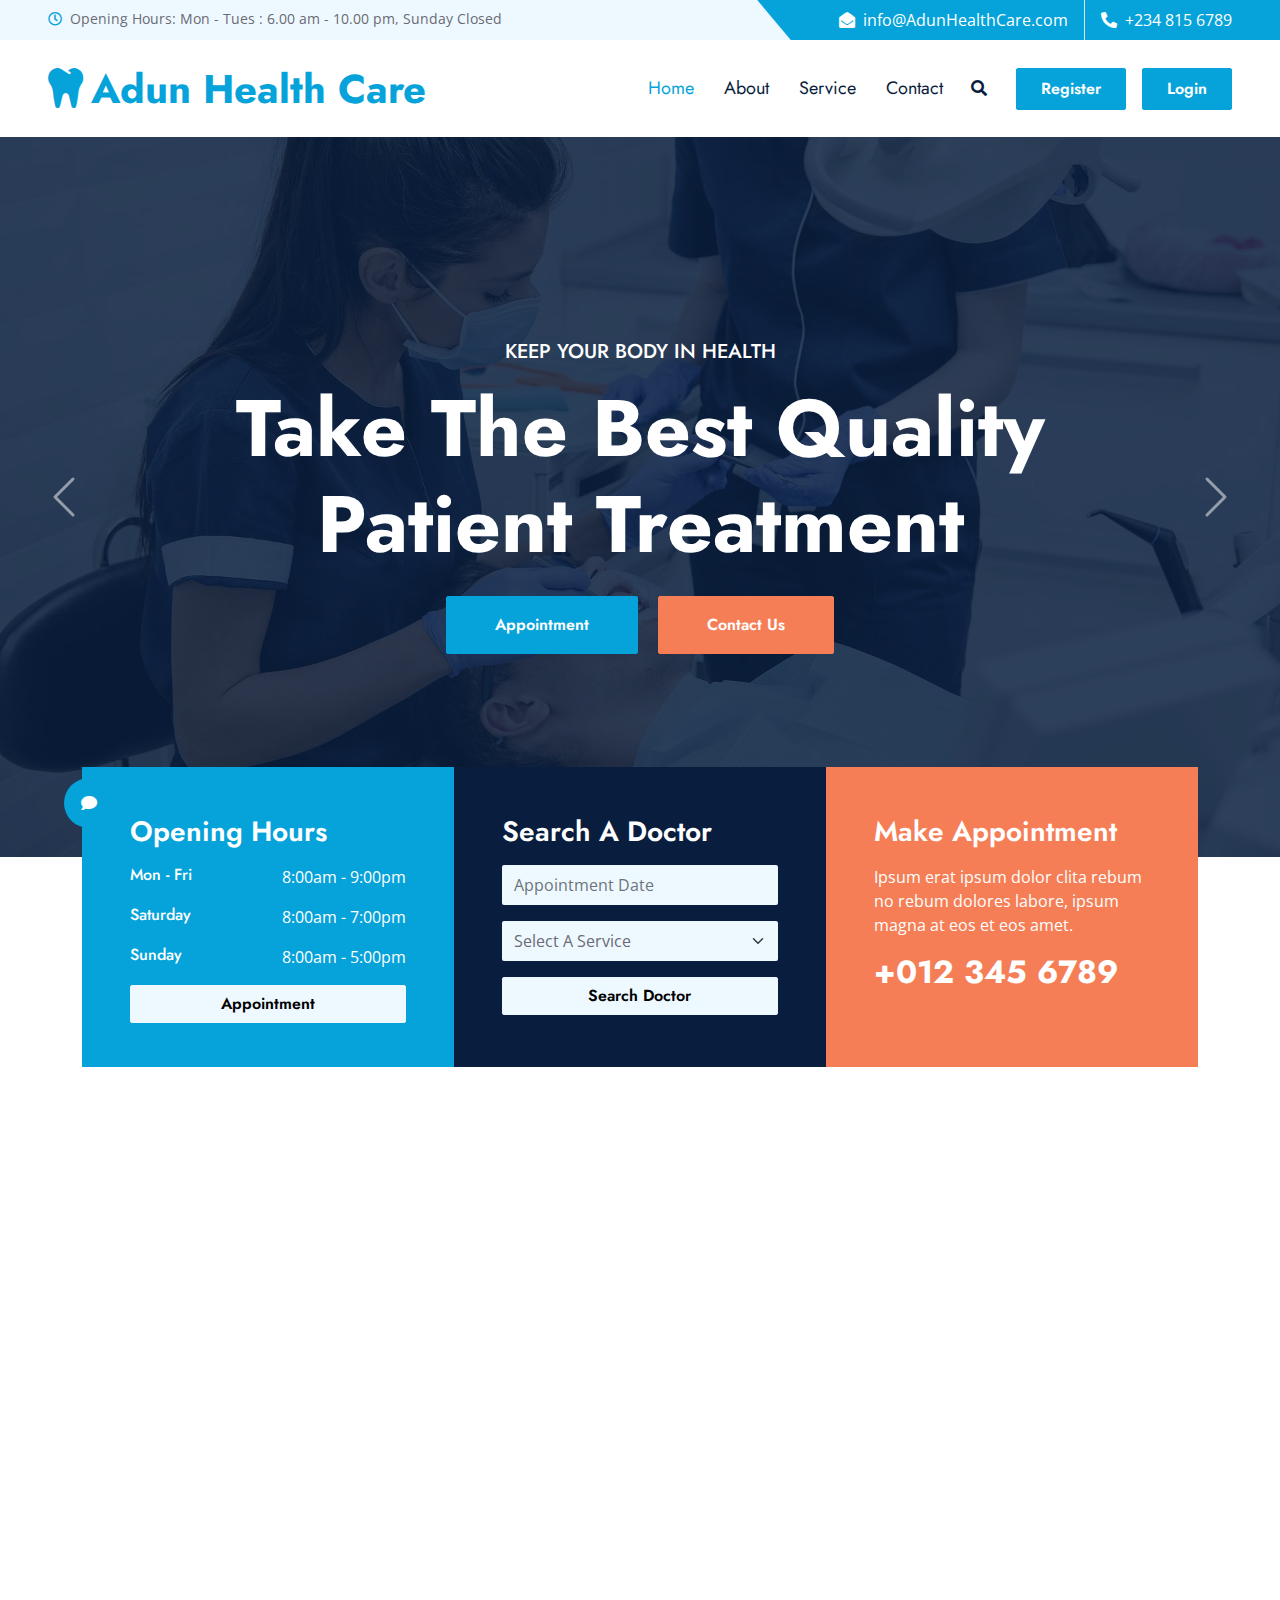
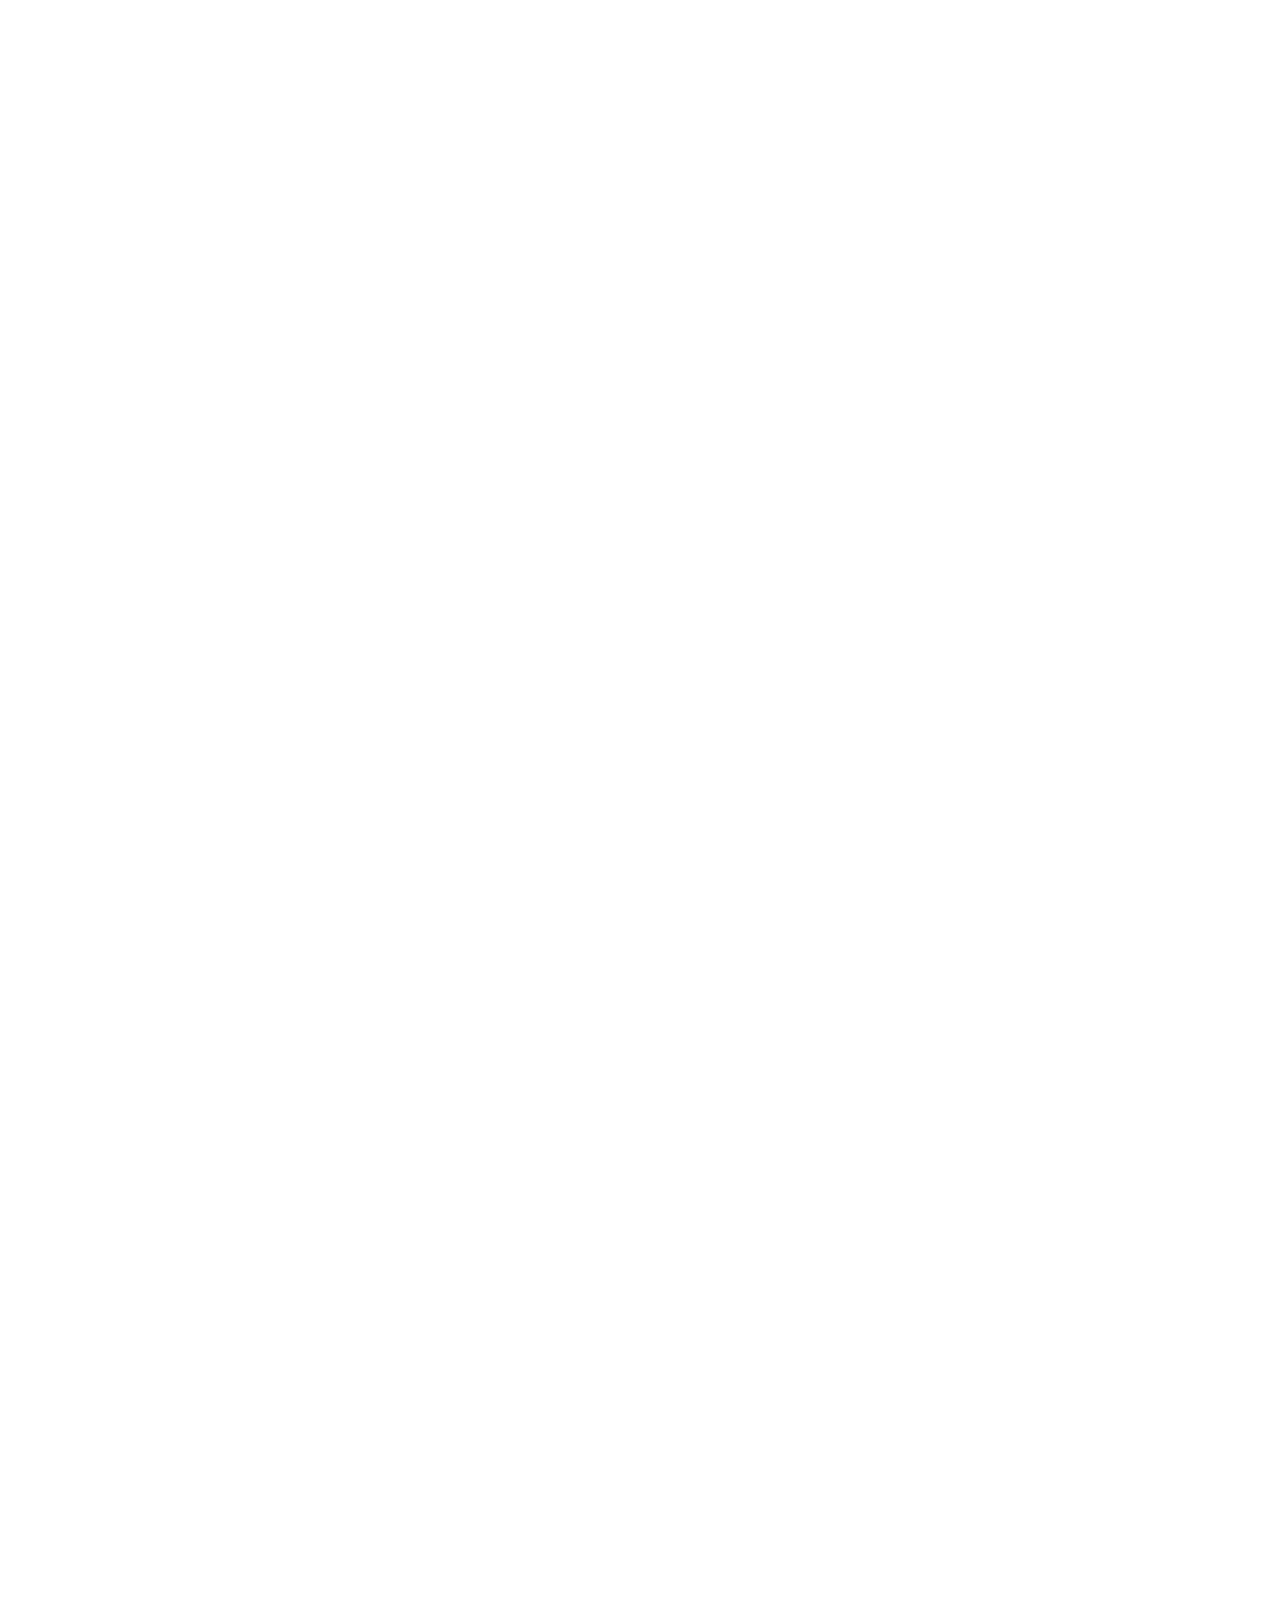
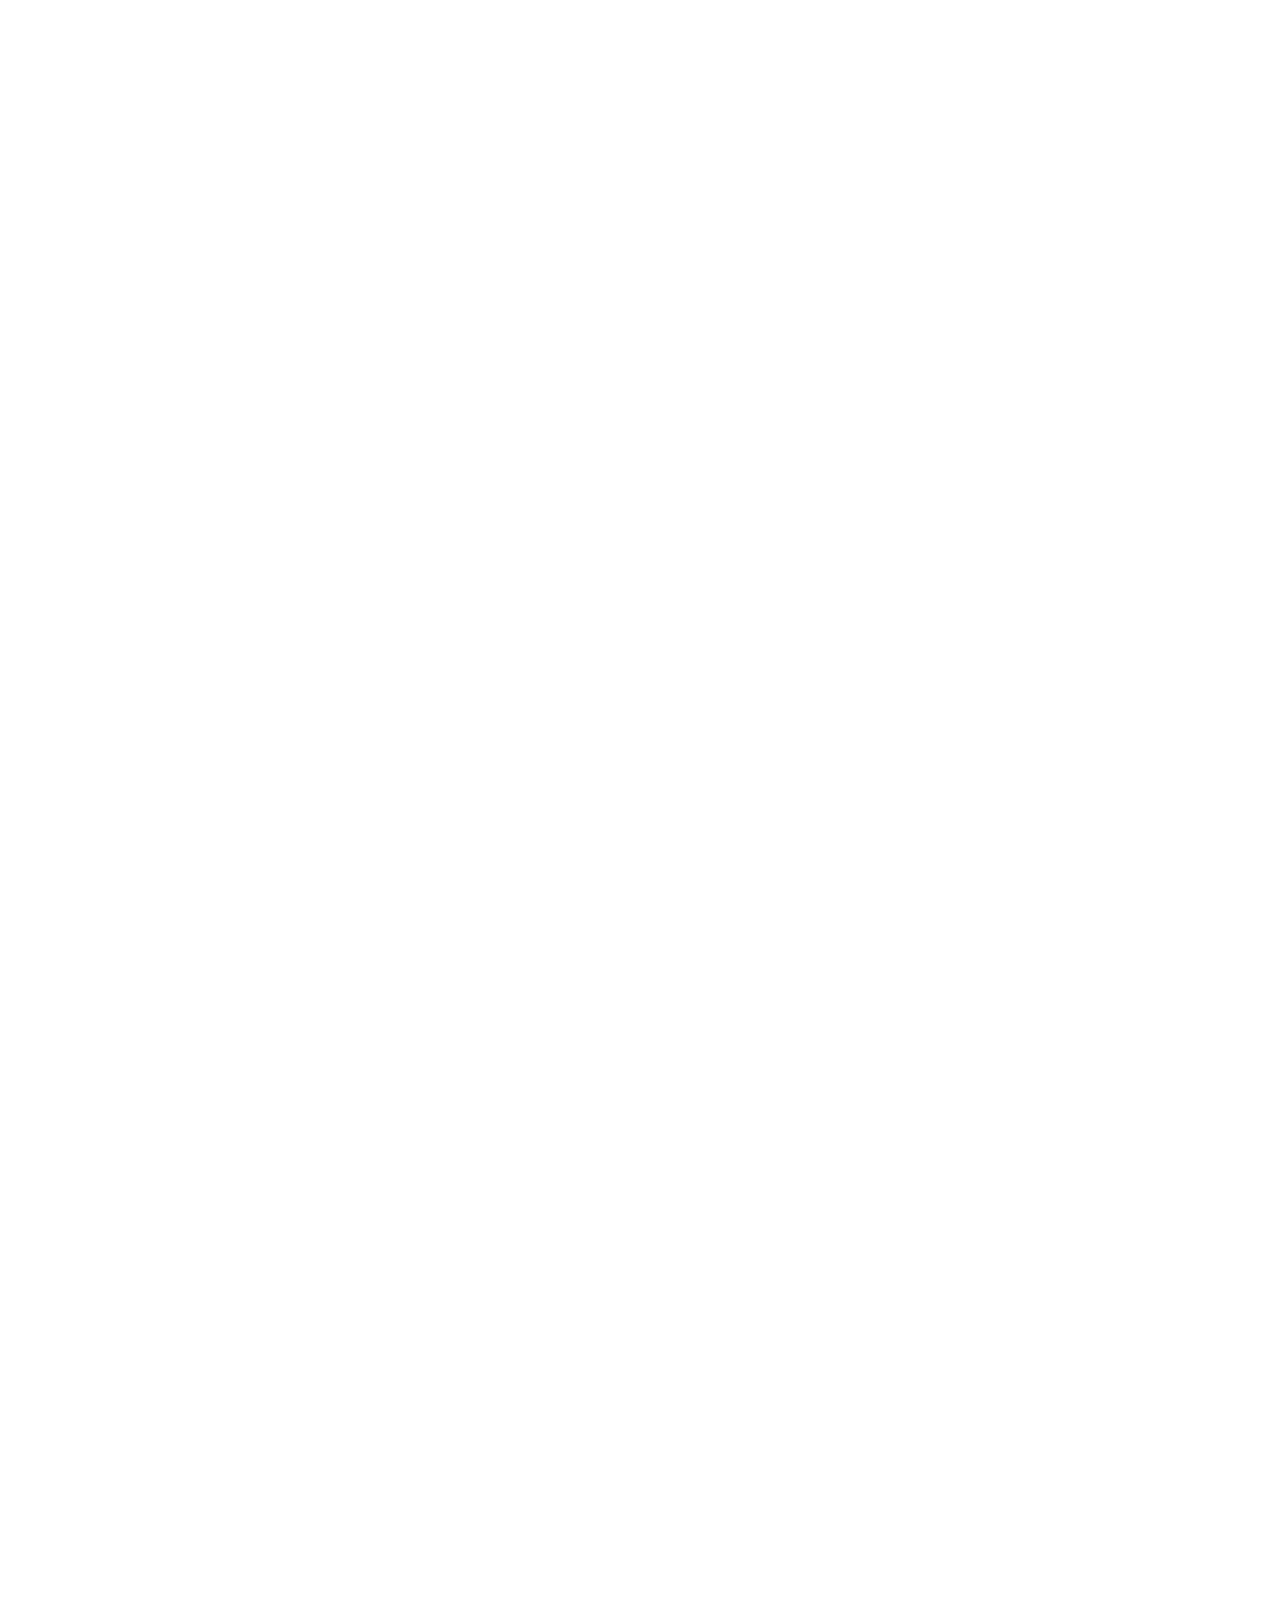
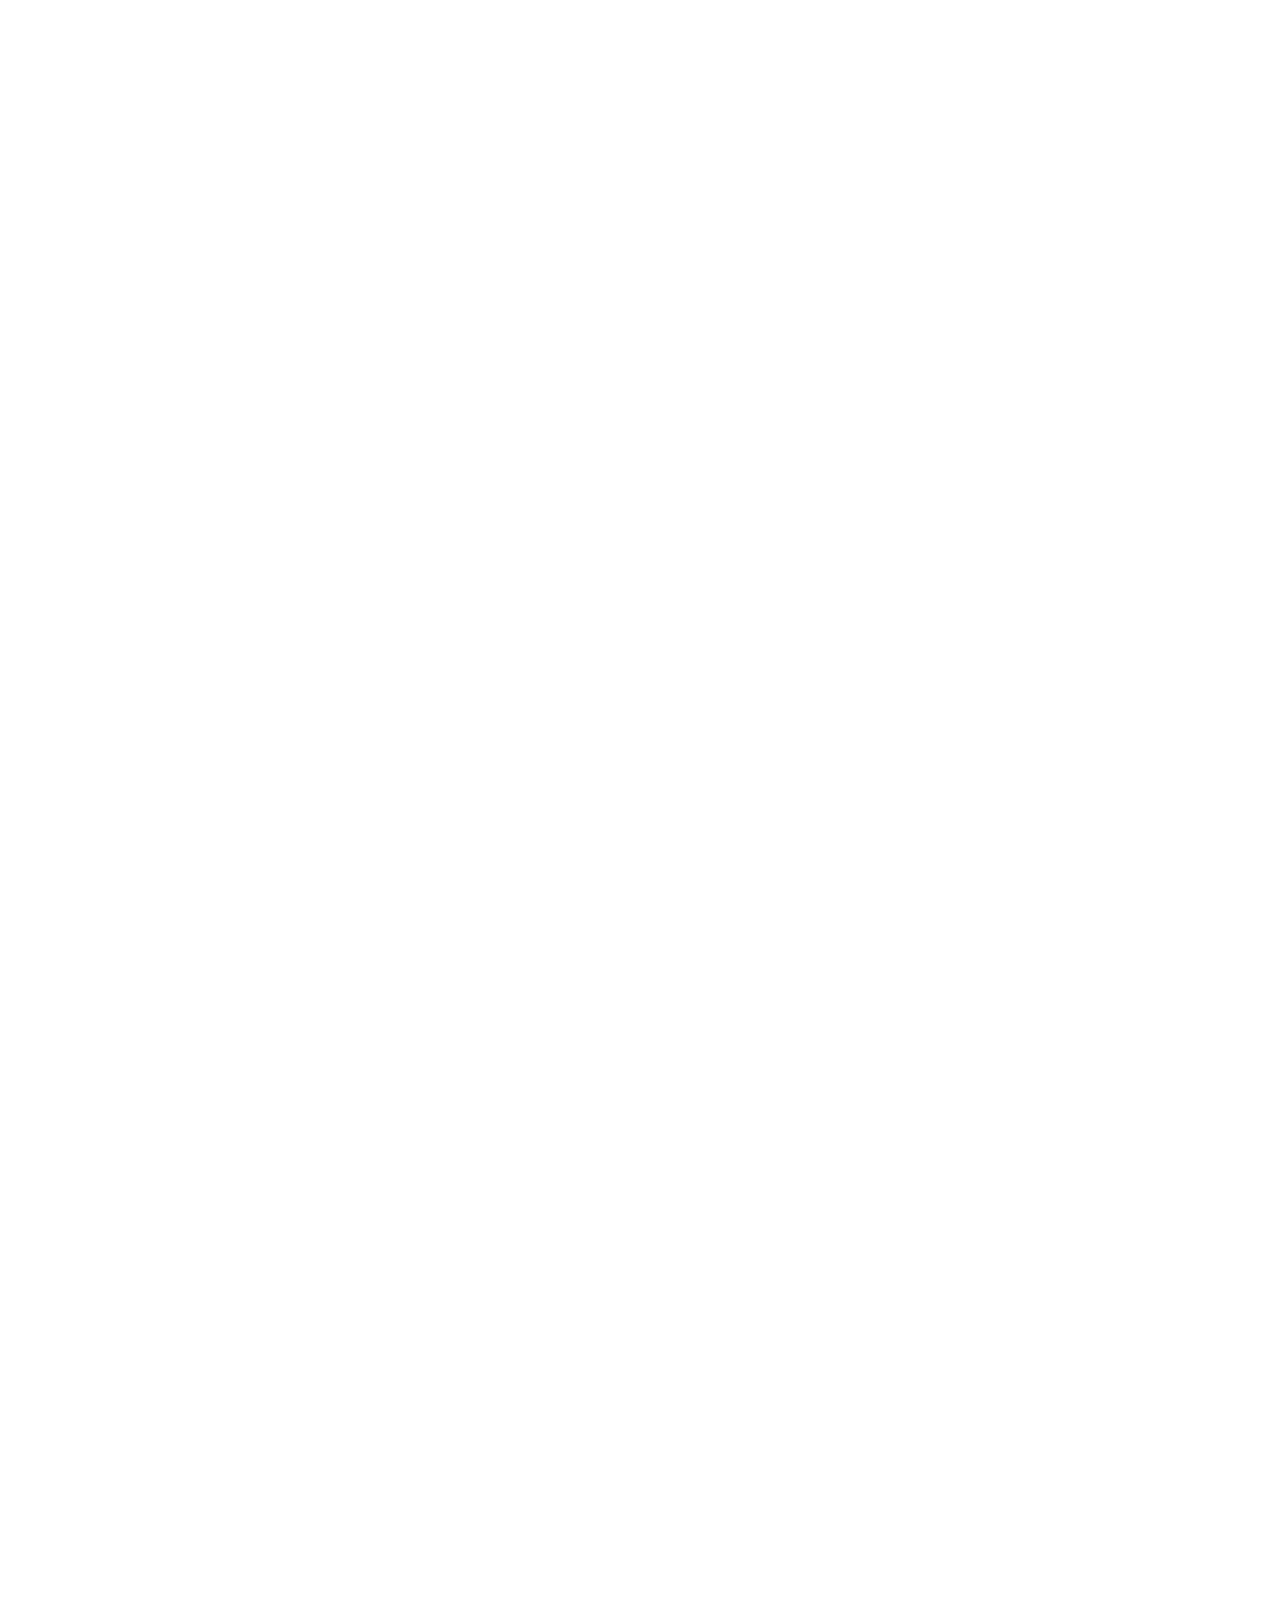
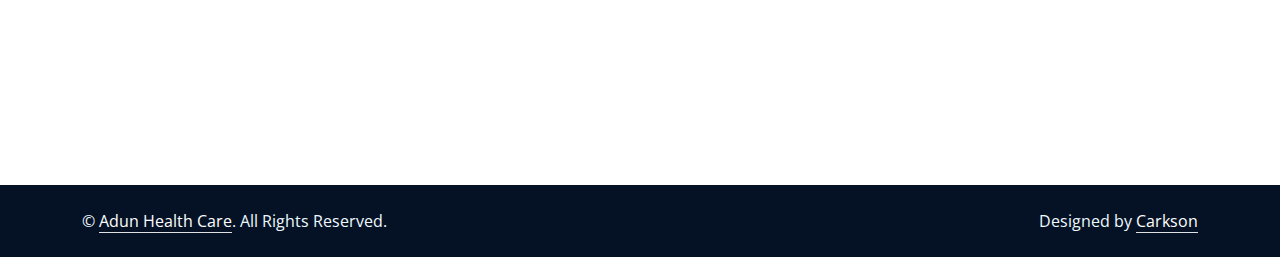
<file: index.html>
<!DOCTYPE html>
<html lang="en">

<head>
    <meta charset="utf-8">
    <title>Adun Health Care</title>
    <meta content="width=device-width, initial-scale=1.0" name="viewport">
    <meta content="carkson plan" name="keywords">
    <meta content="carkson plan" name="description">

    <!-- Favicon -->
    <link href="img/favicon.ico" rel="icon">

    <!-- Google Web Fonts -->
    <link rel="preconnect" href="https://fonts.gstatic.com">
    <link href="https://fonts.googleapis.com/css2?family=Jost:wght@500;600;700&family=Open+Sans:wght@400;600&display=swap" rel="stylesheet"> 

    <!-- Icon Font Stylesheet -->
    <link href="https://cdnjs.cloudflare.com/ajax/libs/font-awesome/5.10.0/css/all.min.css" rel="stylesheet">
    <link href="https://cdn.jsdelivr.net/npm/bootstrap-icons@1.4.1/font/bootstrap-icons.css" rel="stylesheet">

    <!-- Libraries Stylesheet -->
    <link href="lib/owlcarousel/assets/owl.carousel.min.css" rel="stylesheet">
    <link href="lib/animate/animate.min.css" rel="stylesheet">
    <link href="lib/tempusdominus/css/tempusdominus-bootstrap-4.min.css" rel="stylesheet" />
    <link href="lib/twentytwenty/twentytwenty.css" rel="stylesheet" />

    <!-- Customized Bootstrap Stylesheet -->
    <link href="css/bootstrap.min.css" rel="stylesheet">

    <!-- main Stylesheet -->
    <link href="css/style.css" rel="stylesheet">

    <!-- chatbot stylesheet -->
    <!-- <link rel="stylesheet" href="css/chatbot.css"> -->
    <link rel="stylesheet" href="css/chatresponsive.css">


<body>
    <!-- Spinner Start -->
    <div id="spinner" class="show bg-white position-fixed translate-middle w-100 vh-100 top-50 start-50 d-flex align-items-center justify-content-center">
        <div class="spinner-grow text-primary m-1" role="status">
            <span class="sr-only">Loading...</span>
        </div>
        <div class="spinner-grow text-dark m-1" role="status">
            <span class="sr-only">Loading...</span>
        </div>
        <div class="spinner-grow text-secondary m-1" role="status">
            <span class="sr-only">Loading...</span>
        </div>
    </div>
    <!-- Spinner End -->


    <!-- Topbar Start -->
    <div class="container-fluid bg-light ps-5 pe-0 d-none d-lg-block">
        <div class="row gx-0">
            <div class="col-md-6 text-center text-lg-start mb-2 mb-lg-0">
                <div class="d-inline-flex align-items-center">
                    <small class="py-2"><i class="far fa-clock text-primary me-2"></i>Opening Hours: Mon - Tues : 6.00 am - 10.00 pm, Sunday Closed </small>
                </div>
            </div>
            <div class="col-md-6 text-center text-lg-end">
                <div class="position-relative d-inline-flex align-items-center bg-primary text-white top-shape px-5">
                    <div class="me-3 pe-3 border-end py-2">
                        <p class="m-0"><i class="fa fa-envelope-open me-2"></i>info@AdunHealthCare.com</p>
                    </div>
                    <div class="py-2">
                        <p class="m-0"><i class="fa fa-phone-alt me-2"></i>+234 815 6789</p>
                    </div>
                </div>
            </div>
        </div>
    </div>
    <!-- Topbar End -->


    <!-- Navbar Start -->
    <nav class="navbar navbar-expand-lg bg-white navbar-light shadow-sm px-5 py-3 py-lg-0">
        <a href="index.html" class="navbar-brand p-0">
            <h1 class="m-0 text-primary"><i class="fa fa-tooth me-2"></i>Adun Health Care</h1>
        </a>
        <button class="navbar-toggler" type="button" data-bs-toggle="collapse" data-bs-target="#navbarCollapse">
            <span class="navbar-toggler-icon"></span>
        </button>
        <div class="collapse navbar-collapse" id="navbarCollapse">
            <div class="navbar-nav ms-auto py-0">
                <a href="index.html" class="nav-item nav-link active">Home</a>
                <a href="about.html" class="nav-item nav-link">About</a>
                <a href="service.html" class="nav-item nav-link">Service</a>
                <!-- <div class="nav-item dropdown">
                    <a href="#" class="nav-link dropdown-toggle" data-bs-toggle="dropdown">Pages</a>
                    <div class="dropdown-menu m-0">
                        <a href="price.html" class="dropdown-item">Pricing Plan</a>
                        <a href="team.html" class="dropdown-item">Our Dentist</a>
                        <a href="testimonial.html" class="dropdown-item">Testimonial</a>
                        <a href="appointment.html" class="dropdown-item">Appointment</a>
                    </div>
                </div> -->
                <a href="contact.html" class="nav-item nav-link">Contact</a>
            </div>
            <button type="button" class="btn text-dark" data-bs-toggle="modal" data-bs-target="#searchModal"><i class="fa fa-search"></i></button>
            <!-- <a href="appointment.html" class="btn btn-primary py-2 px-4 ms-3">Appointment</a> -->
            <a href="appointment.html" class="btn btn-primary py-2 px-4 ms-3">Register</a>
            <a href="appointment.html" class="btn btn-primary py-2 px-4 ms-3">Login</a>
            
            
        </div>
    </nav>
    <!-- Navbar End -->


    <!-- Full Screen Search Start -->
    <div class="modal fade" id="searchModal" tabindex="-1">
        <div class="modal-dialog modal-fullscreen">
            <div class="modal-content" style="background: rgba(9, 30, 62, .7);">
                <div class="modal-header border-0">
                    <button type="button" class="btn bg-white btn-close" data-bs-dismiss="modal" aria-label="Close"></button>
                </div>
                <div class="modal-body d-flex align-items-center justify-content-center">
                    <div class="input-group" style="max-width: 600px;">
                        <input type="text" class="form-control bg-transparent border-primary p-3" placeholder="Type search keyword">
                        <button class="btn btn-primary px-4"><i class="bi bi-search"></i></button>
                    </div>
                </div>
            </div>
        </div>
    </div>
    <!-- Full Screen Search End -->


    <!-- Carousel Start -->
    <div class="container-fluid p-0">
        <div id="header-carousel" class="carousel slide carousel-fade" data-bs-ride="carousel">
            <div class="carousel-inner">
                <div class="carousel-item active">
                    <img class="w-100" src="img/carousel-1.jpg" alt="Image">
                    <div class="carousel-caption d-flex flex-column align-items-center justify-content-center">
                        <div class="p-3" style="max-width: 900px;">
                            <h5 class="text-white text-uppercase mb-3 animated slideInDown">Keep Your Body In Health</h5>
                            <h1 class="display-1 text-white mb-md-4 animated zoomIn">Take The Best Quality Patient Treatment</h1>
                            <a href="appointment.html" class="btn btn-primary py-md-3 px-md-5 me-3 animated slideInLeft">Appointment</a>
                            <a href="" class="btn btn-secondary py-md-3 px-md-5 animated slideInRight">Contact Us</a>
                        </div>
                    </div>
                </div>
                <div class="carousel-item">
                    <img class="w-100" src="img/carousel-2.jpg" alt="Image">
                    <div class="carousel-caption d-flex flex-column align-items-center justify-content-center">
                        <div class="p-3" style="max-width: 900px;">
                            <h5 class="text-white text-uppercase mb-3 animated slideInDown">Keep Your Teeth Healthy</h5>
                            <h1 class="display-1 text-white mb-md-4 animated zoomIn">Take The Best Quality Dental Treatment</h1>
                            <a href="appointment.html" class="btn btn-primary py-md-3 px-md-5 me-3 animated slideInLeft">Appointment</a>
                            <a href="" class="btn btn-secondary py-md-3 px-md-5 animated slideInRight">Contact Us</a>
                        </div>
                    </div>
                </div>
            </div>
            <button class="carousel-control-prev" type="button" data-bs-target="#header-carousel"
                data-bs-slide="prev">
                <span class="carousel-control-prev-icon" aria-hidden="true"></span>
                <span class="visually-hidden">Previous</span>
            </button>
            <button class="carousel-control-next" type="button" data-bs-target="#header-carousel"
                data-bs-slide="next">
                <span class="carousel-control-next-icon" aria-hidden="true"></span>
                <span class="visually-hidden">Next</span>
            </button>
        </div>
    </div>
    <!-- Carousel End -->


    <!-- Banner Start -->
    <div class="container-fluid banner mb-5">
        <div class="container">
            <div class="row gx-0">
                <div class="col-lg-4 wow zoomIn" data-wow-delay="0.1s">
                    <div class="bg-primary d-flex flex-column p-5" style="height: 300px;">
                        <h3 class="text-white mb-3">Opening Hours</h3>
                        <div class="d-flex justify-content-between text-white mb-3">
                            <h6 class="text-white mb-0">Mon - Fri</h6>
                            <p class="mb-0"> 8:00am - 9:00pm</p>
                        </div>
                        <div class="d-flex justify-content-between text-white mb-3">
                            <h6 class="text-white mb-0">Saturday</h6>
                            <p class="mb-0"> 8:00am - 7:00pm</p>
                        </div>
                        <div class="d-flex justify-content-between text-white mb-3">
                            <h6 class="text-white mb-0">Sunday</h6>
                            <p class="mb-0"> 8:00am - 5:00pm</p>
                        </div>
                        <a class="btn btn-light" href="">Appointment</a>
                    </div>
                </div>
                <div class="col-lg-4 wow zoomIn" data-wow-delay="0.3s">
                    <div class="bg-dark d-flex flex-column p-5" style="height: 300px;">
                        <h3 class="text-white mb-3">Search A Doctor</h3>
                        <div class="date mb-3" id="date" data-target-input="nearest">
                            <input type="text" class="form-control bg-light border-0 datetimepicker-input"
                                placeholder="Appointment Date" data-target="#date" data-toggle="datetimepicker" style="height: 40px;">
                        </div>
                        <select class="form-select bg-light border-0 mb-3" style="height: 40px;">
                            <option selected>Select A Service</option>
                            <option value="1">Service 1</option>
                            <option value="2">Service 2</option>
                            <option value="3">Service 3</option>
                        </select>
                        <a class="btn btn-light" href="">Search Doctor</a>
                    </div>
                </div>
                <div class="col-lg-4 wow zoomIn" data-wow-delay="0.6s">
                    <div class="bg-secondary d-flex flex-column p-5" style="height: 300px;">
                        <h3 class="text-white mb-3">Make Appointment</h3>
                        <p class="text-white">Ipsum erat ipsum dolor clita rebum no rebum dolores labore, ipsum magna at eos et eos amet.</p>
                        <h2 class="text-white mb-0">+012 345 6789</h2>
                    </div>
                </div>
            </div>
        </div>
    </div>
    <!-- Banner Start -->


    <!-- About Start -->
    <div class="container-fluid py-5 wow fadeInUp" data-wow-delay="0.1s">
        <div class="container">
            <div class="row g-5">
                <div class="col-lg-7">
                    <div class="section-title mb-4">
                        <h5 class="position-relative d-inline-block text-primary text-uppercase">About Us</h5>
                        <h1 class="display-5 mb-0">The World's Best Health Care That You Can Trust</h1>
                    </div>
                    <h4 class="text-body fst-italic mb-4">Diam dolor diam ipsum sit. Clita erat ipsum et lorem stet no lorem sit clita duo justo magna dolore</h4>
                    <p class="mb-4">Tempor erat elitr rebum at clita. Diam dolor diam ipsum et tempor sit. Aliqu diam amet diam et eos labore. Clita erat ipsum et lorem et sit, sed stet no labore lorem sit. Sanctus clita duo justo et tempor eirmod magna dolore erat amet</p>
                    <div class="row g-3">
                        <div class="col-sm-6 wow zoomIn" data-wow-delay="0.3s">
                            <h5 class="mb-3"><i class="fa fa-check-circle text-primary me-3"></i>Award Winning</h5>
                            <h5 class="mb-3"><i class="fa fa-check-circle text-primary me-3"></i>Professional Staff</h5>
                        </div>
                        <div class="col-sm-6 wow zoomIn" data-wow-delay="0.6s">
                            <h5 class="mb-3"><i class="fa fa-check-circle text-primary me-3"></i>24/7 Opened</h5>
                            <h5 class="mb-3"><i class="fa fa-check-circle text-primary me-3"></i>Fair Prices</h5>
                        </div>
                    </div>
                    <a href="appointment.html" class="btn btn-primary py-3 px-5 mt-4 wow zoomIn" data-wow-delay="0.6s">Make Appointment</a>
                </div>
                <div class="col-lg-5" style="min-height: 500px;">
                    <div class="position-relative h-100">
                        <img class="position-absolute w-100 h-100 rounded wow zoomIn" data-wow-delay="0.9s" src="img/about.jpg" style="object-fit: cover;">
                    </div>
                </div>
            </div>
        </div>
    </div>
    <!-- About End -->


    <!-- Appointment Start -->
    <div class="container-fluid bg-primary bg-appointment my-5 wow fadeInUp" data-wow-delay="0.1s">
        <div class="container">
            <div class="row gx-5">
                <div class="col-lg-6 py-5">
                    <div class="py-5">
                        <h1 class="display-5 text-white mb-4">We Are A Certified and Award Winning Health Care You Can Trust</h1>
                        <p class="text-white mb-0">Eirmod sed tempor lorem ut dolores. Aliquyam sit sadipscing kasd ipsum. Dolor ea et dolore et at sea ea at dolor, justo ipsum duo rebum sea invidunt voluptua. Eos vero eos vero ea et dolore eirmod et. Dolores diam duo invidunt lorem. Elitr ut dolores magna sit. Sea dolore sanctus sed et. Takimata takimata sanctus sed.</p>
                    </div>
                </div>
                <div class="col-lg-6">
                    <div class="appointment-form h-100 d-flex flex-column justify-content-center text-center p-5 wow zoomIn" data-wow-delay="0.6s">
                        <h1 class="text-white mb-4">Make Appointment</h1>
                        <form>
                            <div class="row g-3">
                                <div class="col-12 col-sm-6">
                                    <select class="form-select bg-light border-0" style="height: 55px;">
                                        <option selected>Select A Service</option>
                                        <option value="1">Service 1</option>
                                        <option value="2">Service 2</option>
                                        <option value="3">Service 3</option>
                                    </select>
                                </div>
                                <div class="col-12 col-sm-6">
                                    <select class="form-select bg-light border-0" style="height: 55px;">
                                        <option selected>Select Doctor</option>
                                        <option value="1">Doctor 1</option>
                                        <option value="2">Doctor 2</option>
                                        <option value="3">Doctor 3</option>
                                    </select>
                                </div>
                                <div class="col-12 col-sm-6">
                                    <input type="text" class="form-control bg-light border-0" placeholder="Your Name" style="height: 55px;">
                                </div>
                                <div class="col-12 col-sm-6">
                                    <input type="email" class="form-control bg-light border-0" placeholder="Your Email" style="height: 55px;">
                                </div>
                                <div class="col-12 col-sm-6">
                                    <div class="date" id="date1" data-target-input="nearest">
                                        <input type="text"
                                            class="form-control bg-light border-0 datetimepicker-input"
                                            placeholder="Appointment Date" data-target="#date1" data-toggle="datetimepicker" style="height: 55px;">
                                    </div>
                                </div>
                                <div class="col-12 col-sm-6">
                                    <div class="time" id="time1" data-target-input="nearest">
                                        <input type="text"
                                            class="form-control bg-light border-0 datetimepicker-input"
                                            placeholder="Appointment Time" data-target="#time1" data-toggle="datetimepicker" style="height: 55px;">
                                    </div>
                                </div>
                                <div class="col-12">
                                    <button class="btn btn-dark w-100 py-3" type="submit">Make Appointment</button>
                                </div>
                            </div>
                        </form>
                    </div>
                </div>
            </div>
        </div>
    </div>
    <!-- Appointment End -->


    <!-- Service Start -->
    <div class="container-fluid py-5 wow fadeInUp" data-wow-delay="0.1s">
        <div class="container">
            <div class="row g-5 mb-5">
                <div class="col-lg-5 wow zoomIn" data-wow-delay="0.3s" style="min-height: 400px;">
                    <div class="twentytwenty-container position-relative h-100 rounded overflow-hidden">
                        <img class="position-absolute w-100 h-100" src="img/before.jpg" style="object-fit: cover;">
                        <img class="position-absolute w-100 h-100" src="img/after.jpg" style="object-fit: cover;">
                    </div>
                </div>
                <div class="col-lg-7">
                    <div class="section-title mb-5">
                        <h5 class="position-relative d-inline-block text-primary text-uppercase">Our Services</h5>
                        <h1 class="display-5 mb-0">We Offer The Best Quality Health Care Services</h1>
                    </div>
                    <div class="row g-5">
                        <div class="col-md-6 service-item wow zoomIn" data-wow-delay="0.6s">
                            <div class="rounded-top overflow-hidden">
                                <img class="img-fluid" src="img/service-1.jpg" alt="">
                            </div>
                            <div class="position-relative bg-light rounded-bottom text-center p-4">
                                <h5 class="m-0">Cosmetic Dentistry</h5>
                            </div>
                        </div>
                        <div class="col-md-6 service-item wow zoomIn" data-wow-delay="0.9s">
                            <div class="rounded-top overflow-hidden">
                                <img class="img-fluid" src="img/service-2.jpg" alt="">
                            </div>
                            <div class="position-relative bg-light rounded-bottom text-center p-4">
                                <h5 class="m-0">Dental Implants</h5>
                            </div>
                        </div>
                    </div>
                </div>
            </div>
            <div class="row g-5 wow fadeInUp" data-wow-delay="0.1s">
                <div class="col-lg-7">
                    <div class="row g-5">
                        <div class="col-md-6 service-item wow zoomIn" data-wow-delay="0.3s">
                            <div class="rounded-top overflow-hidden">
                                <img class="img-fluid" src="img/service-3.jpg" alt="">
                            </div>
                            <div class="position-relative bg-light rounded-bottom text-center p-4">
                                <h5 class="m-0">Dental Bridges</h5>
                            </div>
                        </div>
                        <div class="col-md-6 service-item wow zoomIn" data-wow-delay="0.6s">
                            <div class="rounded-top overflow-hidden">
                                <img class="img-fluid" src="img/service-4.jpg" alt="">
                            </div>
                            <div class="position-relative bg-light rounded-bottom text-center p-4">
                                <h5 class="m-0">Teeth Whitening</h5>
                            </div>
                        </div>
                    </div>
                </div>
                <div class="col-lg-5 service-item wow zoomIn" data-wow-delay="0.9s">
                    <div class="position-relative bg-primary rounded h-100 d-flex flex-column align-items-center justify-content-center text-center p-4">
                        <h3 class="text-white mb-3">Make Appointment</h3>
                        <p class="text-white mb-3">Clita ipsum magna kasd rebum at ipsum amet dolor justo dolor est magna stet eirmod</p>
                        <h2 class="text-white mb-0">+012 345 6789</h2>
                    </div>
                </div>
            </div>
        </div>
    </div>
    <!-- Service End -->


    <!-- Offer Start -->
    <div class="container-fluid bg-offer my-5 py-5 wow fadeInUp" data-wow-delay="0.1s">
        <div class="container py-5">
            <div class="row justify-content-center">
                <div class="col-lg-7 wow zoomIn" data-wow-delay="0.6s">
                    <div class="offer-text text-center rounded p-5">
                        <h1 class="display-5 text-white">Save 30% On Your First Dental Checkup</h1>
                        <p class="text-white mb-4">Eirmod sed tempor lorem ut dolores sit kasd ipsum. Dolor ea et dolore et at sea ea at dolor justo ipsum duo rebum sea. Eos vero eos vero ea et dolore eirmod diam duo lorem magna sit dolore sed et.</p>
                        <a href="appointment.html" class="btn btn-dark py-3 px-5 me-3">Appointment</a>
                        <a href="" class="btn btn-light py-3 px-5">Read More</a>
                    </div>
                </div>
            </div>
        </div>
    </div>
    <!-- Offer End -->


    <!-- Pricing Start -->
    <div class="container-fluid py-5 wow fadeInUp" data-wow-delay="0.1s">
        <div class="container">
            <div class="row g-5">
                <div class="col-lg-5">
                    <div class="section-title mb-4">
                        <h5 class="position-relative d-inline-block text-primary text-uppercase">Pricing Plan</h5>
                        <h1 class="display-5 mb-0">We Offer Fair Prices for Dental Treatment</h1>
                    </div>
                    <p class="mb-4">Tempor erat elitr rebum at clita. Diam dolor diam ipsum et tempor sit. Aliqu diam amet diam et eos labore. Clita erat ipsum et lorem et sit, sed stet no labore lorem sit. Sanctus clita duo justo eirmod magna dolore erat amet</p>
                    <h5 class="text-uppercase text-primary wow fadeInUp" data-wow-delay="0.3s">Call for Appointment</h5>
                    <h1 class="wow fadeInUp" data-wow-delay="0.6s">+012 345 6789</h1>
                </div>
                <div class="col-lg-7">
                    <div class="owl-carousel price-carousel wow zoomIn" data-wow-delay="0.9s">
                        <div class="price-item pb-4">
                            <div class="position-relative">
                                <img class="img-fluid rounded-top" src="img/price-1.jpg" alt="">
                                <div class="d-flex align-items-center justify-content-center bg-light rounded pt-2 px-3 position-absolute top-100 start-50 translate-middle" style="z-index: 2;">
                                    <h2 class="text-primary m-0">$35</h2>
                                </div>
                            </div>
                            <div class="position-relative text-center bg-light border-bottom border-primary py-5 p-4">
                                <h4>Teeth Whitening</h4>
                                <hr class="text-primary w-50 mx-auto mt-0">
                                <div class="d-flex justify-content-between mb-3"><span>Modern Equipment</span><i class="fa fa-check text-primary pt-1"></i></div>
                                <div class="d-flex justify-content-between mb-3"><span>Professional Dentist</span><i class="fa fa-check text-primary pt-1"></i></div>
                                <div class="d-flex justify-content-between mb-2"><span>24/7 Call Support</span><i class="fa fa-check text-primary pt-1"></i></div>
                                <a href="appointment.html" class="btn btn-primary py-2 px-4 position-absolute top-100 start-50 translate-middle">Appointment</a>
                            </div>
                        </div>
                        <div class="price-item pb-4">
                            <div class="position-relative">
                                <img class="img-fluid rounded-top" src="img/price-2.jpg" alt="">
                                <div class="d-flex align-items-center justify-content-center bg-light rounded pt-2 px-3 position-absolute top-100 start-50 translate-middle" style="z-index: 2;">
                                    <h2 class="text-primary m-0">$49</h2>
                                </div>
                            </div>
                            <div class="position-relative text-center bg-light border-bottom border-primary py-5 p-4">
                                <h4>Dental Implant</h4>
                                <hr class="text-primary w-50 mx-auto mt-0">
                                <div class="d-flex justify-content-between mb-3"><span>Modern Equipment</span><i class="fa fa-check text-primary pt-1"></i></div>
                                <div class="d-flex justify-content-between mb-3"><span>Professional Dentist</span><i class="fa fa-check text-primary pt-1"></i></div>
                                <div class="d-flex justify-content-between mb-2"><span>24/7 Call Support</span><i class="fa fa-check text-primary pt-1"></i></div>
                                <a href="appointment.html" class="btn btn-primary py-2 px-4 position-absolute top-100 start-50 translate-middle">Appointment</a>
                            </div>
                        </div>
                        <div class="price-item pb-4">
                            <div class="position-relative">
                                <img class="img-fluid rounded-top" src="img/price-3.jpg" alt="">
                                <div class="d-flex align-items-center justify-content-center bg-light rounded pt-2 px-3 position-absolute top-100 start-50 translate-middle" style="z-index: 2;">
                                    <h2 class="text-primary m-0">$99</h2>
                                </div>
                            </div>
                            <div class="position-relative text-center bg-light border-bottom border-primary py-5 p-4">
                                <h4>Root Canal</h4>
                                <hr class="text-primary w-50 mx-auto mt-0">
                                <div class="d-flex justify-content-between mb-3"><span>Modern Equipment</span><i class="fa fa-check text-primary pt-1"></i></div>
                                <div class="d-flex justify-content-between mb-3"><span>Professional Dentist</span><i class="fa fa-check text-primary pt-1"></i></div>
                                <div class="d-flex justify-content-between mb-2"><span>24/7 Call Support</span><i class="fa fa-check text-primary pt-1"></i></div>
                                <a href="appointment.html" class="btn btn-primary py-2 px-4 position-absolute top-100 start-50 translate-middle">Appointment</a>
                            </div>
                        </div>
                    </div>
                </div>
            </div>
        </div>
    </div>
    <!-- Pricing End -->


    <!-- Testimonial Start -->
    <div class="container-fluid bg-primary bg-testimonial py-5 my-5 wow fadeInUp" data-wow-delay="0.1s">
        <div class="container py-5">
            <div class="row justify-content-center">
                <div class="col-lg-7">
                    <div class="owl-carousel testimonial-carousel rounded p-5 wow zoomIn" data-wow-delay="0.6s">
                        <div class="testimonial-item text-center text-white">
                            <img class="img-fluid mx-auto rounded mb-4" src="img/testimonial-1.jpg" alt="">
                            <p class="fs-5">Dolores sed duo clita justo dolor et stet lorem kasd dolore lorem ipsum. At lorem lorem magna ut et, nonumy labore diam erat. Erat dolor rebum sit ipsum.</p>
                            <hr class="mx-auto w-25">
                            <h4 class="text-white mb-0">Client Name</h4>
                        </div>
                        <div class="testimonial-item text-center text-white">
                            <img class="img-fluid mx-auto rounded mb-4" src="img/testimonial-2.jpg" alt="">
                            <p class="fs-5">Dolores sed duo clita justo dolor et stet lorem kasd dolore lorem ipsum. At lorem lorem magna ut et, nonumy labore diam erat. Erat dolor rebum sit ipsum.</p>
                            <hr class="mx-auto w-25">
                            <h4 class="text-white mb-0">Client Name</h4>
                        </div>
                    </div>
                </div>
            </div>
        </div>
    </div>
    <!-- Testimonial End -->


    <!-- Team Start -->
    <div class="container-fluid py-5">
        <div class="container">
            <div class="row g-5">
                <div class="col-lg-4 wow slideInUp" data-wow-delay="0.1s">
                    <div class="section-title bg-light rounded h-100 p-5">
                        <h5 class="position-relative d-inline-block text-primary text-uppercase">Our Doctors</h5>
                        <h1 class="display-6 mb-4">Meet Our Certified & Experienced Doctors</h1>
                        <a href="appointment.html" class="btn btn-primary py-3 px-5">Appointment</a>
                    </div>
                </div>
                <div class="col-lg-4 wow slideInUp" data-wow-delay="0.3s">
                    <div class="team-item">
                        <div class="position-relative rounded-top" style="z-index: 1;">
                            <img class="img-fluid rounded-top w-100" src="img/team-1.jpg" alt="">
                            <div class="position-absolute top-100 start-50 translate-middle bg-light rounded p-2 d-flex">
                                <a class="btn btn-primary btn-square m-1" href="#"><i class="fab fa-twitter fw-normal"></i></a>
                                <a class="btn btn-primary btn-square m-1" href="#"><i class="fab fa-facebook-f fw-normal"></i></a>
                                <a class="btn btn-primary btn-square m-1" href="#"><i class="fab fa-linkedin-in fw-normal"></i></a>
                                <a class="btn btn-primary btn-square m-1" href="#"><i class="fab fa-instagram fw-normal"></i></a>
                            </div>
                        </div>
                        <div class="team-text position-relative bg-light text-center rounded-bottom p-4 pt-5">
                            <h4 class="mb-2">Dr. John Doe</h4>
                            <p class="text-primary mb-0">Implant Surgeon</p>
                        </div>
                    </div>
                </div>
                <div class="col-lg-4 wow slideInUp" data-wow-delay="0.6s">
                    <div class="team-item">
                        <div class="position-relative rounded-top" style="z-index: 1;">
                            <img class="img-fluid rounded-top w-100" src="img/team-2.jpg" alt="">
                            <div class="position-absolute top-100 start-50 translate-middle bg-light rounded p-2 d-flex">
                                <a class="btn btn-primary btn-square m-1" href="#"><i class="fab fa-twitter fw-normal"></i></a>
                                <a class="btn btn-primary btn-square m-1" href="#"><i class="fab fa-facebook-f fw-normal"></i></a>
                                <a class="btn btn-primary btn-square m-1" href="#"><i class="fab fa-linkedin-in fw-normal"></i></a>
                                <a class="btn btn-primary btn-square m-1" href="#"><i class="fab fa-instagram fw-normal"></i></a>
                            </div>
                        </div>
                        <div class="team-text position-relative bg-light text-center rounded-bottom p-4 pt-5">
                            <h4 class="mb-2">Dr. John Doe</h4>
                            <p class="text-primary mb-0">Implant Surgeon</p>
                        </div>
                    </div>
                </div>
                <div class="col-lg-4 wow slideInUp" data-wow-delay="0.1s">
                    <div class="team-item">
                        <div class="position-relative rounded-top" style="z-index: 1;">
                            <img class="img-fluid rounded-top w-100" src="img/team-3.jpg" alt="">
                            <div class="position-absolute top-100 start-50 translate-middle bg-light rounded p-2 d-flex">
                                <a class="btn btn-primary btn-square m-1" href="#"><i class="fab fa-twitter fw-normal"></i></a>
                                <a class="btn btn-primary btn-square m-1" href="#"><i class="fab fa-facebook-f fw-normal"></i></a>
                                <a class="btn btn-primary btn-square m-1" href="#"><i class="fab fa-linkedin-in fw-normal"></i></a>
                                <a class="btn btn-primary btn-square m-1" href="#"><i class="fab fa-instagram fw-normal"></i></a>
                            </div>
                        </div>
                        <div class="team-text position-relative bg-light text-center rounded-bottom p-4 pt-5">
                            <h4 class="mb-2">Dr. John Doe</h4>
                            <p class="text-primary mb-0">Implant Surgeon</p>
                        </div>
                    </div>
                </div>
                <div class="col-lg-4 wow slideInUp" data-wow-delay="0.3s">
                    <div class="team-item">
                        <div class="position-relative rounded-top" style="z-index: 1;">
                            <img class="img-fluid rounded-top w-100" src="img/team-4.jpg" alt="">
                            <div class="position-absolute top-100 start-50 translate-middle bg-light rounded p-2 d-flex">
                                <a class="btn btn-primary btn-square m-1" href="#"><i class="fab fa-twitter fw-normal"></i></a>
                                <a class="btn btn-primary btn-square m-1" href="#"><i class="fab fa-facebook-f fw-normal"></i></a>
                                <a class="btn btn-primary btn-square m-1" href="#"><i class="fab fa-linkedin-in fw-normal"></i></a>
                                <a class="btn btn-primary btn-square m-1" href="#"><i class="fab fa-instagram fw-normal"></i></a>
                            </div>
                        </div>
                        <div class="team-text position-relative bg-light text-center rounded-bottom p-4 pt-5">
                            <h4 class="mb-2">Dr. John Doe</h4>
                            <p class="text-primary mb-0">Implant Surgeon</p>
                        </div>
                    </div>
                </div>
                <div class="col-lg-4 wow slideInUp" data-wow-delay="0.6s">
                    <div class="team-item">
                        <div class="position-relative rounded-top" style="z-index: 1;">
                            <img class="img-fluid rounded-top w-100" src="img/team-5.jpg" alt="">
                            <div class="position-absolute top-100 start-50 translate-middle bg-light rounded p-2 d-flex">
                                <a class="btn btn-primary btn-square m-1" href="#"><i class="fab fa-twitter fw-normal"></i></a>
                                <a class="btn btn-primary btn-square m-1" href="#"><i class="fab fa-facebook-f fw-normal"></i></a>
                                <a class="btn btn-primary btn-square m-1" href="#"><i class="fab fa-linkedin-in fw-normal"></i></a>
                                <a class="btn btn-primary btn-square m-1" href="#"><i class="fab fa-instagram fw-normal"></i></a>
                            </div>
                        </div>
                        <div class="team-text position-relative bg-light text-center rounded-bottom p-4 pt-5">
                            <h4 class="mb-2">Dr. John Doe</h4>
                            <p class="text-primary mb-0">Implant Surgeon</p>
                        </div>
                    </div>
                </div>
            </div>
        </div>
    </div>
    <!-- Team End -->


    <!-- Newsletter Start -->
    <div class="container-fluid position-relative pt-5 wow fadeInUp" data-wow-delay="0.1s" style="z-index: 1;">
        <div class="container">
            <div class="bg-primary p-5">
                <form class="mx-auto" style="max-width: 600px;">
                    <div class="input-group">
                        <input type="text" class="form-control border-white p-3" placeholder="Your Email">
                        <button class="btn btn-dark px-4">Sign Up</button>
                    </div>
                </form>
            </div>
        </div>
    </div>
    <!-- Newsletter End -->


    <!-- chatbot Start-->
    <div>
        <div class="chat-icon" onclick="toggleChatInput()">
            <!-- Your chatbot icon (e.g., an icon font or an SVG) -->
            <i class="fas fa-comment"></i> 
        </div>
        <div class="chat-container" id="chatContainer"></div>
        <div class="chat-input" id="chatInput">
            <input type="text" id="userInput" placeholder="Type your message here">
            <button onclick="sendMessage()">Send</button>
        </div>
    </div>

    <!-- chatbot End -->
    
    <!-- Footer Start -->
    <div class="container-fluid bg-dark text-light py-5 wow fadeInUp" data-wow-delay="0.3s" style="margin-top: -75px;">
        <div class="container pt-5">
            <div class="row g-5 pt-4">
                <div class="col-lg-3 col-md-6">
                    <h3 class="text-white mb-4">Quick Links</h3>
                    <div class="d-flex flex-column justify-content-start">
                        <a class="text-light mb-2" href="#"><i class="bi bi-arrow-right text-primary me-2"></i>Home</a>
                        <a class="text-light mb-2" href="#"><i class="bi bi-arrow-right text-primary me-2"></i>About Us</a>
                        <a class="text-light mb-2" href="#"><i class="bi bi-arrow-right text-primary me-2"></i>Our Services</a>
                        <a class="text-light mb-2" href="#"><i class="bi bi-arrow-right text-primary me-2"></i>Latest Blog</a>
                        <a class="text-light" href="#"><i class="bi bi-arrow-right text-primary me-2"></i>Contact Us</a>
                    </div>
                </div>
                <div class="col-lg-3 col-md-6">
                    <h3 class="text-white mb-4">Popular Links</h3>
                    <div class="d-flex flex-column justify-content-start">
                        <a class="text-light mb-2" href="#"><i class="bi bi-arrow-right text-primary me-2"></i>Home</a>
                        <a class="text-light mb-2" href="#"><i class="bi bi-arrow-right text-primary me-2"></i>About Us</a>
                        <a class="text-light mb-2" href="#"><i class="bi bi-arrow-right text-primary me-2"></i>Our Services</a>
                        <a class="text-light mb-2" href="#"><i class="bi bi-arrow-right text-primary me-2"></i>Latest Blog</a>
                        <a class="text-light" href="#"><i class="bi bi-arrow-right text-primary me-2"></i>Contact Us</a>
                    </div>
                </div>
                <div class="col-lg-3 col-md-6">
                    <h3 class="text-white mb-4">Get In Touch</h3>
                    <p class="mb-2"><i class="bi bi-geo-alt text-primary me-2"></i>123 Street, New York, USA</p>
                    <p class="mb-2"><i class="bi bi-envelope-open text-primary me-2"></i>info@example.com</p>
                    <p class="mb-0"><i class="bi bi-telephone text-primary me-2"></i>+012 345 67890</p>
                </div>
                <div class="col-lg-3 col-md-6">
                    <h3 class="text-white mb-4">Follow Us</h3>
                    <div class="d-flex">
                        <a class="btn btn-lg btn-primary btn-lg-square rounded me-2" href="#"><i class="fab fa-twitter fw-normal"></i></a>
                        <a class="btn btn-lg btn-primary btn-lg-square rounded me-2" href="#"><i class="fab fa-facebook-f fw-normal"></i></a>
                        <a class="btn btn-lg btn-primary btn-lg-square rounded me-2" href="#"><i class="fab fa-linkedin-in fw-normal"></i></a>
                        <a class="btn btn-lg btn-primary btn-lg-square rounded" href="#"><i class="fab fa-instagram fw-normal"></i></a>
                    </div>
                </div>
            </div>
        </div>
    </div>
    <div class="container-fluid text-light py-4" style="background: #051225;">
        <div class="container">
            <div class="row g-0">
                <div class="col-md-6 text-center text-md-start">
                    <p class="mb-md-0">&copy; <a class="text-white border-bottom" href="#">Adun Health Care</a>. All Rights Reserved.</p>
                </div>
                <div class="col-md-6 text-center text-md-end">
                    <p class="mb-0">Designed by <a class="text-white border-bottom" href="#">Carkson</a></p>
                </div>
            </div>
        </div>
    </div>

    <!-- Footer End -->


    <!-- Back to Top -->
    <a href="#" class="btn btn-lg btn-primary btn-lg-square rounded back-to-top"><i class="bi bi-arrow-up"></i></a>


    <!-- JavaScript Libraries -->
    <script src="https://code.jquery.com/jquery-3.4.1.min.js"></script>
    <script src="https://cdn.jsdelivr.net/npm/bootstrap@5.0.0/dist/js/bootstrap.bundle.min.js"></script>
    <script src="lib/wow/wow.min.js"></script>
    <script src="lib/easing/easing.min.js"></script>
    <script src="lib/waypoints/waypoints.min.js"></script>
    <script src="lib/owlcarousel/owl.carousel.min.js"></script>
    <script src="lib/tempusdominus/js/moment.min.js"></script>
    <script src="lib/tempusdominus/js/moment-timezone.min.js"></script>
    <script src="lib/tempusdominus/js/tempusdominus-bootstrap-4.min.js"></script>
    <script src="lib/twentytwenty/jquery.event.move.js"></script>
    <script src="lib/twentytwenty/jquery.twentytwenty.js"></script>

    <!-- main Javascript -->
    <script src="js/main.js"></script>
    <!-- chatbot -->
    <script src="js/chatbot.js"></script>
</body>

</html>
</file>
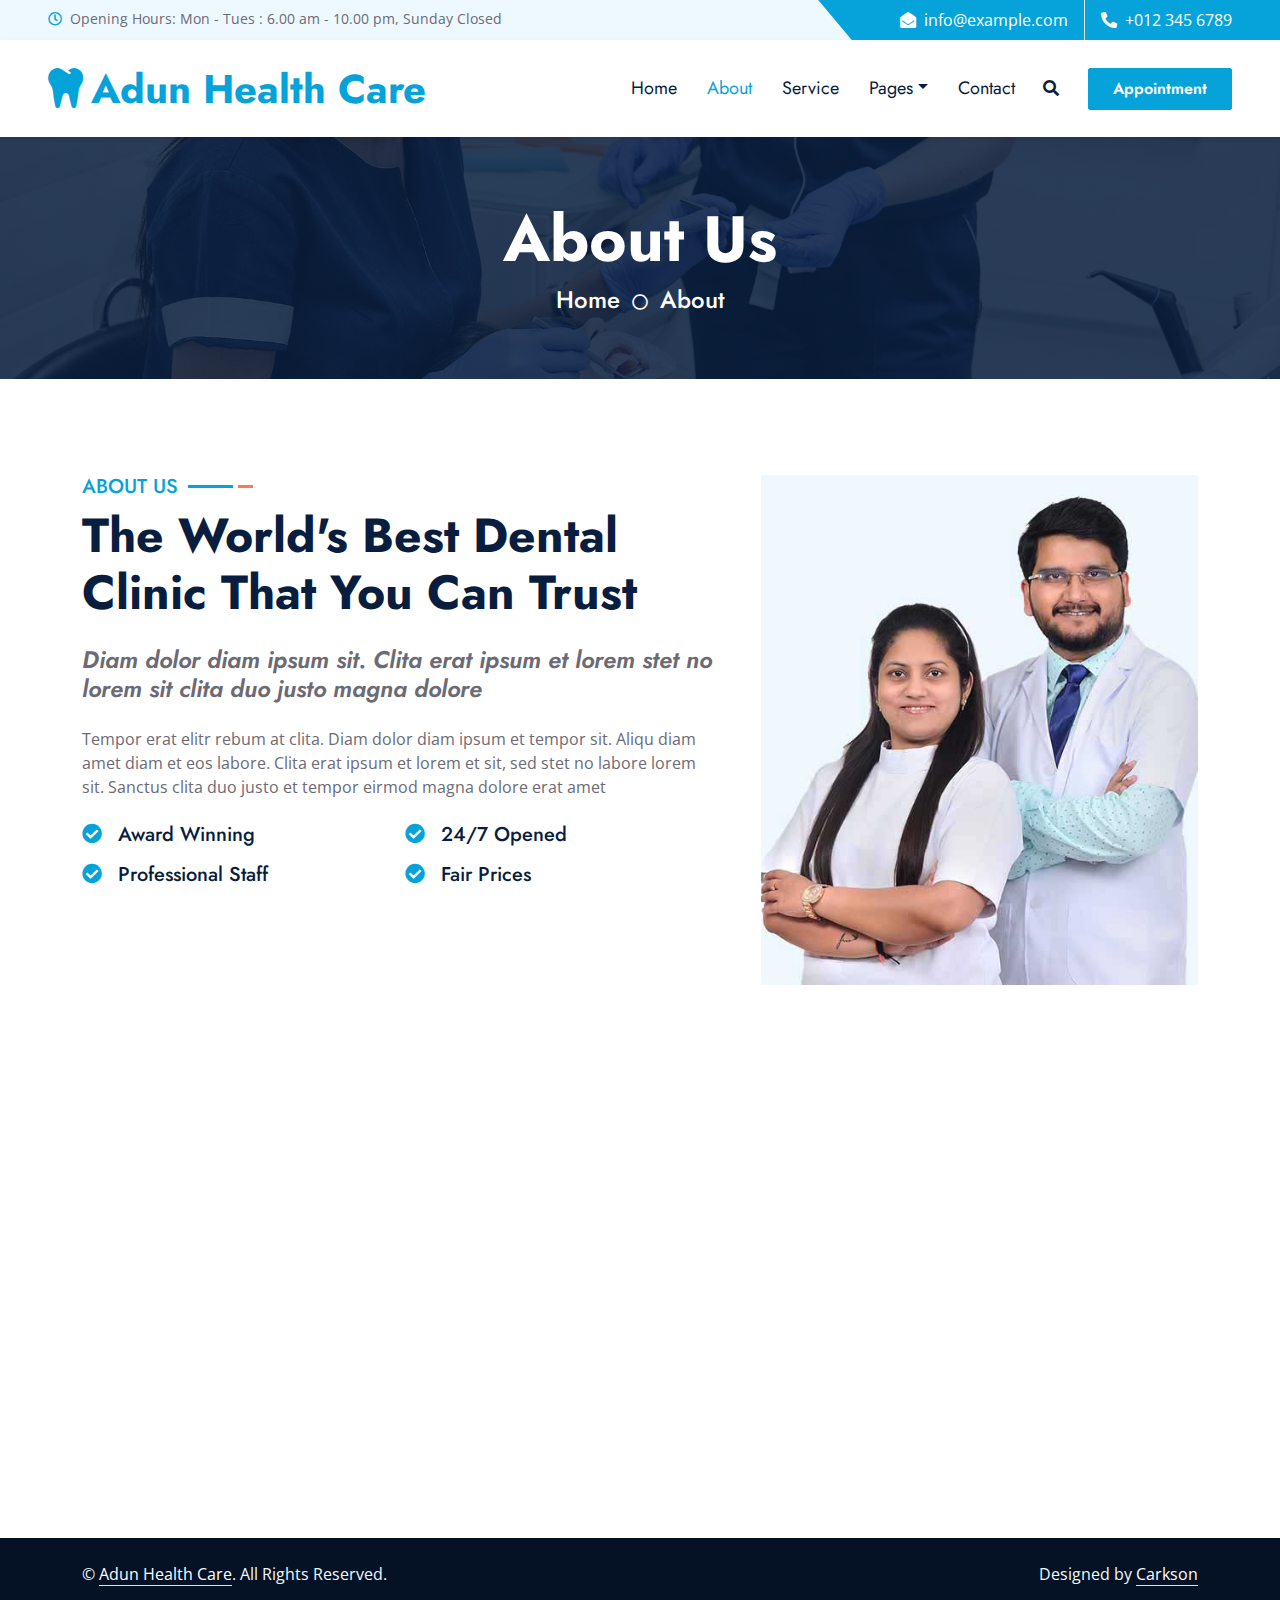
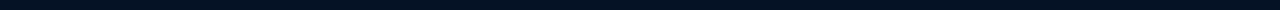
<file: about.html>
<!DOCTYPE html>
<html lang="en">

<head>
    <meta charset="utf-8">
    <title>Adun Health Care</title>
    <meta content="width=device-width, initial-scale=1.0" name="viewport">
    <meta content=" carkson plan" name="keywords">
    <meta content=" carkson plan" name="description">

    <!-- Favicon -->
    <link href="img/favicon.ico" rel="icon">

    <!-- Google Web Fonts -->
    <link rel="preconnect" href="https://fonts.gstatic.com">
    <link href="https://fonts.googleapis.com/css2?family=Jost:wght@500;600;700&family=Open+Sans:wght@400;600&display=swap" rel="stylesheet"> 

    <!-- Icon Font Stylesheet -->
    <link href="https://cdnjs.cloudflare.com/ajax/libs/font-awesome/5.10.0/css/all.min.css" rel="stylesheet">
    <link href="https://cdn.jsdelivr.net/npm/bootstrap-icons@1.4.1/font/bootstrap-icons.css" rel="stylesheet">

    <!-- Libraries Stylesheet -->
    <link href="lib/owlcarousel/assets/owl.carousel.min.css" rel="stylesheet">
    <link href="lib/animate/animate.min.css" rel="stylesheet">
    <link href="lib/tempusdominus/css/tempusdominus-bootstrap-4.min.css" rel="stylesheet" />
    <link href="lib/twentytwenty/twentytwenty.css" rel="stylesheet" />

    <!-- Customized Bootstrap Stylesheet -->
    <link href="css/bootstrap.min.css" rel="stylesheet">

    <!-- main Stylesheet -->
    <link href="css/style.css" rel="stylesheet">
</head>

<body>
    <!-- Spinner Start -->
    <div id="spinner" class="show bg-white position-fixed translate-middle w-100 vh-100 top-50 start-50 d-flex align-items-center justify-content-center">
        <div class="spinner-grow text-primary m-1" role="status">
            <span class="sr-only">Loading...</span>
        </div>
        <div class="spinner-grow text-dark m-1" role="status">
            <span class="sr-only">Loading...</span>
        </div>
        <div class="spinner-grow text-secondary m-1" role="status">
            <span class="sr-only">Loading...</span>
        </div>
    </div>
    <!-- Spinner End -->


    <!-- Topbar Start -->
    <div class="container-fluid bg-light ps-5 pe-0 d-none d-lg-block">
        <div class="row gx-0">
            <div class="col-md-6 text-center text-lg-start mb-2 mb-lg-0">
                <div class="d-inline-flex align-items-center">
                    <small class="py-2"><i class="far fa-clock text-primary me-2"></i>Opening Hours: Mon - Tues : 6.00 am - 10.00 pm, Sunday Closed </small>
                </div>
            </div>
            <div class="col-md-6 text-center text-lg-end">
                <div class="position-relative d-inline-flex align-items-center bg-primary text-white top-shape px-5">
                    <div class="me-3 pe-3 border-end py-2">
                        <p class="m-0"><i class="fa fa-envelope-open me-2"></i>info@example.com</p>
                    </div>
                    <div class="py-2">
                        <p class="m-0"><i class="fa fa-phone-alt me-2"></i>+012 345 6789</p>
                    </div>
                </div>
            </div>
        </div>
    </div>
    <!-- Topbar End -->


    <!-- Navbar Start -->
    <nav class="navbar navbar-expand-lg bg-white navbar-light shadow-sm px-5 py-3 py-lg-0">
        <a href="index.html" class="navbar-brand p-0">
            <h1 class="m-0 text-primary"><i class="fa fa-tooth me-2"></i>Adun Health Care</h1>
        </a>
        <button class="navbar-toggler" type="button" data-bs-toggle="collapse" data-bs-target="#navbarCollapse">
            <span class="navbar-toggler-icon"></span>
        </button>
        <div class="collapse navbar-collapse" id="navbarCollapse">
            <div class="navbar-nav ms-auto py-0">
                <a href="index.html" class="nav-item nav-link">Home</a>
                <a href="about.html" class="nav-item nav-link active">About</a>
                <a href="service.html" class="nav-item nav-link">Service</a>
                <div class="nav-item dropdown">
                    <a href="#" class="nav-link dropdown-toggle" data-bs-toggle="dropdown">Pages</a>
                    <div class="dropdown-menu m-0">
                        <a href="price.html" class="dropdown-item">Pricing Plan</a>
                        <a href="team.html" class="dropdown-item">Our Dentist</a>
                        <a href="testimonial.html" class="dropdown-item">Testimonial</a>
                        <a href="appointment.html" class="dropdown-item">Appointment</a>
                    </div>
                </div>
                <a href="contact.html" class="nav-item nav-link">Contact</a>
            </div>
            <button type="button" class="btn text-dark" data-bs-toggle="modal" data-bs-target="#searchModal"><i class="fa fa-search"></i></button>
            <a href="appointment.html" class="btn btn-primary py-2 px-4 ms-3">Appointment</a>
        </div>
    </nav>
    <!-- Navbar End -->


    <!-- Full Screen Search Start -->
    <div class="modal fade" id="searchModal" tabindex="-1">
        <div class="modal-dialog modal-fullscreen">
            <div class="modal-content" style="background: rgba(9, 30, 62, .7);">
                <div class="modal-header border-0">
                    <button type="button" class="btn bg-white btn-close" data-bs-dismiss="modal" aria-label="Close"></button>
                </div>
                <div class="modal-body d-flex align-items-center justify-content-center">
                    <div class="input-group" style="max-width: 600px;">
                        <input type="text" class="form-control bg-transparent border-primary p-3" placeholder="Type search keyword">
                        <button class="btn btn-primary px-4"><i class="bi bi-search"></i></button>
                    </div>
                </div>
            </div>
        </div>
    </div>
    <!-- Full Screen Search End -->


    <!-- Hero Start -->
    <div class="container-fluid bg-primary py-5 hero-header mb-5">
        <div class="row py-3">
            <div class="col-12 text-center">
                <h1 class="display-3 text-white animated zoomIn">About Us</h1>
                <a href="" class="h4 text-white">Home</a>
                <i class="far fa-circle text-white px-2"></i>
                <a href="" class="h4 text-white">About</a>
            </div>
        </div>
    </div>
    <!-- Hero End -->


    <!-- About Start -->
    <div class="container-fluid py-5 wow fadeInUp" data-wow-delay="0.1s">
        <div class="container">
            <div class="row g-5">
                <div class="col-lg-7">
                    <div class="section-title mb-4">
                        <h5 class="position-relative d-inline-block text-primary text-uppercase">About Us</h5>
                        <h1 class="display-5 mb-0">The World's Best Dental Clinic That You Can Trust</h1>
                    </div>
                    <h4 class="text-body fst-italic mb-4">Diam dolor diam ipsum sit. Clita erat ipsum et lorem stet no lorem sit clita duo justo magna dolore</h4>
                    <p class="mb-4">Tempor erat elitr rebum at clita. Diam dolor diam ipsum et tempor sit. Aliqu diam amet diam et eos labore. Clita erat ipsum et lorem et sit, sed stet no labore lorem sit. Sanctus clita duo justo et tempor eirmod magna dolore erat amet</p>
                    <div class="row g-3">
                        <div class="col-sm-6 wow zoomIn" data-wow-delay="0.3s">
                            <h5 class="mb-3"><i class="fa fa-check-circle text-primary me-3"></i>Award Winning</h5>
                            <h5 class="mb-3"><i class="fa fa-check-circle text-primary me-3"></i>Professional Staff</h5>
                        </div>
                        <div class="col-sm-6 wow zoomIn" data-wow-delay="0.6s">
                            <h5 class="mb-3"><i class="fa fa-check-circle text-primary me-3"></i>24/7 Opened</h5>
                            <h5 class="mb-3"><i class="fa fa-check-circle text-primary me-3"></i>Fair Prices</h5>
                        </div>
                    </div>
                    <a href="appointment.html" class="btn btn-primary py-3 px-5 mt-4 wow zoomIn" data-wow-delay="0.6s">Make Appointment</a>
                </div>
                <div class="col-lg-5" style="min-height: 500px;">
                    <div class="position-relative h-100">
                        <img class="position-absolute w-100 h-100 rounded wow zoomIn" data-wow-delay="0.9s" src="img/about.jpg" style="object-fit: cover;">
                    </div>
                </div>
            </div>
        </div>
    </div>
    <!-- About End -->
    

    <!-- Newsletter Start -->
    <div class="container-fluid position-relative pt-5 wow fadeInUp" data-wow-delay="0.1s" style="z-index: 1;">
        <div class="container">
            <div class="bg-primary p-5">
                <form class="mx-auto" style="max-width: 600px;">
                    <div class="input-group">
                        <input type="text" class="form-control border-white p-3" placeholder="Your Email">
                        <button class="btn btn-dark px-4">Sign Up</button>
                    </div>
                </form>
            </div>
        </div>
    </div>
    <!-- Newsletter End -->
    

    <!-- Footer Start -->
    <div class="container-fluid bg-dark text-light py-5 wow fadeInUp" data-wow-delay="0.3s" style="margin-top: -75px;">
        <div class="container pt-5">
            <div class="row g-5 pt-4">
                <div class="col-lg-3 col-md-6">
                    <h3 class="text-white mb-4">Quick Links</h3>
                    <div class="d-flex flex-column justify-content-start">
                        <a class="text-light mb-2" href="#"><i class="bi bi-arrow-right text-primary me-2"></i>Home</a>
                        <a class="text-light mb-2" href="#"><i class="bi bi-arrow-right text-primary me-2"></i>About Us</a>
                        <a class="text-light mb-2" href="#"><i class="bi bi-arrow-right text-primary me-2"></i>Our Services</a>
                        <a class="text-light mb-2" href="#"><i class="bi bi-arrow-right text-primary me-2"></i>Latest Blog</a>
                        <a class="text-light" href="#"><i class="bi bi-arrow-right text-primary me-2"></i>Contact Us</a>
                    </div>
                </div>
                <div class="col-lg-3 col-md-6">
                    <h3 class="text-white mb-4">Popular Links</h3>
                    <div class="d-flex flex-column justify-content-start">
                        <a class="text-light mb-2" href="#"><i class="bi bi-arrow-right text-primary me-2"></i>Home</a>
                        <a class="text-light mb-2" href="#"><i class="bi bi-arrow-right text-primary me-2"></i>About Us</a>
                        <a class="text-light mb-2" href="#"><i class="bi bi-arrow-right text-primary me-2"></i>Our Services</a>
                        <a class="text-light mb-2" href="#"><i class="bi bi-arrow-right text-primary me-2"></i>Latest Blog</a>
                        <a class="text-light" href="#"><i class="bi bi-arrow-right text-primary me-2"></i>Contact Us</a>
                    </div>
                </div>
                <div class="col-lg-3 col-md-6">
                    <h3 class="text-white mb-4">Get In Touch</h3>
                    <p class="mb-2"><i class="bi bi-geo-alt text-primary me-2"></i>123 Street, New York, USA</p>
                    <p class="mb-2"><i class="bi bi-envelope-open text-primary me-2"></i>info@example.com</p>
                    <p class="mb-0"><i class="bi bi-telephone text-primary me-2"></i>+012 345 67890</p>
                </div>
                <div class="col-lg-3 col-md-6">
                    <h3 class="text-white mb-4">Follow Us</h3>
                    <div class="d-flex">
                        <a class="btn btn-lg btn-primary btn-lg-square rounded me-2" href="#"><i class="fab fa-twitter fw-normal"></i></a>
                        <a class="btn btn-lg btn-primary btn-lg-square rounded me-2" href="#"><i class="fab fa-facebook-f fw-normal"></i></a>
                        <a class="btn btn-lg btn-primary btn-lg-square rounded me-2" href="#"><i class="fab fa-linkedin-in fw-normal"></i></a>
                        <a class="btn btn-lg btn-primary btn-lg-square rounded" href="#"><i class="fab fa-instagram fw-normal"></i></a>
                    </div>
                </div>
            </div>
        </div>
    </div>
    <div class="container-fluid text-light py-4" style="background: #051225;">
        <div class="container">
            <div class="row g-0">
                <div class="col-md-6 text-center text-md-start">
                    <p class="mb-md-0">&copy; <a class="text-white border-bottom" href="#">Adun Health Care</a>. All Rights Reserved.</p>
                </div>
                <div class="col-md-6 text-center text-md-end">
                    <p class="mb-0">Designed by <a class="text-white border-bottom" href="#">Carkson</a></p>
                </div>
            </div>
        </div>
    </div>
    <!-- Footer End -->


    <!-- Back to Top -->
    <a href="#" class="btn btn-lg btn-primary btn-lg-square rounded back-to-top"><i class="bi bi-arrow-up"></i></a>


    <!-- JavaScript Libraries -->
    <script src="https://code.jquery.com/jquery-3.4.1.min.js"></script>
    <script src="https://cdn.jsdelivr.net/npm/bootstrap@5.0.0/dist/js/bootstrap.bundle.min.js"></script>
    <script src="lib/wow/wow.min.js"></script>
    <script src="lib/easing/easing.min.js"></script>
    <script src="lib/waypoints/waypoints.min.js"></script>
    <script src="lib/owlcarousel/owl.carousel.min.js"></script>
    <script src="lib/tempusdominus/js/moment.min.js"></script>
    <script src="lib/tempusdominus/js/moment-timezone.min.js"></script>
    <script src="lib/tempusdominus/js/tempusdominus-bootstrap-4.min.js"></script>
    <script src="lib/twentytwenty/jquery.event.move.js"></script>
    <script src="lib/twentytwenty/jquery.twentytwenty.js"></script>

    <!-- main Javascript -->
    <script src="js/main.js"></script>
</body>

</html>
</file>
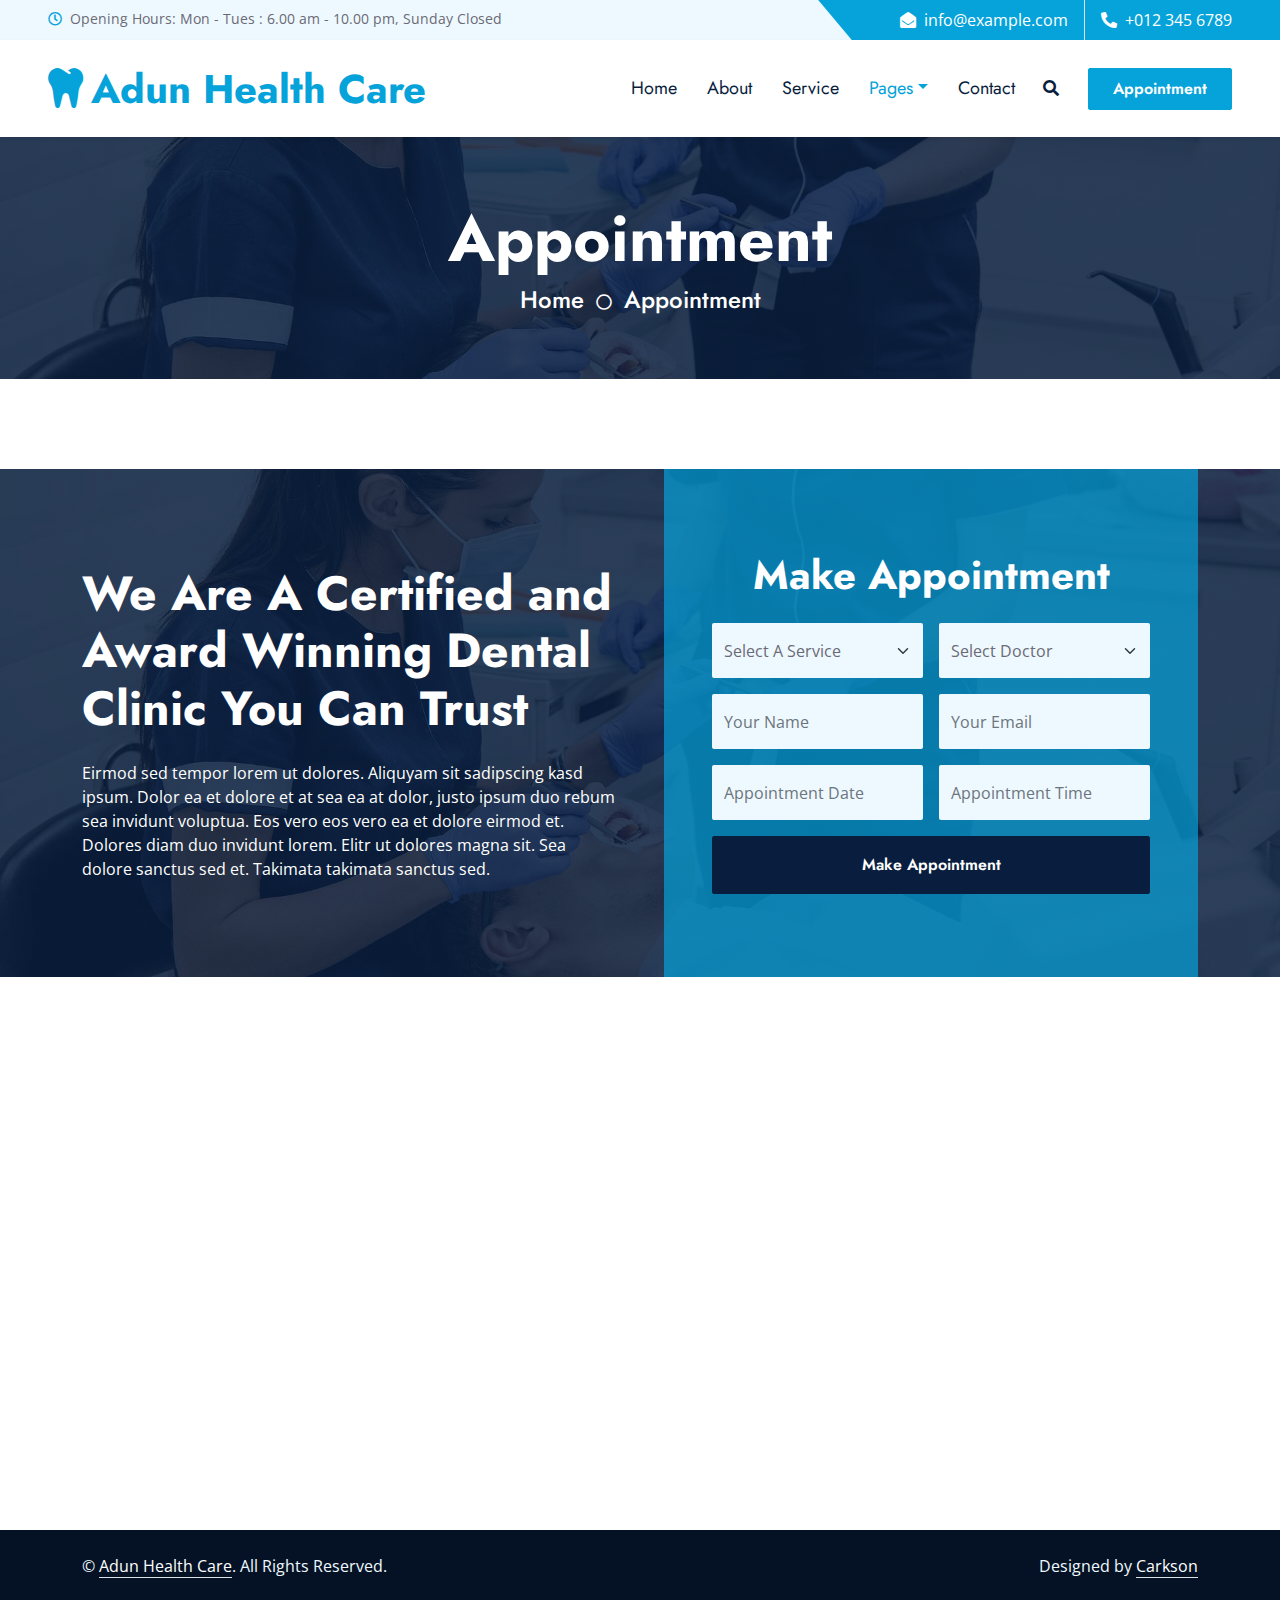
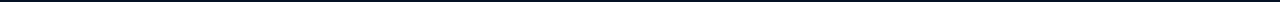
<file: appointment.html>
<!DOCTYPE html>
<html lang="en">

<head>
    <meta charset="utf-8">
    <title>Adun Health Care</title>
    <meta content="width=device-width, initial-scale=1.0" name="viewport">
    <meta content="carkson plan" name="keywords">
    <meta content="carkson plan" name="description">

    <!-- Favicon -->
    <link href="img/favicon.ico" rel="icon">

    <!-- Google Web Fonts -->
    <link rel="preconnect" href="https://fonts.gstatic.com">
    <link href="https://fonts.googleapis.com/css2?family=Jost:wght@500;600;700&family=Open+Sans:wght@400;600&display=swap" rel="stylesheet"> 

    <!-- Icon Font Stylesheet -->
    <link href="https://cdnjs.cloudflare.com/ajax/libs/font-awesome/5.10.0/css/all.min.css" rel="stylesheet">
    <link href="https://cdn.jsdelivr.net/npm/bootstrap-icons@1.4.1/font/bootstrap-icons.css" rel="stylesheet">

    <!-- Libraries Stylesheet -->
    <link href="lib/owlcarousel/assets/owl.carousel.min.css" rel="stylesheet">
    <link href="lib/animate/animate.min.css" rel="stylesheet">
    <link href="lib/tempusdominus/css/tempusdominus-bootstrap-4.min.css" rel="stylesheet" />
    <link href="lib/twentytwenty/twentytwenty.css" rel="stylesheet" />

    <!-- Customized Bootstrap Stylesheet -->
    <link href="css/bootstrap.min.css" rel="stylesheet">

    <!-- main Stylesheet -->
    <link href="css/style.css" rel="stylesheet">
</head>

<body>
    <!-- Spinner Start -->
    <div id="spinner" class="show bg-white position-fixed translate-middle w-100 vh-100 top-50 start-50 d-flex align-items-center justify-content-center">
        <div class="spinner-grow text-primary m-1" role="status">
            <span class="sr-only">Loading...</span>
        </div>
        <div class="spinner-grow text-dark m-1" role="status">
            <span class="sr-only">Loading...</span>
        </div>
        <div class="spinner-grow text-secondary m-1" role="status">
            <span class="sr-only">Loading...</span>
        </div>
    </div>
    <!-- Spinner End -->


    <!-- Topbar Start -->
    <div class="container-fluid bg-light ps-5 pe-0 d-none d-lg-block">
        <div class="row gx-0">
            <div class="col-md-6 text-center text-lg-start mb-2 mb-lg-0">
                <div class="d-inline-flex align-items-center">
                    <small class="py-2"><i class="far fa-clock text-primary me-2"></i>Opening Hours: Mon - Tues : 6.00 am - 10.00 pm, Sunday Closed </small>
                </div>
            </div>
            <div class="col-md-6 text-center text-lg-end">
                <div class="position-relative d-inline-flex align-items-center bg-primary text-white top-shape px-5">
                    <div class="me-3 pe-3 border-end py-2">
                        <p class="m-0"><i class="fa fa-envelope-open me-2"></i>info@example.com</p>
                    </div>
                    <div class="py-2">
                        <p class="m-0"><i class="fa fa-phone-alt me-2"></i>+012 345 6789</p>
                    </div>
                </div>
            </div>
        </div>
    </div>
    <!-- Topbar End -->


    <!-- Navbar Start -->
    <nav class="navbar navbar-expand-lg bg-white navbar-light shadow-sm px-5 py-3 py-lg-0">
        <a href="index.html" class="navbar-brand p-0">
            <h1 class="m-0 text-primary"><i class="fa fa-tooth me-2"></i>Adun Health Care</h1>
        </a>
        <button class="navbar-toggler" type="button" data-bs-toggle="collapse" data-bs-target="#navbarCollapse">
            <span class="navbar-toggler-icon"></span>
        </button>
        <div class="collapse navbar-collapse" id="navbarCollapse">
            <div class="navbar-nav ms-auto py-0">
                <a href="index.html" class="nav-item nav-link">Home</a>
                <a href="about.html" class="nav-item nav-link">About</a>
                <a href="service.html" class="nav-item nav-link">Service</a>
                <div class="nav-item dropdown">
                    <a href="#" class="nav-link dropdown-toggle active" data-bs-toggle="dropdown">Pages</a>
                    <div class="dropdown-menu m-0">
                        <a href="price.html" class="dropdown-item">Pricing Plan</a>
                        <a href="team.html" class="dropdown-item">Our Dentist</a>
                        <a href="testimonial.html" class="dropdown-item">Testimonial</a>
                        <a href="appointment.html" class="dropdown-item active">Appointment</a>
                    </div>
                </div>
                <a href="contact.html" class="nav-item nav-link">Contact</a>
            </div>
            <button type="button" class="btn text-dark" data-bs-toggle="modal" data-bs-target="#searchModal"><i class="fa fa-search"></i></button>
            <a href="appointment.html" class="btn btn-primary py-2 px-4 ms-3">Appointment</a>
        </div>
    </nav>
    <!-- Navbar End -->


    <!-- Full Screen Search Start -->
    <div class="modal fade" id="searchModal" tabindex="-1">
        <div class="modal-dialog modal-fullscreen">
            <div class="modal-content" style="background: rgba(9, 30, 62, .7);">
                <div class="modal-header border-0">
                    <button type="button" class="btn bg-white btn-close" data-bs-dismiss="modal" aria-label="Close"></button>
                </div>
                <div class="modal-body d-flex align-items-center justify-content-center">
                    <div class="input-group" style="max-width: 600px;">
                        <input type="text" class="form-control bg-transparent border-primary p-3" placeholder="Type search keyword">
                        <button class="btn btn-primary px-4"><i class="bi bi-search"></i></button>
                    </div>
                </div>
            </div>
        </div>
    </div>
    <!-- Full Screen Search End -->


    <!-- Hero Start -->
    <div class="container-fluid bg-primary py-5 hero-header mb-5">
        <div class="row py-3">
            <div class="col-12 text-center">
                <h1 class="display-3 text-white animated zoomIn">Appointment</h1>
                <a href="" class="h4 text-white">Home</a>
                <i class="far fa-circle text-white px-2"></i>
                <a href="" class="h4 text-white">Appointment</a>
            </div>
        </div>
    </div>
    <!-- Hero End -->


    <!-- Appointment Start -->
    <div class="container-fluid bg-primary bg-appointment mb-5 wow fadeInUp" data-wow-delay="0.1s" style="margin-top: 90px;">
        <div class="container">
            <div class="row gx-5">
                <div class="col-lg-6 py-5">
                    <div class="py-5">
                        <h1 class="display-5 text-white mb-4">We Are A Certified and Award Winning Dental Clinic You Can Trust</h1>
                        <p class="text-white mb-0">Eirmod sed tempor lorem ut dolores. Aliquyam sit sadipscing kasd ipsum. Dolor ea et dolore et at sea ea at dolor, justo ipsum duo rebum sea invidunt voluptua. Eos vero eos vero ea et dolore eirmod et. Dolores diam duo invidunt lorem. Elitr ut dolores magna sit. Sea dolore sanctus sed et. Takimata takimata sanctus sed.</p>
                    </div>
                </div>
                <div class="col-lg-6">
                    <div class="appointment-form h-100 d-flex flex-column justify-content-center text-center p-5 wow zoomIn" data-wow-delay="0.6s">
                        <h1 class="text-white mb-4">Make Appointment</h1>
                        <form>
                            <div class="row g-3">
                                <div class="col-12 col-sm-6">
                                    <select class="form-select bg-light border-0" style="height: 55px;">
                                        <option selected>Select A Service</option>
                                        <option value="1">Service 1</option>
                                        <option value="2">Service 2</option>
                                        <option value="3">Service 3</option>
                                    </select>
                                </div>
                                <div class="col-12 col-sm-6">
                                    <select class="form-select bg-light border-0" style="height: 55px;">
                                        <option selected>Select Doctor</option>
                                        <option value="1">Doctor 1</option>
                                        <option value="2">Doctor 2</option>
                                        <option value="3">Doctor 3</option>
                                    </select>
                                </div>
                                <div class="col-12 col-sm-6">
                                    <input type="text" class="form-control bg-light border-0" placeholder="Your Name" style="height: 55px;">
                                </div>
                                <div class="col-12 col-sm-6">
                                    <input type="email" class="form-control bg-light border-0" placeholder="Your Email" style="height: 55px;">
                                </div>
                                <div class="col-12 col-sm-6">
                                    <div class="date" id="date1" data-target-input="nearest">
                                        <input type="text"
                                            class="form-control bg-light border-0 datetimepicker-input"
                                            placeholder="Appointment Date" data-target="#date1" data-toggle="datetimepicker" style="height: 55px;">
                                    </div>
                                </div>
                                <div class="col-12 col-sm-6">
                                    <div class="time" id="time1" data-target-input="nearest">
                                        <input type="text"
                                            class="form-control bg-light border-0 datetimepicker-input"
                                            placeholder="Appointment Time" data-target="#time1" data-toggle="datetimepicker" style="height: 55px;">
                                    </div>
                                </div>
                                <div class="col-12">
                                    <button class="btn btn-dark w-100 py-3" type="submit">Make Appointment</button>
                                </div>
                            </div>
                        </form>
                    </div>
                </div>
            </div>
        </div>
    </div>
    <!-- Appointment End -->
    

    <!-- Newsletter Start -->
    <div class="container-fluid position-relative pt-5 wow fadeInUp" data-wow-delay="0.1s" style="z-index: 1;">
        <div class="container">
            <div class="bg-primary p-5">
                <form class="mx-auto" style="max-width: 600px;">
                    <div class="input-group">
                        <input type="text" class="form-control border-white p-3" placeholder="Your Email">
                        <button class="btn btn-dark px-4">Sign Up</button>
                    </div>
                </form>
            </div>
        </div>
    </div>
    <!-- Newsletter End -->
    

    <!-- Footer Start -->
    <div class="container-fluid bg-dark text-light py-5 wow fadeInUp" data-wow-delay="0.3s" style="margin-top: -75px;">
        <div class="container pt-5">
            <div class="row g-5 pt-4">
                <div class="col-lg-3 col-md-6">
                    <h3 class="text-white mb-4">Quick Links</h3>
                    <div class="d-flex flex-column justify-content-start">
                        <a class="text-light mb-2" href="#"><i class="bi bi-arrow-right text-primary me-2"></i>Home</a>
                        <a class="text-light mb-2" href="#"><i class="bi bi-arrow-right text-primary me-2"></i>About Us</a>
                        <a class="text-light mb-2" href="#"><i class="bi bi-arrow-right text-primary me-2"></i>Our Services</a>
                        <a class="text-light mb-2" href="#"><i class="bi bi-arrow-right text-primary me-2"></i>Latest Blog</a>
                        <a class="text-light" href="#"><i class="bi bi-arrow-right text-primary me-2"></i>Contact Us</a>
                    </div>
                </div>
                <div class="col-lg-3 col-md-6">
                    <h3 class="text-white mb-4">Popular Links</h3>
                    <div class="d-flex flex-column justify-content-start">
                        <a class="text-light mb-2" href="#"><i class="bi bi-arrow-right text-primary me-2"></i>Home</a>
                        <a class="text-light mb-2" href="#"><i class="bi bi-arrow-right text-primary me-2"></i>About Us</a>
                        <a class="text-light mb-2" href="#"><i class="bi bi-arrow-right text-primary me-2"></i>Our Services</a>
                        <a class="text-light mb-2" href="#"><i class="bi bi-arrow-right text-primary me-2"></i>Latest Blog</a>
                        <a class="text-light" href="#"><i class="bi bi-arrow-right text-primary me-2"></i>Contact Us</a>
                    </div>
                </div>
                <div class="col-lg-3 col-md-6">
                    <h3 class="text-white mb-4">Get In Touch</h3>
                    <p class="mb-2"><i class="bi bi-geo-alt text-primary me-2"></i>123 Street, New York, USA</p>
                    <p class="mb-2"><i class="bi bi-envelope-open text-primary me-2"></i>info@example.com</p>
                    <p class="mb-0"><i class="bi bi-telephone text-primary me-2"></i>+012 345 67890</p>
                </div>
                <div class="col-lg-3 col-md-6">
                    <h3 class="text-white mb-4">Follow Us</h3>
                    <div class="d-flex">
                        <a class="btn btn-lg btn-primary btn-lg-square rounded me-2" href="#"><i class="fab fa-twitter fw-normal"></i></a>
                        <a class="btn btn-lg btn-primary btn-lg-square rounded me-2" href="#"><i class="fab fa-facebook-f fw-normal"></i></a>
                        <a class="btn btn-lg btn-primary btn-lg-square rounded me-2" href="#"><i class="fab fa-linkedin-in fw-normal"></i></a>
                        <a class="btn btn-lg btn-primary btn-lg-square rounded" href="#"><i class="fab fa-instagram fw-normal"></i></a>
                    </div>
                </div>
            </div>
        </div>
    </div>
    <div class="container-fluid text-light py-4" style="background: #051225;">
        <div class="container">
            <div class="row g-0">
                <div class="col-md-6 text-center text-md-start">
                    <p class="mb-md-0">&copy; <a class="text-white border-bottom" href="#">Adun Health Care</a>. All Rights Reserved.</p>
                </div>
                <div class="col-md-6 text-center text-md-end">
                    <p class="mb-0">Designed by <a class="text-white border-bottom" href="#">Carkson</a></p>
                </div>
            </div>
        </div>
    </div>
    <!-- Footer End -->


    <!-- Back to Top -->
    <a href="#" class="btn btn-lg btn-primary btn-lg-square rounded back-to-top"><i class="bi bi-arrow-up"></i></a>


    <!-- JavaScript Libraries -->
    <script src="https://code.jquery.com/jquery-3.4.1.min.js"></script>
    <script src="https://cdn.jsdelivr.net/npm/bootstrap@5.0.0/dist/js/bootstrap.bundle.min.js"></script>
    <script src="lib/wow/wow.min.js"></script>
    <script src="lib/easing/easing.min.js"></script>
    <script src="lib/waypoints/waypoints.min.js"></script>
    <script src="lib/owlcarousel/owl.carousel.min.js"></script>
    <script src="lib/tempusdominus/js/moment.min.js"></script>
    <script src="lib/tempusdominus/js/moment-timezone.min.js"></script>
    <script src="lib/tempusdominus/js/tempusdominus-bootstrap-4.min.js"></script>
    <script src="lib/twentytwenty/jquery.event.move.js"></script>
    <script src="lib/twentytwenty/jquery.twentytwenty.js"></script>

    <!-- main Javascript -->
    <script src="js/main.js"></script>
</body>

</html>
</file>
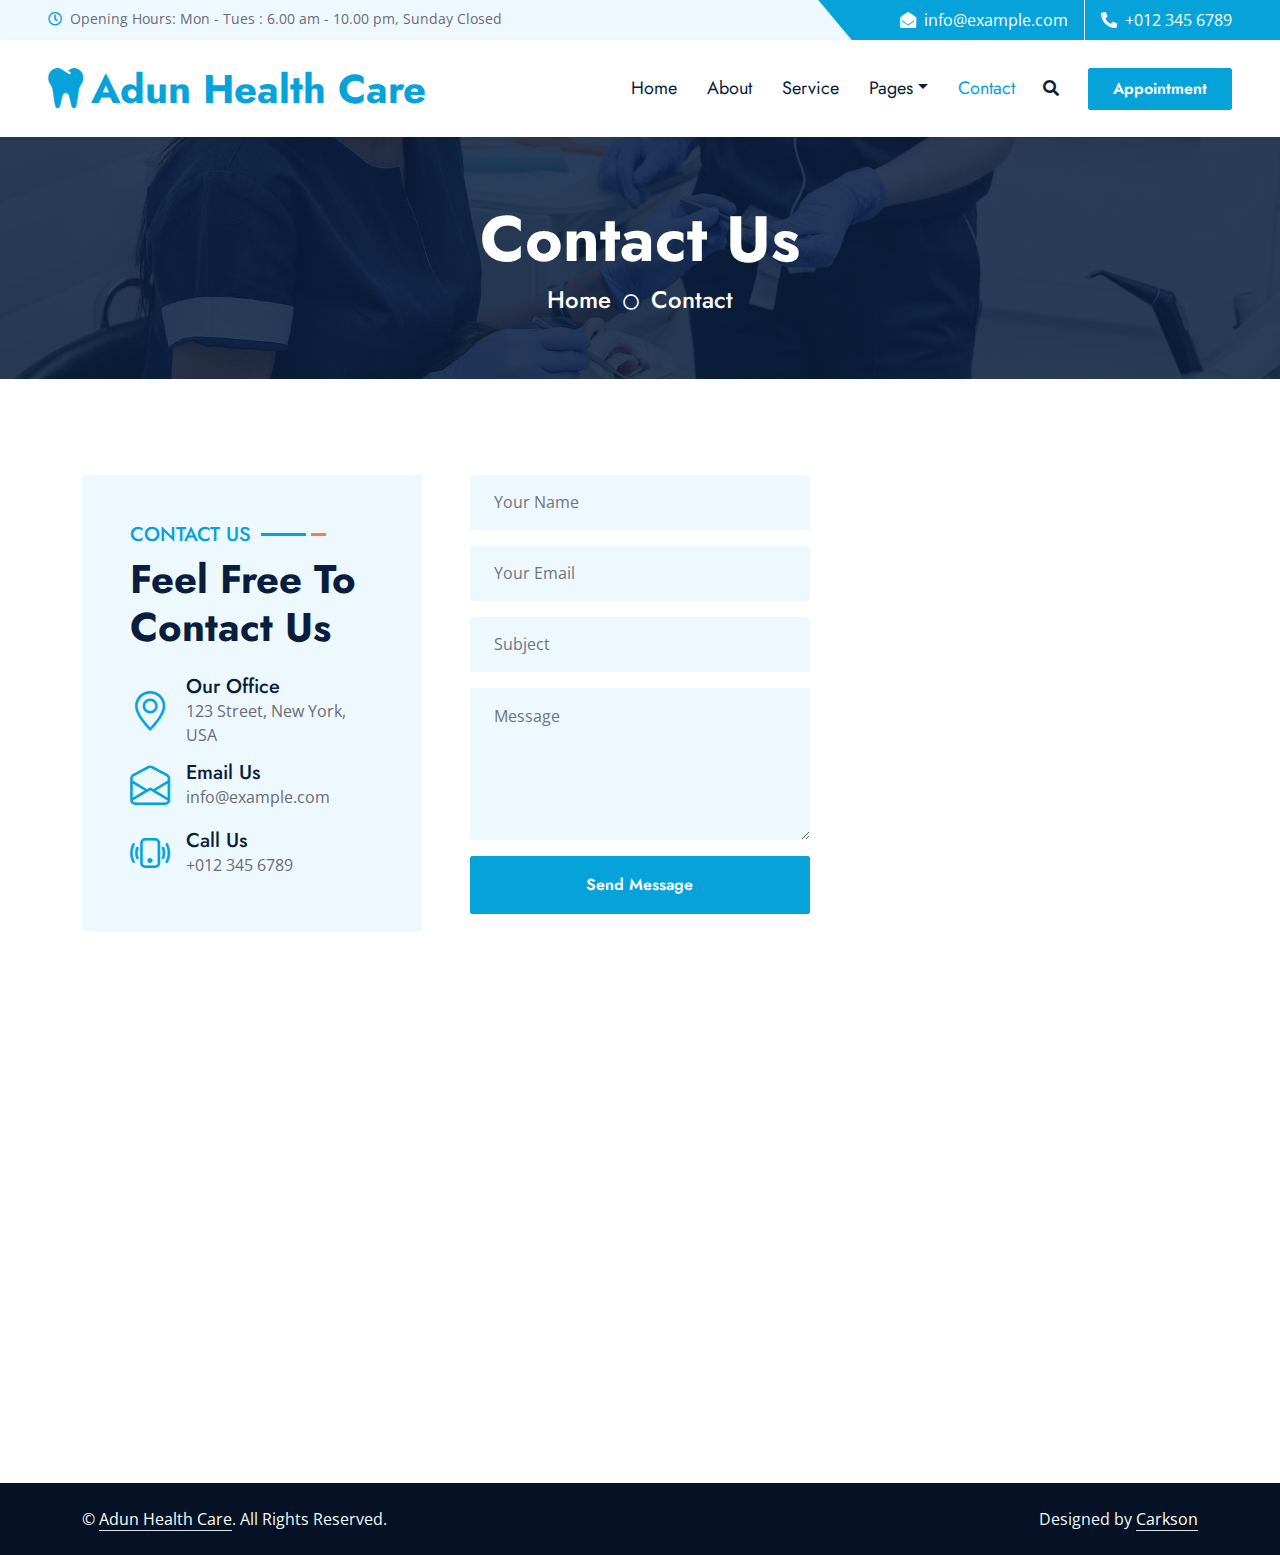
<file: contact.html>
<!DOCTYPE html>
<html lang="en">

<head>
    <meta charset="utf-8">
    <title>Adun Health Care</title>
    <meta content="width=device-width, initial-scale=1.0" name="viewport">
    <meta content="carkson plan" name="keywords">
    <meta content="carkson plan" name="description">

    <!-- Favicon -->
    <link href="img/favicon.ico" rel="icon">

    <!-- Google Web Fonts -->
    <link rel="preconnect" href="https://fonts.gstatic.com">
    <link href="https://fonts.googleapis.com/css2?family=Jost:wght@500;600;700&family=Open+Sans:wght@400;600&display=swap" rel="stylesheet"> 

    <!-- Icon Font Stylesheet -->
    <link href="https://cdnjs.cloudflare.com/ajax/libs/font-awesome/5.10.0/css/all.min.css" rel="stylesheet">
    <link href="https://cdn.jsdelivr.net/npm/bootstrap-icons@1.4.1/font/bootstrap-icons.css" rel="stylesheet">

    <!-- Libraries Stylesheet -->
    <link href="lib/owlcarousel/assets/owl.carousel.min.css" rel="stylesheet">
    <link href="lib/animate/animate.min.css" rel="stylesheet">
    <link href="lib/tempusdominus/css/tempusdominus-bootstrap-4.min.css" rel="stylesheet" />
    <link href="lib/twentytwenty/twentytwenty.css" rel="stylesheet" />

    <!-- Customized Bootstrap Stylesheet -->
    <link href="css/bootstrap.min.css" rel="stylesheet">

    <!-- main Stylesheet -->
    <link href="css/style.css" rel="stylesheet">
</head>

<body>
    <!-- Spinner Start -->
    <div id="spinner" class="show bg-white position-fixed translate-middle w-100 vh-100 top-50 start-50 d-flex align-items-center justify-content-center">
        <div class="spinner-grow text-primary m-1" role="status">
            <span class="sr-only">Loading...</span>
        </div>
        <div class="spinner-grow text-dark m-1" role="status">
            <span class="sr-only">Loading...</span>
        </div>
        <div class="spinner-grow text-secondary m-1" role="status">
            <span class="sr-only">Loading...</span>
        </div>
    </div>
    <!-- Spinner End -->


    <!-- Topbar Start -->
    <div class="container-fluid bg-light ps-5 pe-0 d-none d-lg-block">
        <div class="row gx-0">
            <div class="col-md-6 text-center text-lg-start mb-2 mb-lg-0">
                <div class="d-inline-flex align-items-center">
                    <small class="py-2"><i class="far fa-clock text-primary me-2"></i>Opening Hours: Mon - Tues : 6.00 am - 10.00 pm, Sunday Closed </small>
                </div>
            </div>
            <div class="col-md-6 text-center text-lg-end">
                <div class="position-relative d-inline-flex align-items-center bg-primary text-white top-shape px-5">
                    <div class="me-3 pe-3 border-end py-2">
                        <p class="m-0"><i class="fa fa-envelope-open me-2"></i>info@example.com</p>
                    </div>
                    <div class="py-2">
                        <p class="m-0"><i class="fa fa-phone-alt me-2"></i>+012 345 6789</p>
                    </div>
                </div>
            </div>
        </div>
    </div>
    <!-- Topbar End -->


    <!-- Navbar Start -->
    <nav class="navbar navbar-expand-lg bg-white navbar-light shadow-sm px-5 py-3 py-lg-0">
        <a href="index.html" class="navbar-brand p-0">
            <h1 class="m-0 text-primary"><i class="fa fa-tooth me-2"></i>Adun Health Care</h1>
        </a>
        <button class="navbar-toggler" type="button" data-bs-toggle="collapse" data-bs-target="#navbarCollapse">
            <span class="navbar-toggler-icon"></span>
        </button>
        <div class="collapse navbar-collapse" id="navbarCollapse">
            <div class="navbar-nav ms-auto py-0">
                <a href="index.html" class="nav-item nav-link">Home</a>
                <a href="about.html" class="nav-item nav-link">About</a>
                <a href="service.html" class="nav-item nav-link">Service</a>
                <div class="nav-item dropdown">
                    <a href="#" class="nav-link dropdown-toggle" data-bs-toggle="dropdown">Pages</a>
                    <div class="dropdown-menu m-0">
                        <a href="price.html" class="dropdown-item">Pricing Plan</a>
                        <a href="team.html" class="dropdown-item">Our Dentist</a>
                        <a href="testimonial.html" class="dropdown-item">Testimonial</a>
                        <a href="appointment.html" class="dropdown-item">Appointment</a>
                    </div>
                </div>
                <a href="contact.html" class="nav-item nav-link active">Contact</a>
            </div>
            <button type="button" class="btn text-dark" data-bs-toggle="modal" data-bs-target="#searchModal"><i class="fa fa-search"></i></button>
            <a href="appointment.html" class="btn btn-primary py-2 px-4 ms-3">Appointment</a>
        </div>
    </nav>
    <!-- Navbar End -->


    <!-- Full Screen Search Start -->
    <div class="modal fade" id="searchModal" tabindex="-1">
        <div class="modal-dialog modal-fullscreen">
            <div class="modal-content" style="background: rgba(9, 30, 62, .7);">
                <div class="modal-header border-0">
                    <button type="button" class="btn bg-white btn-close" data-bs-dismiss="modal" aria-label="Close"></button>
                </div>
                <div class="modal-body d-flex align-items-center justify-content-center">
                    <div class="input-group" style="max-width: 600px;">
                        <input type="text" class="form-control bg-transparent border-primary p-3" placeholder="Type search keyword">
                        <button class="btn btn-primary px-4"><i class="bi bi-search"></i></button>
                    </div>
                </div>
            </div>
        </div>
    </div>
    <!-- Full Screen Search End -->


    <!-- Hero Start -->
    <div class="container-fluid bg-primary py-5 hero-header mb-5">
        <div class="row py-3">
            <div class="col-12 text-center">
                <h1 class="display-3 text-white animated zoomIn">Contact Us</h1>
                <a href="" class="h4 text-white">Home</a>
                <i class="far fa-circle text-white px-2"></i>
                <a href="" class="h4 text-white">Contact</a>
            </div>
        </div>
    </div>
    <!-- Hero End -->


    <!-- Contact Start -->
    <div class="container-fluid py-5">
        <div class="container">
            <div class="row g-5">
                <div class="col-xl-4 col-lg-6 wow slideInUp" data-wow-delay="0.1s">
                    <div class="bg-light rounded h-100 p-5">
                        <div class="section-title">
                            <h5 class="position-relative d-inline-block text-primary text-uppercase">Contact Us</h5>
                            <h1 class="display-6 mb-4">Feel Free To Contact Us</h1>
                        </div>
                        <div class="d-flex align-items-center mb-2">
                            <i class="bi bi-geo-alt fs-1 text-primary me-3"></i>
                            <div class="text-start">
                                <h5 class="mb-0">Our Office</h5>
                                <span>123 Street, New York, USA</span>
                            </div>
                        </div>
                        <div class="d-flex align-items-center mb-2">
                            <i class="bi bi-envelope-open fs-1 text-primary me-3"></i>
                            <div class="text-start">
                                <h5 class="mb-0">Email Us</h5>
                                <span>info@example.com</span>
                            </div>
                        </div>
                        <div class="d-flex align-items-center">
                            <i class="bi bi-phone-vibrate fs-1 text-primary me-3"></i>
                            <div class="text-start">
                                <h5 class="mb-0">Call Us</h5>
                                <span>+012 345 6789</span>
                            </div>
                        </div>
                    </div>
                </div>
                <div class="col-xl-4 col-lg-6 wow slideInUp" data-wow-delay="0.3s">
                    <form>
                        <div class="row g-3">
                            <div class="col-12">
                                <input type="text" class="form-control border-0 bg-light px-4" placeholder="Your Name" style="height: 55px;">
                            </div>
                            <div class="col-12">
                                <input type="email" class="form-control border-0 bg-light px-4" placeholder="Your Email" style="height: 55px;">
                            </div>
                            <div class="col-12">
                                <input type="text" class="form-control border-0 bg-light px-4" placeholder="Subject" style="height: 55px;">
                            </div>
                            <div class="col-12">
                                <textarea class="form-control border-0 bg-light px-4 py-3" rows="5" placeholder="Message"></textarea>
                            </div>
                            <div class="col-12">
                                <button class="btn btn-primary w-100 py-3" type="submit">Send Message</button>
                            </div>
                        </div>
                    </form>
                </div>
                <div class="col-xl-4 col-lg-12 wow slideInUp" data-wow-delay="0.6s">
                    <iframe class="position-relative rounded w-100 h-100"
                        src="https://www.google.com/maps/embed?pb=!1m18!1m12!1m3!1d3001156.4288297426!2d-78.01371936852176!3d42.72876761954724!2m3!1f0!2f0!3f0!3m2!1i1024!2i768!4f13.1!3m3!1m2!1s0x4ccc4bf0f123a5a9%3A0xddcfc6c1de189567!2sNew%20York%2C%20USA!5e0!3m2!1sen!2sbd!4v1603794290143!5m2!1sen!2sbd"
                        frameborder="0" style="min-height: 400px; border:0;" allowfullscreen="" aria-hidden="false"
                        tabindex="0"></iframe>
                </div>
            </div>
        </div>
    </div>
    <!-- Contact End -->


    <!-- Newsletter Start -->
    <div class="container-fluid position-relative pt-5 wow fadeInUp" data-wow-delay="0.1s" style="z-index: 1;">
        <div class="container">
            <div class="bg-primary p-5">
                <form class="mx-auto" style="max-width: 600px;">
                    <div class="input-group">
                        <input type="text" class="form-control border-white p-3" placeholder="Your Email">
                        <button class="btn btn-dark px-4">Sign Up</button>
                    </div>
                </form>
            </div>
        </div>
    </div>
    <!-- Newsletter End -->
    

    <!-- Footer Start -->
    <div class="container-fluid bg-dark text-light py-5 wow fadeInUp" data-wow-delay="0.3s" style="margin-top: -75px;">
        <div class="container pt-5">
            <div class="row g-5 pt-4">
                <div class="col-lg-3 col-md-6">
                    <h3 class="text-white mb-4">Quick Links</h3>
                    <div class="d-flex flex-column justify-content-start">
                        <a class="text-light mb-2" href="#"><i class="bi bi-arrow-right text-primary me-2"></i>Home</a>
                        <a class="text-light mb-2" href="#"><i class="bi bi-arrow-right text-primary me-2"></i>About Us</a>
                        <a class="text-light mb-2" href="#"><i class="bi bi-arrow-right text-primary me-2"></i>Our Services</a>
                        <a class="text-light mb-2" href="#"><i class="bi bi-arrow-right text-primary me-2"></i>Latest Blog</a>
                        <a class="text-light" href="#"><i class="bi bi-arrow-right text-primary me-2"></i>Contact Us</a>
                    </div>
                </div>
                <div class="col-lg-3 col-md-6">
                    <h3 class="text-white mb-4">Popular Links</h3>
                    <div class="d-flex flex-column justify-content-start">
                        <a class="text-light mb-2" href="#"><i class="bi bi-arrow-right text-primary me-2"></i>Home</a>
                        <a class="text-light mb-2" href="#"><i class="bi bi-arrow-right text-primary me-2"></i>About Us</a>
                        <a class="text-light mb-2" href="#"><i class="bi bi-arrow-right text-primary me-2"></i>Our Services</a>
                        <a class="text-light mb-2" href="#"><i class="bi bi-arrow-right text-primary me-2"></i>Latest Blog</a>
                        <a class="text-light" href="#"><i class="bi bi-arrow-right text-primary me-2"></i>Contact Us</a>
                    </div>
                </div>
                <div class="col-lg-3 col-md-6">
                    <h3 class="text-white mb-4">Get In Touch</h3>
                    <p class="mb-2"><i class="bi bi-geo-alt text-primary me-2"></i>123 Street, New York, USA</p>
                    <p class="mb-2"><i class="bi bi-envelope-open text-primary me-2"></i>info@example.com</p>
                    <p class="mb-0"><i class="bi bi-telephone text-primary me-2"></i>+012 345 67890</p>
                </div>
                <div class="col-lg-3 col-md-6">
                    <h3 class="text-white mb-4">Follow Us</h3>
                    <div class="d-flex">
                        <a class="btn btn-lg btn-primary btn-lg-square rounded me-2" href="#"><i class="fab fa-twitter fw-normal"></i></a>
                        <a class="btn btn-lg btn-primary btn-lg-square rounded me-2" href="#"><i class="fab fa-facebook-f fw-normal"></i></a>
                        <a class="btn btn-lg btn-primary btn-lg-square rounded me-2" href="#"><i class="fab fa-linkedin-in fw-normal"></i></a>
                        <a class="btn btn-lg btn-primary btn-lg-square rounded" href="#"><i class="fab fa-instagram fw-normal"></i></a>
                    </div>
                </div>
            </div>
        </div>
    </div>
    <div class="container-fluid text-light py-4" style="background: #051225;">
        <div class="container">
            <div class="row g-0">
                <div class="col-md-6 text-center text-md-start">
                    <p class="mb-md-0">&copy; <a class="text-white border-bottom" href="#">Adun Health Care</a>. All Rights Reserved.</p>
                </div>
                <div class="col-md-6 text-center text-md-end">
                    <p class="mb-0">Designed by <a class="text-white border-bottom" href="/">Carkson</a></p>
                </div>
            </div>
        </div>
    </div>
    <!-- Footer End -->


    <!-- Back to Top -->
    <a href="#" class="btn btn-lg btn-primary btn-lg-square rounded back-to-top"><i class="bi bi-arrow-up"></i></a>


    <!-- JavaScript Libraries -->
    <script src="https://code.jquery.com/jquery-3.4.1.min.js"></script>
    <script src="https://cdn.jsdelivr.net/npm/bootstrap@5.0.0/dist/js/bootstrap.bundle.min.js"></script>
    <script src="lib/wow/wow.min.js"></script>
    <script src="lib/easing/easing.min.js"></script>
    <script src="lib/waypoints/waypoints.min.js"></script>
    <script src="lib/owlcarousel/owl.carousel.min.js"></script>
    <script src="lib/tempusdominus/js/moment.min.js"></script>
    <script src="lib/tempusdominus/js/moment-timezone.min.js"></script>
    <script src="lib/tempusdominus/js/tempusdominus-bootstrap-4.min.js"></script>
    <script src="lib/twentytwenty/jquery.event.move.js"></script>
    <script src="lib/twentytwenty/jquery.twentytwenty.js"></script>

    <!-- main Javascript -->
    <script src="js/main.js"></script>
</body>

</html>
</file>
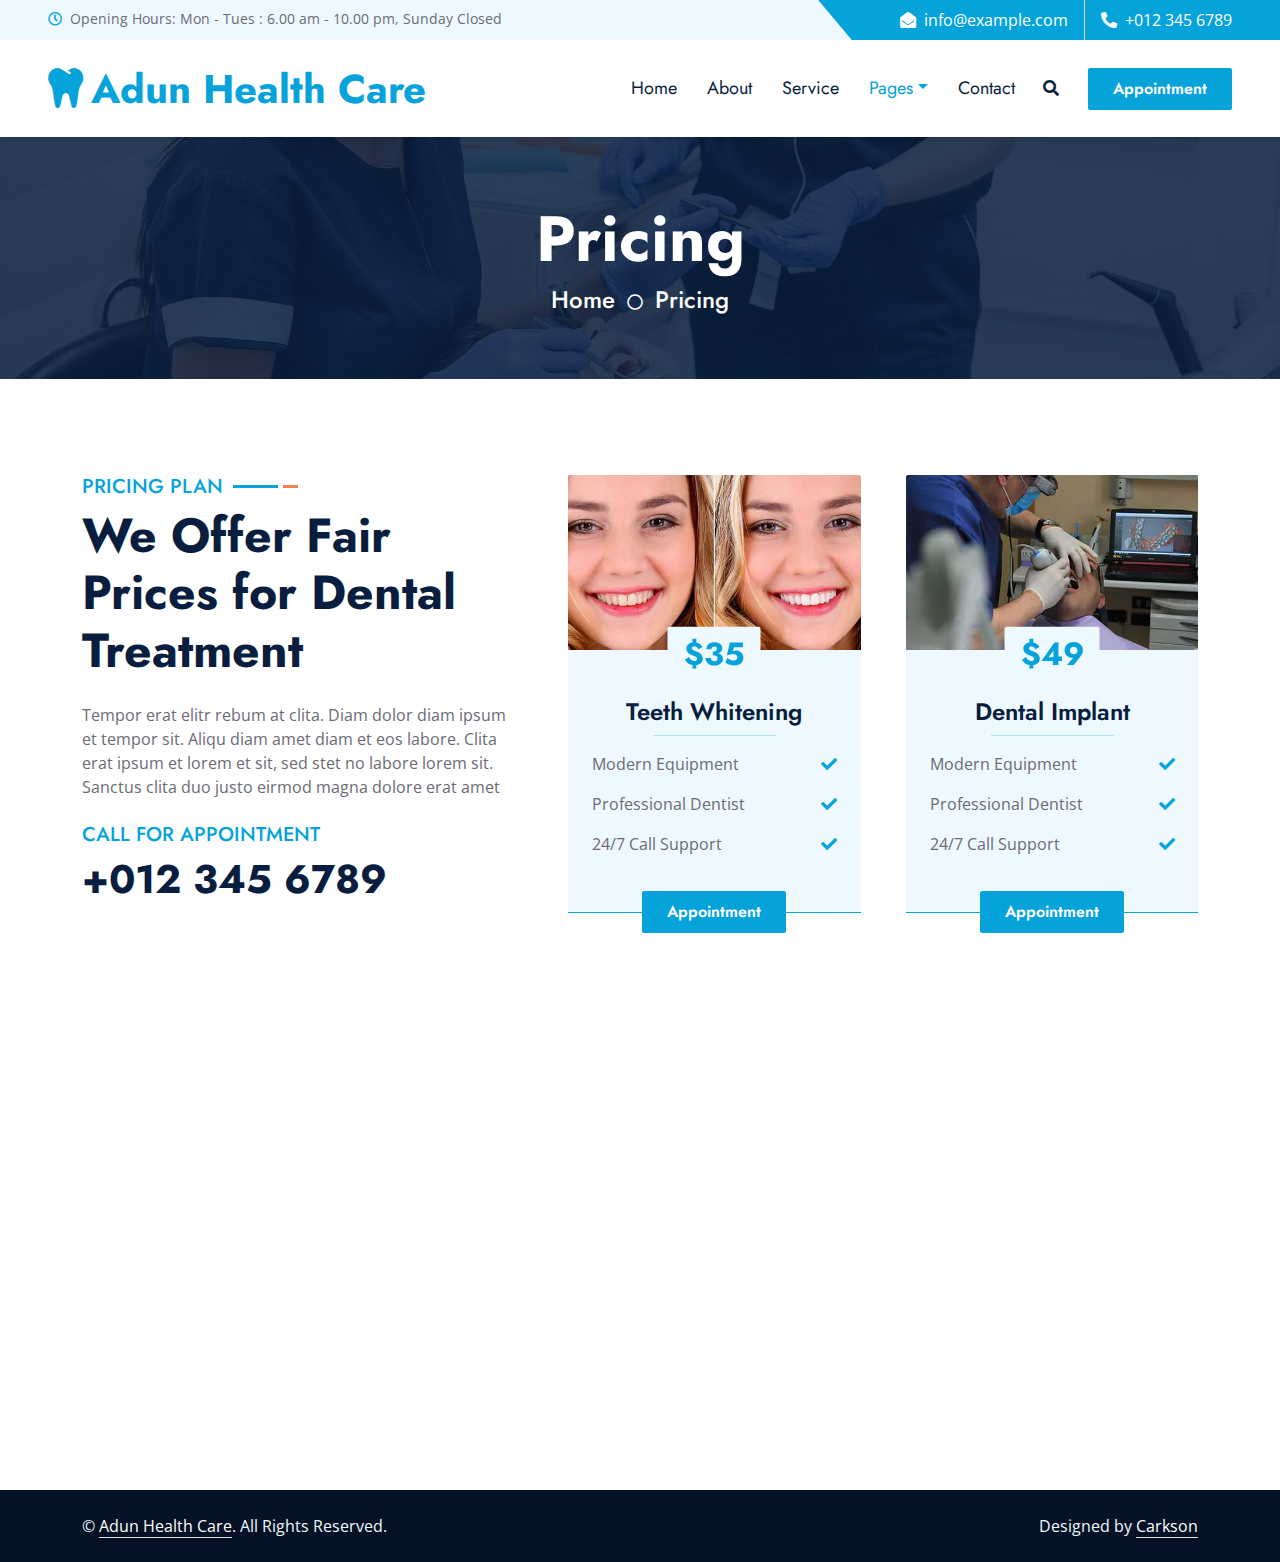
<file: price.html>
<!DOCTYPE html>
<html lang="en">

<head>
    <meta charset="utf-8">
    <title>Adun Health Care</title>
    <meta content="width=device-width, initial-scale=1.0" name="viewport">
    <meta content="Carkson plan" name="keywords">
    <meta content="Carkson plan" name="description">

    <!-- Favicon -->
    <link href="img/favicon.ico" rel="icon">

    <!-- Google Web Fonts -->
    <link rel="preconnect" href="https://fonts.gstatic.com">
    <link href="https://fonts.googleapis.com/css2?family=Jost:wght@500;600;700&family=Open+Sans:wght@400;600&display=swap" rel="stylesheet"> 

    <!-- Icon Font Stylesheet -->
    <link href="https://cdnjs.cloudflare.com/ajax/libs/font-awesome/5.10.0/css/all.min.css" rel="stylesheet">
    <link href="https://cdn.jsdelivr.net/npm/bootstrap-icons@1.4.1/font/bootstrap-icons.css" rel="stylesheet">

    <!-- Libraries Stylesheet -->
    <link href="lib/owlcarousel/assets/owl.carousel.min.css" rel="stylesheet">
    <link href="lib/animate/animate.min.css" rel="stylesheet">
    <link href="lib/tempusdominus/css/tempusdominus-bootstrap-4.min.css" rel="stylesheet" />
    <link href="lib/twentytwenty/twentytwenty.css" rel="stylesheet" />

    <!-- Customized Bootstrap Stylesheet -->
    <link href="css/bootstrap.min.css" rel="stylesheet">

    <!-- main Stylesheet -->
    <link href="css/style.css" rel="stylesheet">
</head>

<body>
    <!-- Spinner Start -->
    <div id="spinner" class="show bg-white position-fixed translate-middle w-100 vh-100 top-50 start-50 d-flex align-items-center justify-content-center">
        <div class="spinner-grow text-primary m-1" role="status">
            <span class="sr-only">Loading...</span>
        </div>
        <div class="spinner-grow text-dark m-1" role="status">
            <span class="sr-only">Loading...</span>
        </div>
        <div class="spinner-grow text-secondary m-1" role="status">
            <span class="sr-only">Loading...</span>
        </div>
    </div>
    <!-- Spinner End -->


    <!-- Topbar Start -->
    <div class="container-fluid bg-light ps-5 pe-0 d-none d-lg-block">
        <div class="row gx-0">
            <div class="col-md-6 text-center text-lg-start mb-2 mb-lg-0">
                <div class="d-inline-flex align-items-center">
                    <small class="py-2"><i class="far fa-clock text-primary me-2"></i>Opening Hours: Mon - Tues : 6.00 am - 10.00 pm, Sunday Closed </small>
                </div>
            </div>
            <div class="col-md-6 text-center text-lg-end">
                <div class="position-relative d-inline-flex align-items-center bg-primary text-white top-shape px-5">
                    <div class="me-3 pe-3 border-end py-2">
                        <p class="m-0"><i class="fa fa-envelope-open me-2"></i>info@example.com</p>
                    </div>
                    <div class="py-2">
                        <p class="m-0"><i class="fa fa-phone-alt me-2"></i>+012 345 6789</p>
                    </div>
                </div>
            </div>
        </div>
    </div>
    <!-- Topbar End -->


    <!-- Navbar Start -->
    <nav class="navbar navbar-expand-lg bg-white navbar-light shadow-sm px-5 py-3 py-lg-0">
        <a href="index.html" class="navbar-brand p-0">
            <h1 class="m-0 text-primary"><i class="fa fa-tooth me-2"></i>Adun Health Care</h1>
        </a>
        <button class="navbar-toggler" type="button" data-bs-toggle="collapse" data-bs-target="#navbarCollapse">
            <span class="navbar-toggler-icon"></span>
        </button>
        <div class="collapse navbar-collapse" id="navbarCollapse">
            <div class="navbar-nav ms-auto py-0">
                <a href="index.html" class="nav-item nav-link">Home</a>
                <a href="about.html" class="nav-item nav-link">About</a>
                <a href="service.html" class="nav-item nav-link">Service</a>
                <div class="nav-item dropdown">
                    <a href="#" class="nav-link dropdown-toggle active" data-bs-toggle="dropdown">Pages</a>
                    <div class="dropdown-menu m-0">
                        <a href="price.html" class="dropdown-item active">Pricing Plan</a>
                        <a href="team.html" class="dropdown-item">Our Dentist</a>
                        <a href="testimonial.html" class="dropdown-item">Testimonial</a>
                        <a href="appointment.html" class="dropdown-item">Appointment</a>
                    </div>
                </div>
                <a href="contact.html" class="nav-item nav-link">Contact</a>
            </div>
            <button type="button" class="btn text-dark" data-bs-toggle="modal" data-bs-target="#searchModal"><i class="fa fa-search"></i></button>
            <a href="appointment.html" class="btn btn-primary py-2 px-4 ms-3">Appointment</a>
        </div>
    </nav>
    <!-- Navbar End -->


    <!-- Full Screen Search Start -->
    <div class="modal fade" id="searchModal" tabindex="-1">
        <div class="modal-dialog modal-fullscreen">
            <div class="modal-content" style="background: rgba(9, 30, 62, .7);">
                <div class="modal-header border-0">
                    <button type="button" class="btn bg-white btn-close" data-bs-dismiss="modal" aria-label="Close"></button>
                </div>
                <div class="modal-body d-flex align-items-center justify-content-center">
                    <div class="input-group" style="max-width: 600px;">
                        <input type="text" class="form-control bg-transparent border-primary p-3" placeholder="Type search keyword">
                        <button class="btn btn-primary px-4"><i class="bi bi-search"></i></button>
                    </div>
                </div>
            </div>
        </div>
    </div>
    <!-- Full Screen Search End -->


    <!-- Hero Start -->
    <div class="container-fluid bg-primary py-5 hero-header mb-5">
        <div class="row py-3">
            <div class="col-12 text-center">
                <h1 class="display-3 text-white animated zoomIn">Pricing</h1>
                <a href="" class="h4 text-white">Home</a>
                <i class="far fa-circle text-white px-2"></i>
                <a href="" class="h4 text-white">Pricing</a>
            </div>
        </div>
    </div>
    <!-- Hero End -->


    <!-- Pricing Start -->
    <div class="container-fluid py-5 wow fadeInUp" data-wow-delay="0.1s">
        <div class="container">
            <div class="row g-5">
                <div class="col-lg-5">
                    <div class="section-title mb-4">
                        <h5 class="position-relative d-inline-block text-primary text-uppercase">Pricing Plan</h5>
                        <h1 class="display-5 mb-0">We Offer Fair Prices for Dental Treatment</h1>
                    </div>
                    <p class="mb-4">Tempor erat elitr rebum at clita. Diam dolor diam ipsum et tempor sit. Aliqu diam amet diam et eos labore. Clita erat ipsum et lorem et sit, sed stet no labore lorem sit. Sanctus clita duo justo eirmod magna dolore erat amet</p>
                    <h5 class="text-uppercase text-primary wow fadeInUp" data-wow-delay="0.3s">Call for Appointment</h5>
                    <h1 class="wow fadeInUp" data-wow-delay="0.6s">+012 345 6789</h1>
                </div>
                <div class="col-lg-7">
                    <div class="owl-carousel price-carousel wow zoomIn" data-wow-delay="0.9s">
                        <div class="price-item pb-4">
                            <div class="position-relative">
                                <img class="img-fluid rounded-top" src="img/price-1.jpg" alt="">
                                <div class="d-flex align-items-center justify-content-center bg-light rounded pt-2 px-3 position-absolute top-100 start-50 translate-middle" style="z-index: 2;">
                                    <h2 class="text-primary m-0">$35</h2>
                                </div>
                            </div>
                            <div class="position-relative text-center bg-light border-bottom border-primary py-5 p-4">
                                <h4>Teeth Whitening</h4>
                                <hr class="text-primary w-50 mx-auto mt-0">
                                <div class="d-flex justify-content-between mb-3"><span>Modern Equipment</span><i class="fa fa-check text-primary pt-1"></i></div>
                                <div class="d-flex justify-content-between mb-3"><span>Professional Dentist</span><i class="fa fa-check text-primary pt-1"></i></div>
                                <div class="d-flex justify-content-between mb-2"><span>24/7 Call Support</span><i class="fa fa-check text-primary pt-1"></i></div>
                                <a href="appointment.html" class="btn btn-primary py-2 px-4 position-absolute top-100 start-50 translate-middle">Appointment</a>
                            </div>
                        </div>
                        <div class="price-item pb-4">
                            <div class="position-relative">
                                <img class="img-fluid rounded-top" src="img/price-2.jpg" alt="">
                                <div class="d-flex align-items-center justify-content-center bg-light rounded pt-2 px-3 position-absolute top-100 start-50 translate-middle" style="z-index: 2;">
                                    <h2 class="text-primary m-0">$49</h2>
                                </div>
                            </div>
                            <div class="position-relative text-center bg-light border-bottom border-primary py-5 p-4">
                                <h4>Dental Implant</h4>
                                <hr class="text-primary w-50 mx-auto mt-0">
                                <div class="d-flex justify-content-between mb-3"><span>Modern Equipment</span><i class="fa fa-check text-primary pt-1"></i></div>
                                <div class="d-flex justify-content-between mb-3"><span>Professional Dentist</span><i class="fa fa-check text-primary pt-1"></i></div>
                                <div class="d-flex justify-content-between mb-2"><span>24/7 Call Support</span><i class="fa fa-check text-primary pt-1"></i></div>
                                <a href="appointment.html" class="btn btn-primary py-2 px-4 position-absolute top-100 start-50 translate-middle">Appointment</a>
                            </div>
                        </div>
                        <div class="price-item pb-4">
                            <div class="position-relative">
                                <img class="img-fluid rounded-top" src="img/price-3.jpg" alt="">
                                <div class="d-flex align-items-center justify-content-center bg-light rounded pt-2 px-3 position-absolute top-100 start-50 translate-middle" style="z-index: 2;">
                                    <h2 class="text-primary m-0">$99</h2>
                                </div>
                            </div>
                            <div class="position-relative text-center bg-light border-bottom border-primary py-5 p-4">
                                <h4>Root Canal</h4>
                                <hr class="text-primary w-50 mx-auto mt-0">
                                <div class="d-flex justify-content-between mb-3"><span>Modern Equipment</span><i class="fa fa-check text-primary pt-1"></i></div>
                                <div class="d-flex justify-content-between mb-3"><span>Professional Dentist</span><i class="fa fa-check text-primary pt-1"></i></div>
                                <div class="d-flex justify-content-between mb-2"><span>24/7 Call Support</span><i class="fa fa-check text-primary pt-1"></i></div>
                                <a href="appointment.html" class="btn btn-primary py-2 px-4 position-absolute top-100 start-50 translate-middle">Appointment</a>
                            </div>
                        </div>
                    </div>
                </div>
            </div>
        </div>
    </div>
    <!-- Pricing End -->
    

    <!-- Newsletter Start -->
    <div class="container-fluid position-relative pt-5 wow fadeInUp" data-wow-delay="0.1s" style="z-index: 1;">
        <div class="container">
            <div class="bg-primary p-5">
                <form class="mx-auto" style="max-width: 600px;">
                    <div class="input-group">
                        <input type="text" class="form-control border-white p-3" placeholder="Your Email">
                        <button class="btn btn-dark px-4">Sign Up</button>
                    </div>
                </form>
            </div>
        </div>
    </div>
    <!-- Newsletter End -->
    

    <!-- Footer Start -->
    <div class="container-fluid bg-dark text-light py-5 wow fadeInUp" data-wow-delay="0.3s" style="margin-top: -75px;">
        <div class="container pt-5">
            <div class="row g-5 pt-4">
                <div class="col-lg-3 col-md-6">
                    <h3 class="text-white mb-4">Quick Links</h3>
                    <div class="d-flex flex-column justify-content-start">
                        <a class="text-light mb-2" href="#"><i class="bi bi-arrow-right text-primary me-2"></i>Home</a>
                        <a class="text-light mb-2" href="#"><i class="bi bi-arrow-right text-primary me-2"></i>About Us</a>
                        <a class="text-light mb-2" href="#"><i class="bi bi-arrow-right text-primary me-2"></i>Our Services</a>
                        <a class="text-light mb-2" href="#"><i class="bi bi-arrow-right text-primary me-2"></i>Latest Blog</a>
                        <a class="text-light" href="#"><i class="bi bi-arrow-right text-primary me-2"></i>Contact Us</a>
                    </div>
                </div>
                <div class="col-lg-3 col-md-6">
                    <h3 class="text-white mb-4">Popular Links</h3>
                    <div class="d-flex flex-column justify-content-start">
                        <a class="text-light mb-2" href="#"><i class="bi bi-arrow-right text-primary me-2"></i>Home</a>
                        <a class="text-light mb-2" href="#"><i class="bi bi-arrow-right text-primary me-2"></i>About Us</a>
                        <a class="text-light mb-2" href="#"><i class="bi bi-arrow-right text-primary me-2"></i>Our Services</a>
                        <a class="text-light mb-2" href="#"><i class="bi bi-arrow-right text-primary me-2"></i>Latest Blog</a>
                        <a class="text-light" href="#"><i class="bi bi-arrow-right text-primary me-2"></i>Contact Us</a>
                    </div>
                </div>
                <div class="col-lg-3 col-md-6">
                    <h3 class="text-white mb-4">Get In Touch</h3>
                    <p class="mb-2"><i class="bi bi-geo-alt text-primary me-2"></i>123 Street, New York, USA</p>
                    <p class="mb-2"><i class="bi bi-envelope-open text-primary me-2"></i>info@example.com</p>
                    <p class="mb-0"><i class="bi bi-telephone text-primary me-2"></i>+012 345 67890</p>
                </div>
                <div class="col-lg-3 col-md-6">
                    <h3 class="text-white mb-4">Follow Us</h3>
                    <div class="d-flex">
                        <a class="btn btn-lg btn-primary btn-lg-square rounded me-2" href="#"><i class="fab fa-twitter fw-normal"></i></a>
                        <a class="btn btn-lg btn-primary btn-lg-square rounded me-2" href="#"><i class="fab fa-facebook-f fw-normal"></i></a>
                        <a class="btn btn-lg btn-primary btn-lg-square rounded me-2" href="#"><i class="fab fa-linkedin-in fw-normal"></i></a>
                        <a class="btn btn-lg btn-primary btn-lg-square rounded" href="#"><i class="fab fa-instagram fw-normal"></i></a>
                    </div>
                </div>
            </div>
        </div>
    </div>
    <div class="container-fluid text-light py-4" style="background: #051225;">
        <div class="container">
            <div class="row g-0">
                <div class="col-md-6 text-center text-md-start">
                    <p class="mb-md-0">&copy; <a class="text-white border-bottom" href="#">Adun Health Care</a>. All Rights Reserved.</p>
                </div>
                <div class="col-md-6 text-center text-md-end">
                    <p class="mb-0">Designed by <a class="text-white border-bottom" href="#">Carkson</a></p>
                </div>
            </div>
        </div>
    </div>
    <!-- Footer End -->


    <!-- Back to Top -->
    <a href="#" class="btn btn-lg btn-primary btn-lg-square rounded back-to-top"><i class="bi bi-arrow-up"></i></a>


    <!-- JavaScript Libraries -->
    <script src="https://code.jquery.com/jquery-3.4.1.min.js"></script>
    <script src="https://cdn.jsdelivr.net/npm/bootstrap@5.0.0/dist/js/bootstrap.bundle.min.js"></script>
    <script src="lib/wow/wow.min.js"></script>
    <script src="lib/easing/easing.min.js"></script>
    <script src="lib/waypoints/waypoints.min.js"></script>
    <script src="lib/owlcarousel/owl.carousel.min.js"></script>
    <script src="lib/tempusdominus/js/moment.min.js"></script>
    <script src="lib/tempusdominus/js/moment-timezone.min.js"></script>
    <script src="lib/tempusdominus/js/tempusdominus-bootstrap-4.min.js"></script>
    <script src="lib/twentytwenty/jquery.event.move.js"></script>
    <script src="lib/twentytwenty/jquery.twentytwenty.js"></script>

    <!-- main Javascript -->
    <script src="js/main.js"></script>
    <script src="js/chatbot.js"></script>
</body>

</html>
</file>
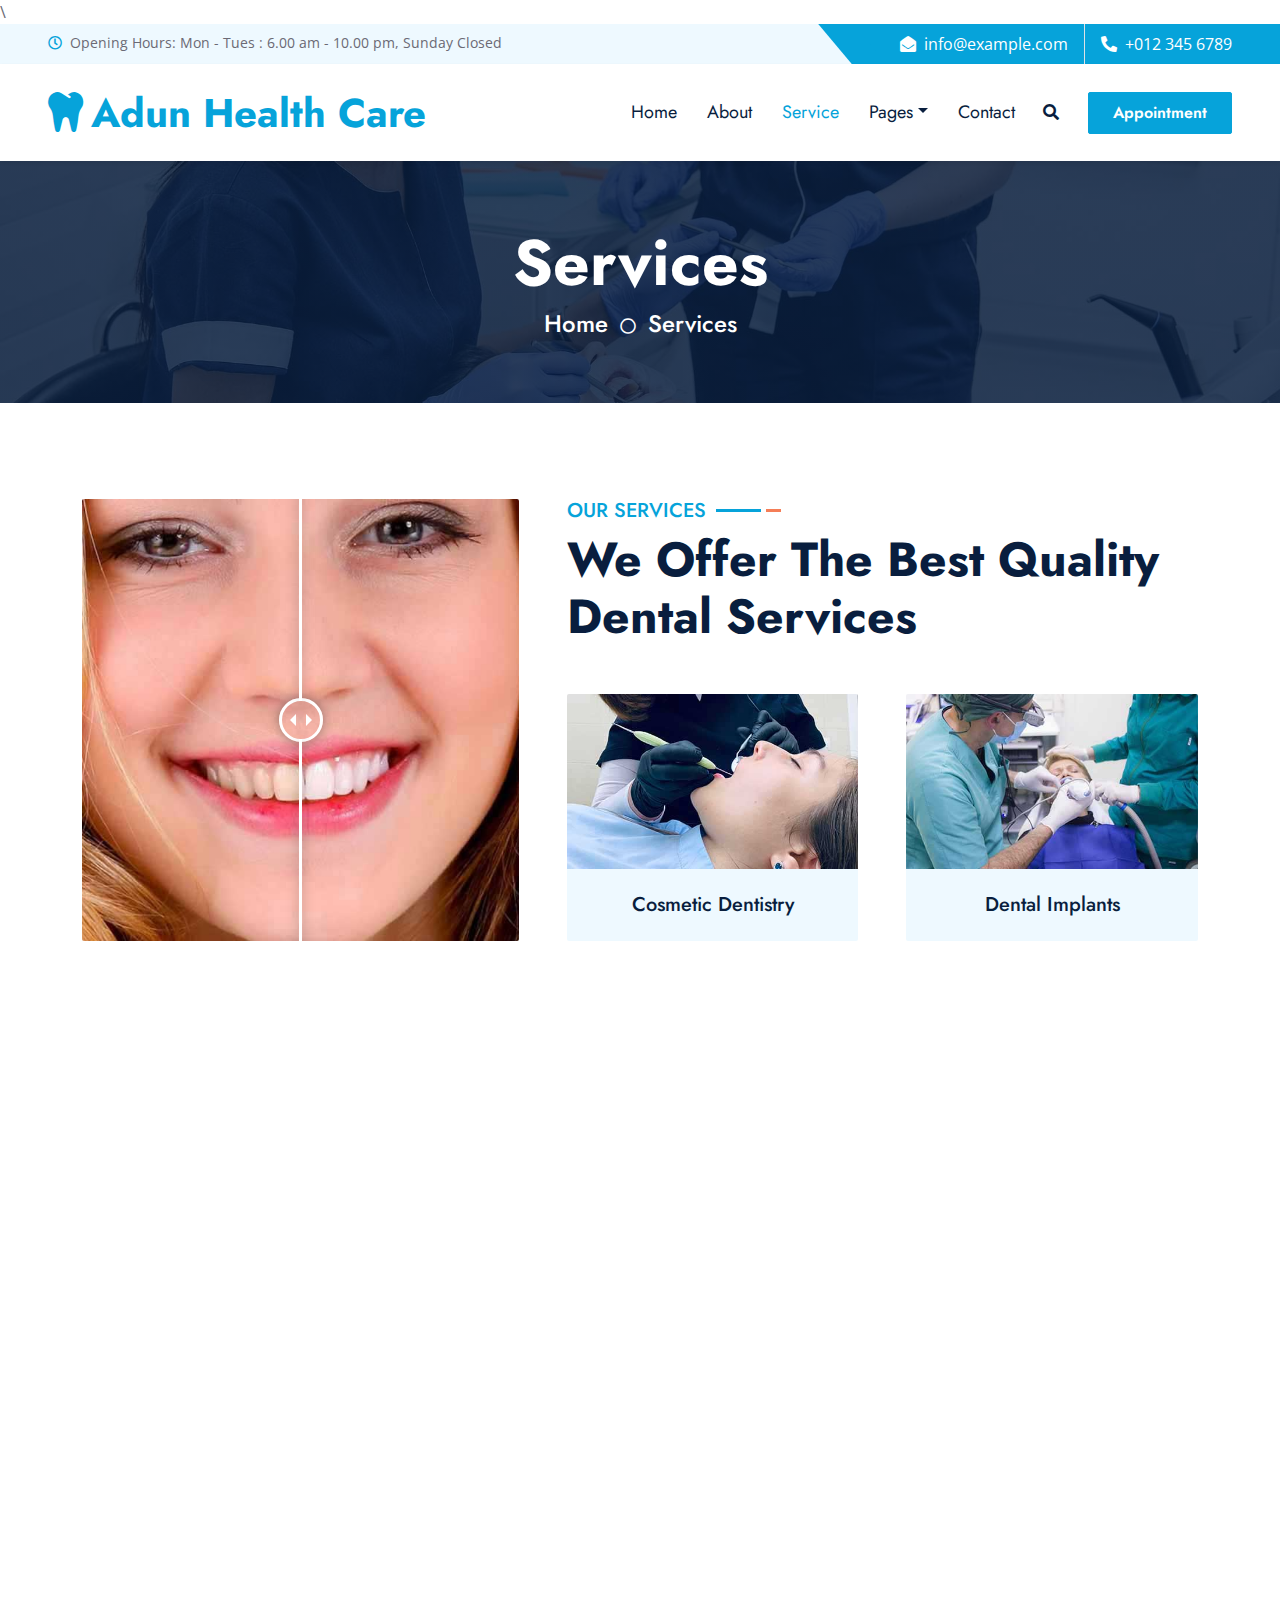
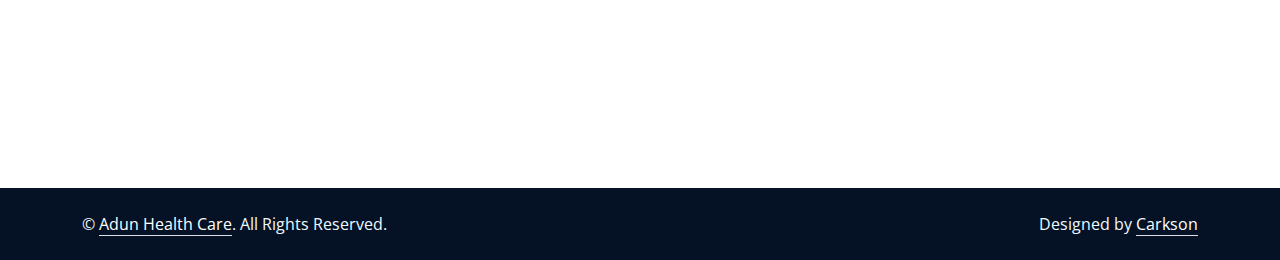
<file: service.html>
<!DOCTYPE html>
<html lang="en">

<head>
    <meta charset="utf-8">
    <title>Adun Health Care</title>
    <meta content="width=device-width, initial-scale=1.0" name="viewport">
    <meta content="carkson plan" name="keywords">
    <meta content="carkson plan" name="description">

    <!-- Favicon -->
    <link href="img/favicon.ico" rel="icon">

    <!-- Google Web Fonts -->
    <link rel="preconnect" href="https://fonts.gstatic.com">
    <link href="https://fonts.googleapis.com/css2?family=Jost:wght@500;600;700&family=Open+Sans:wght@400;600&display=swap" rel="stylesheet"> 

    <!-- Icon Font Stylesheet -->
    <link href="https://cdnjs.cloudflare.com/ajax/libs/font-awesome/5.10.0/css/all.min.css" rel="stylesheet">
    <link href="https://cdn.jsdelivr.net/npm/bootstrap-icons@1.4.1/font/bootstrap-icons.css" rel="stylesheet">

    <!-- Libraries Stylesheet -->
    <link href="lib/owlcarousel/assets/owl.carousel.min.css" rel="stylesheet">
    <link href="lib/animate/animate.min.css" rel="stylesheet">
    <link href="lib/tempusdominus/css/tempusdominus-bootstrap-4.min.css" rel="stylesheet" />
    <link href="lib/twentytwenty/twentytwenty.css" rel="stylesheet" />

    <!-- Customized Bootstrap Stylesheet -->
    <link href="css/bootstrap.min.css" rel="stylesheet">

    <!-- main Stylesheet -->
    <link href="css/style.css" rel="stylesheet">\
    <!-- chatbot stylesheet -->
    <link rel="stylesheet" href="css/chatbot.css">
</head>

<body>
    <!-- Spinner Start -->
    <div id="spinner" class="show bg-white position-fixed translate-middle w-100 vh-100 top-50 start-50 d-flex align-items-center justify-content-center">
        <div class="spinner-grow text-primary m-1" role="status">
            <span class="sr-only">Loading...</span>
        </div>
        <div class="spinner-grow text-dark m-1" role="status">
            <span class="sr-only">Loading...</span>
        </div>
        <div class="spinner-grow text-secondary m-1" role="status">
            <span class="sr-only">Loading...</span>
        </div>
    </div>
    <!-- Spinner End -->


    <!-- Topbar Start -->
    <div class="container-fluid bg-light ps-5 pe-0 d-none d-lg-block">
        <div class="row gx-0">
            <div class="col-md-6 text-center text-lg-start mb-2 mb-lg-0">
                <div class="d-inline-flex align-items-center">
                    <small class="py-2"><i class="far fa-clock text-primary me-2"></i>Opening Hours: Mon - Tues : 6.00 am - 10.00 pm, Sunday Closed </small>
                </div>
            </div>
            <div class="col-md-6 text-center text-lg-end">
                <div class="position-relative d-inline-flex align-items-center bg-primary text-white top-shape px-5">
                    <div class="me-3 pe-3 border-end py-2">
                        <p class="m-0"><i class="fa fa-envelope-open me-2"></i>info@example.com</p>
                    </div>
                    <div class="py-2">
                        <p class="m-0"><i class="fa fa-phone-alt me-2"></i>+012 345 6789</p>
                    </div>
                </div>
            </div>
        </div>
    </div>
    <!-- Topbar End -->


    <!-- Navbar Start -->
    <nav class="navbar navbar-expand-lg bg-white navbar-light shadow-sm px-5 py-3 py-lg-0">
        <a href="index.html" class="navbar-brand p-0">
            <h1 class="m-0 text-primary"><i class="fa fa-tooth me-2"></i>Adun Health Care</h1>
        </a>
        <button class="navbar-toggler" type="button" data-bs-toggle="collapse" data-bs-target="#navbarCollapse">
            <span class="navbar-toggler-icon"></span>
        </button>
        <div class="collapse navbar-collapse" id="navbarCollapse">
            <div class="navbar-nav ms-auto py-0">
                <a href="index.html" class="nav-item nav-link">Home</a>
                <a href="about.html" class="nav-item nav-link">About</a>
                <a href="service.html" class="nav-item nav-link active">Service</a>
                <div class="nav-item dropdown">
                    <a href="#" class="nav-link dropdown-toggle" data-bs-toggle="dropdown">Pages</a>
                    <div class="dropdown-menu m-0">
                        <a href="price.html" class="dropdown-item">Pricing Plan</a>
                        <a href="team.html" class="dropdown-item">Our Dentist</a>
                        <a href="testimonial.html" class="dropdown-item">Testimonial</a>
                        <a href="appointment.html" class="dropdown-item">Appointment</a>
                    </div>
                </div>
                <a href="contact.html" class="nav-item nav-link">Contact</a>
            </div>
            <button type="button" class="btn text-dark" data-bs-toggle="modal" data-bs-target="#searchModal"><i class="fa fa-search"></i></button>
            <a href="appointment.html" class="btn btn-primary py-2 px-4 ms-3">Appointment</a>
        </div>
    </nav>
    <!-- Navbar End -->


    <!-- Full Screen Search Start -->
    <div class="modal fade" id="searchModal" tabindex="-1">
        <div class="modal-dialog modal-fullscreen">
            <div class="modal-content" style="background: rgba(9, 30, 62, .7);">
                <div class="modal-header border-0">
                    <button type="button" class="btn bg-white btn-close" data-bs-dismiss="modal" aria-label="Close"></button>
                </div>
                <div class="modal-body d-flex align-items-center justify-content-center">
                    <div class="input-group" style="max-width: 600px;">
                        <input type="text" class="form-control bg-transparent border-primary p-3" placeholder="Type search keyword">
                        <button class="btn btn-primary px-4"><i class="bi bi-search"></i></button>
                    </div>
                </div>
            </div>
        </div>
    </div>
    <!-- Full Screen Search End -->


    <!-- Hero Start -->
    <div class="container-fluid bg-primary py-5 hero-header mb-5">
        <div class="row py-3">
            <div class="col-12 text-center">
                <h1 class="display-3 text-white animated zoomIn">Services</h1>
                <a href="" class="h4 text-white">Home</a>
                <i class="far fa-circle text-white px-2"></i>
                <a href="" class="h4 text-white">Services</a>
            </div>
        </div>
    </div>
    <!-- Hero End -->


    <!-- Service Start -->
    <div class="container-fluid py-5 wow fadeInUp" data-wow-delay="0.1s">
        <div class="container">
            <div class="row g-5 mb-5">
                <div class="col-lg-5 wow zoomIn" data-wow-delay="0.3s" style="min-height: 400px;">
                    <div class="twentytwenty-container position-relative h-100 rounded overflow-hidden">
                        <img class="position-absolute w-100 h-100" src="img/before.jpg" style="object-fit: cover;">
                        <img class="position-absolute w-100 h-100" src="img/after.jpg" style="object-fit: cover;">
                    </div>
                </div>
                <div class="col-lg-7">
                    <div class="section-title mb-5">
                        <h5 class="position-relative d-inline-block text-primary text-uppercase">Our Services</h5>
                        <h1 class="display-5 mb-0">We Offer The Best Quality Dental Services</h1>
                    </div>
                    <div class="row g-5">
                        <div class="col-md-6 service-item wow zoomIn" data-wow-delay="0.6s">
                            <div class="rounded-top overflow-hidden">
                                <img class="img-fluid" src="img/service-1.jpg" alt="">
                            </div>
                            <div class="position-relative bg-light rounded-bottom text-center p-4">
                                <h5 class="m-0">Cosmetic Dentistry</h5>
                            </div>
                        </div>
                        <div class="col-md-6 service-item wow zoomIn" data-wow-delay="0.9s">
                            <div class="rounded-top overflow-hidden">
                                <img class="img-fluid" src="img/service-2.jpg" alt="">
                            </div>
                            <div class="position-relative bg-light rounded-bottom text-center p-4">
                                <h5 class="m-0">Dental Implants</h5>
                            </div>
                        </div>
                    </div>
                </div>
            </div>
            <div class="row g-5 wow fadeInUp" data-wow-delay="0.1s">
                <div class="col-lg-7">
                    <div class="row g-5">
                        <div class="col-md-6 service-item wow zoomIn" data-wow-delay="0.3s">
                            <div class="rounded-top overflow-hidden">
                                <img class="img-fluid" src="img/service-3.jpg" alt="">
                            </div>
                            <div class="position-relative bg-light rounded-bottom text-center p-4">
                                <h5 class="m-0">Dental Bridges</h5>
                            </div>
                        </div>
                        <div class="col-md-6 service-item wow zoomIn" data-wow-delay="0.6s">
                            <div class="rounded-top overflow-hidden">
                                <img class="img-fluid" src="img/service-4.jpg" alt="">
                            </div>
                            <div class="position-relative bg-light rounded-bottom text-center p-4">
                                <h5 class="m-0">Teeth Whitening</h5>
                            </div>
                        </div>
                    </div>
                </div>
                <div class="col-lg-5 service-item wow zoomIn" data-wow-delay="0.9s">
                    <div class="position-relative bg-primary rounded h-100 d-flex flex-column align-items-center justify-content-center text-center p-4">
                        <h3 class="text-white mb-3">Make Appointment</h3>
                        <p class="text-white mb-3">Clita ipsum magna kasd rebum at ipsum amet dolor justo dolor est magna stet eirmod</p>
                        <h2 class="text-white mb-0">+012 345 6789</h2>
                    </div>
                </div>
            </div>
        </div>
    </div>
    <!-- Service End -->
    

    <!-- Newsletter Start -->
    <div class="container-fluid position-relative pt-5 wow fadeInUp" data-wow-delay="0.1s" style="z-index: 1;">
        <div class="container">
            <div class="bg-primary p-5">
                <form class="mx-auto" style="max-width: 600px;">
                    <div class="input-group">
                        <input type="text" class="form-control border-white p-3" placeholder="Your Email">
                        <button class="btn btn-dark px-4">Sign Up</button>
                    </div>
                </form>
            </div>
        </div>
    </div>
    <!-- Newsletter End -->
    

    <!-- Footer Start -->
    <div class="container-fluid bg-dark text-light py-5 wow fadeInUp" data-wow-delay="0.3s" style="margin-top: -75px;">
        <div class="container pt-5">
            <div class="row g-5 pt-4">
                <div class="col-lg-3 col-md-6">
                    <h3 class="text-white mb-4">Quick Links</h3>
                    <div class="d-flex flex-column justify-content-start">
                        <a class="text-light mb-2" href="#"><i class="bi bi-arrow-right text-primary me-2"></i>Home</a>
                        <a class="text-light mb-2" href="#"><i class="bi bi-arrow-right text-primary me-2"></i>About Us</a>
                        <a class="text-light mb-2" href="#"><i class="bi bi-arrow-right text-primary me-2"></i>Our Services</a>
                        <a class="text-light mb-2" href="#"><i class="bi bi-arrow-right text-primary me-2"></i>Latest Blog</a>
                        <a class="text-light" href="#"><i class="bi bi-arrow-right text-primary me-2"></i>Contact Us</a>
                    </div>
                </div>
                <div class="col-lg-3 col-md-6">
                    <h3 class="text-white mb-4">Popular Links</h3>
                    <div class="d-flex flex-column justify-content-start">
                        <a class="text-light mb-2" href="#"><i class="bi bi-arrow-right text-primary me-2"></i>Home</a>
                        <a class="text-light mb-2" href="#"><i class="bi bi-arrow-right text-primary me-2"></i>About Us</a>
                        <a class="text-light mb-2" href="#"><i class="bi bi-arrow-right text-primary me-2"></i>Our Services</a>
                        <a class="text-light mb-2" href="#"><i class="bi bi-arrow-right text-primary me-2"></i>Latest Blog</a>
                        <a class="text-light" href="#"><i class="bi bi-arrow-right text-primary me-2"></i>Contact Us</a>
                    </div>
                </div>
                <div class="col-lg-3 col-md-6">
                    <h3 class="text-white mb-4">Get In Touch</h3>
                    <p class="mb-2"><i class="bi bi-geo-alt text-primary me-2"></i>123 Street, New York, USA</p>
                    <p class="mb-2"><i class="bi bi-envelope-open text-primary me-2"></i>info@example.com</p>
                    <p class="mb-0"><i class="bi bi-telephone text-primary me-2"></i>+012 345 67890</p>
                </div>
                <div class="col-lg-3 col-md-6">
                    <h3 class="text-white mb-4">Follow Us</h3>
                    <div class="d-flex">
                        <a class="btn btn-lg btn-primary btn-lg-square rounded me-2" href="#"><i class="fab fa-twitter fw-normal"></i></a>
                        <a class="btn btn-lg btn-primary btn-lg-square rounded me-2" href="#"><i class="fab fa-facebook-f fw-normal"></i></a>
                        <a class="btn btn-lg btn-primary btn-lg-square rounded me-2" href="#"><i class="fab fa-linkedin-in fw-normal"></i></a>
                        <a class="btn btn-lg btn-primary btn-lg-square rounded" href="#"><i class="fab fa-instagram fw-normal"></i></a>
                    </div>
                </div>
            </div>
        </div>
    </div>
    <div class="container-fluid text-light py-4" style="background: #051225;">
        <div class="container">
            <div class="row g-0">
                <div class="col-md-6 text-center text-md-start">
                    <p class="mb-md-0">&copy; <a class="text-white border-bottom" href="#">Adun Health Care</a>. All Rights Reserved.</p>
                </div>
                <div class="col-md-6 text-center text-md-end">
                    <p class="mb-0">Designed by <a class="text-white border-bottom" href="#">Carkson</a></p>
                </div>
            </div>
        </div>
    </div>
    <!-- Footer End -->


    <!-- Back to Top -->
    <a href="#" class="btn btn-lg btn-primary btn-lg-square rounded back-to-top"><i class="bi bi-arrow-up"></i></a>


    <!-- JavaScript Libraries -->
    <script src="https://code.jquery.com/jquery-3.4.1.min.js"></script>
    <script src="https://cdn.jsdelivr.net/npm/bootstrap@5.0.0/dist/js/bootstrap.bundle.min.js"></script>
    <script src="lib/wow/wow.min.js"></script>
    <script src="lib/easing/easing.min.js"></script>
    <script src="lib/waypoints/waypoints.min.js"></script>
    <script src="lib/owlcarousel/owl.carousel.min.js"></script>
    <script src="lib/tempusdominus/js/moment.min.js"></script>
    <script src="lib/tempusdominus/js/moment-timezone.min.js"></script>
    <script src="lib/tempusdominus/js/tempusdominus-bootstrap-4.min.js"></script>
    <script src="lib/twentytwenty/jquery.event.move.js"></script>
    <script src="lib/twentytwenty/jquery.twentytwenty.js"></script>

    <!-- main Javascript -->
    <script src="js/main.js"></script>
    <!-- chatbot javascript -->
    <script src="js/chatbot.js"></script>
</body>

</html>
</file>
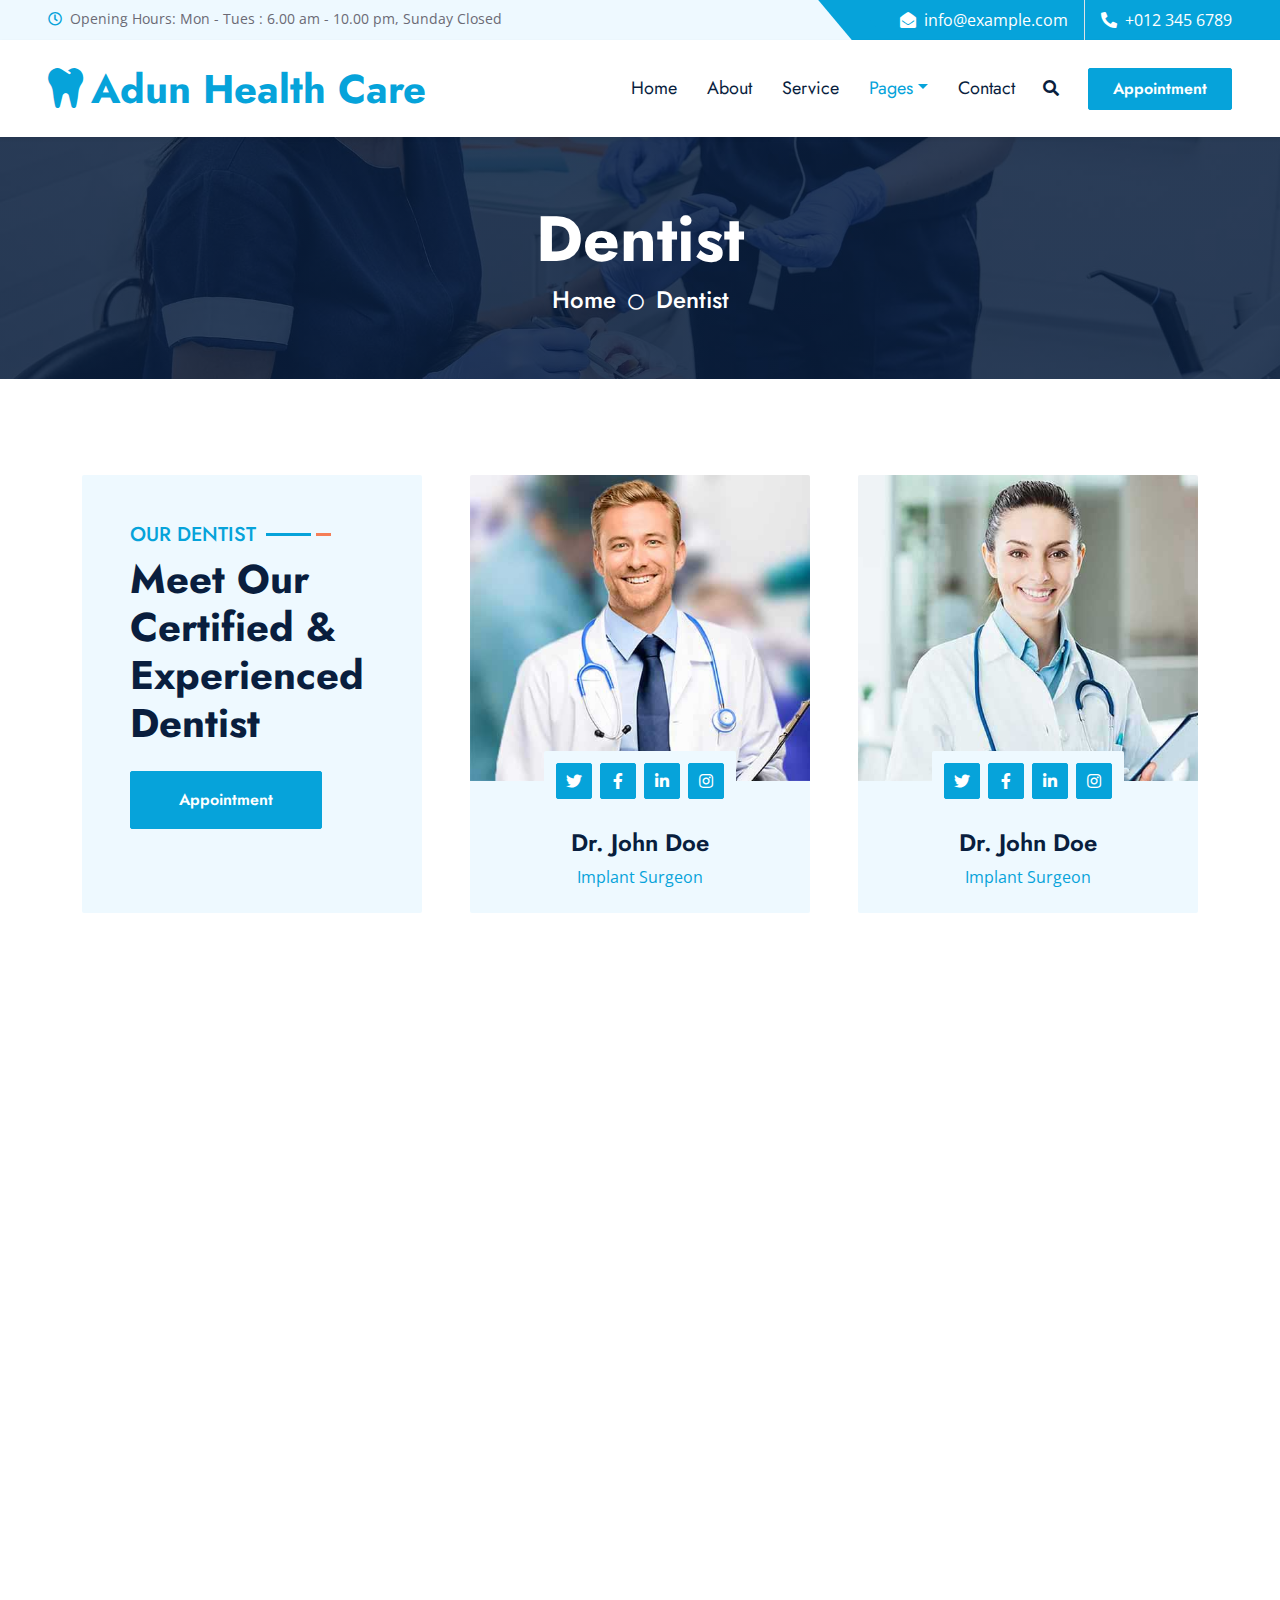
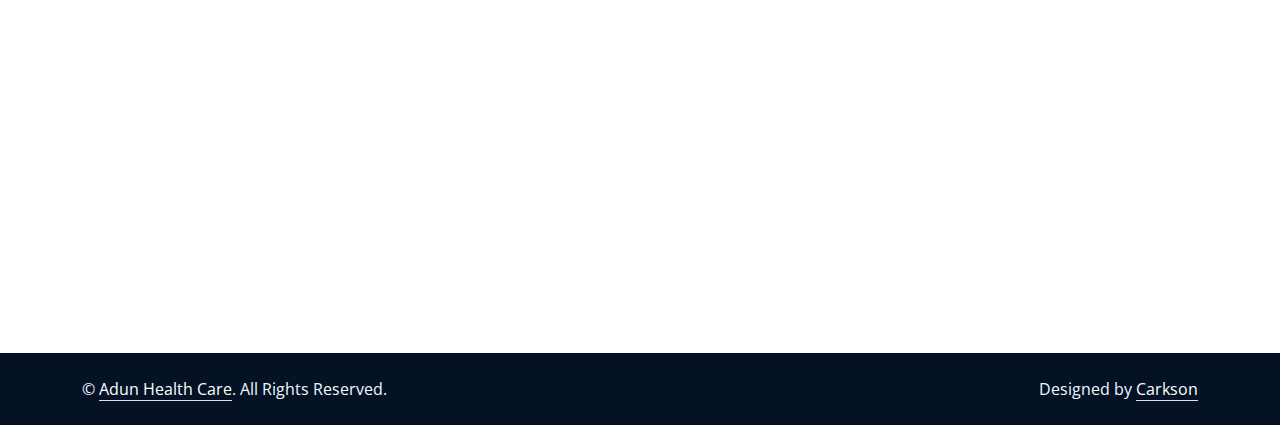
<file: team.html>
<!DOCTYPE html>
<html lang="en">

<head>
    <meta charset="utf-8">
    <title>Adun Health Care</title>
    <meta content="width=device-width, initial-scale=1.0" name="viewport">
    <meta content="Carkson plan" name="keywords">
    <meta content="Carkson plan" name="description">

    <!-- Favicon -->
    <link href="img/favicon.ico" rel="icon">

    <!-- Google Web Fonts -->
    <link rel="preconnect" href="https://fonts.gstatic.com">
    <link href="https://fonts.googleapis.com/css2?family=Jost:wght@500;600;700&family=Open+Sans:wght@400;600&display=swap" rel="stylesheet"> 

    <!-- Icon Font Stylesheet -->
    <link href="https://cdnjs.cloudflare.com/ajax/libs/font-awesome/5.10.0/css/all.min.css" rel="stylesheet">
    <link href="https://cdn.jsdelivr.net/npm/bootstrap-icons@1.4.1/font/bootstrap-icons.css" rel="stylesheet">

    <!-- Libraries Stylesheet -->
    <link href="lib/owlcarousel/assets/owl.carousel.min.css" rel="stylesheet">
    <link href="lib/animate/animate.min.css" rel="stylesheet">
    <link href="lib/tempusdominus/css/tempusdominus-bootstrap-4.min.css" rel="stylesheet" />
    <link href="lib/twentytwenty/twentytwenty.css" rel="stylesheet" />

    <!-- Customized Bootstrap Stylesheet -->
    <link href="css/bootstrap.min.css" rel="stylesheet">

    <!-- main Stylesheet -->
    <link href="css/style.css" rel="stylesheet">

    <!-- chatbot -->
    <link rel="stylesheet" href="css/chatbot.css">
</head>

<body>
    <!-- Spinner Start -->
    <div id="spinner" class="show bg-white position-fixed translate-middle w-100 vh-100 top-50 start-50 d-flex align-items-center justify-content-center">
        <div class="spinner-grow text-primary m-1" role="status">
            <span class="sr-only">Loading...</span>
        </div>
        <div class="spinner-grow text-dark m-1" role="status">
            <span class="sr-only">Loading...</span>
        </div>
        <div class="spinner-grow text-secondary m-1" role="status">
            <span class="sr-only">Loading...</span>
        </div>
    </div>
    <!-- Spinner End -->


    <!-- Topbar Start -->
    <div class="container-fluid bg-light ps-5 pe-0 d-none d-lg-block">
        <div class="row gx-0">
            <div class="col-md-6 text-center text-lg-start mb-2 mb-lg-0">
                <div class="d-inline-flex align-items-center">
                    <small class="py-2"><i class="far fa-clock text-primary me-2"></i>Opening Hours: Mon - Tues : 6.00 am - 10.00 pm, Sunday Closed </small>
                </div>
            </div>
            <div class="col-md-6 text-center text-lg-end">
                <div class="position-relative d-inline-flex align-items-center bg-primary text-white top-shape px-5">
                    <div class="me-3 pe-3 border-end py-2">
                        <p class="m-0"><i class="fa fa-envelope-open me-2"></i>info@example.com</p>
                    </div>
                    <div class="py-2">
                        <p class="m-0"><i class="fa fa-phone-alt me-2"></i>+012 345 6789</p>
                    </div>
                </div>
            </div>
        </div>
    </div>
    <!-- Topbar End -->


    <!-- Navbar Start -->
    <nav class="navbar navbar-expand-lg bg-white navbar-light shadow-sm px-5 py-3 py-lg-0">
        <a href="index.html" class="navbar-brand p-0">
            <h1 class="m-0 text-primary"><i class="fa fa-tooth me-2"></i>Adun Health Care</h1>
        </a>
        <button class="navbar-toggler" type="button" data-bs-toggle="collapse" data-bs-target="#navbarCollapse">
            <span class="navbar-toggler-icon"></span>
        </button>
        <div class="collapse navbar-collapse" id="navbarCollapse">
            <div class="navbar-nav ms-auto py-0">
                <a href="index.html" class="nav-item nav-link">Home</a>
                <a href="about.html" class="nav-item nav-link">About</a>
                <a href="service.html" class="nav-item nav-link">Service</a>
                <div class="nav-item dropdown">
                    <a href="#" class="nav-link dropdown-toggle active" data-bs-toggle="dropdown">Pages</a>
                    <div class="dropdown-menu m-0">
                        <a href="price.html" class="dropdown-item">Pricing Plan</a>
                        <a href="team.html" class="dropdown-item active">Our Dentist</a>
                        <a href="testimonial.html" class="dropdown-item">Testimonial</a>
                        <a href="appointment.html" class="dropdown-item">Appointment</a>
                    </div>
                </div>
                <a href="contact.html" class="nav-item nav-link">Contact</a>
            </div>
            <button type="button" class="btn text-dark" data-bs-toggle="modal" data-bs-target="#searchModal"><i class="fa fa-search"></i></button>
            <a href="appointment.html" class="btn btn-primary py-2 px-4 ms-3">Appointment</a>
        </div>
    </nav>
    <!-- Navbar End -->


    <!-- Full Screen Search Start -->
    <div class="modal fade" id="searchModal" tabindex="-1">
        <div class="modal-dialog modal-fullscreen">
            <div class="modal-content" style="background: rgba(9, 30, 62, .7);">
                <div class="modal-header border-0">
                    <button type="button" class="btn bg-white btn-close" data-bs-dismiss="modal" aria-label="Close"></button>
                </div>
                <div class="modal-body d-flex align-items-center justify-content-center">
                    <div class="input-group" style="max-width: 600px;">
                        <input type="text" class="form-control bg-transparent border-primary p-3" placeholder="Type search keyword">
                        <button class="btn btn-primary px-4"><i class="bi bi-search"></i></button>
                    </div>
                </div>
            </div>
        </div>
    </div>
    <!-- Full Screen Search End -->


    <!-- Hero Start -->
    <div class="container-fluid bg-primary py-5 hero-header mb-5">
        <div class="row py-3">
            <div class="col-12 text-center">
                <h1 class="display-3 text-white animated zoomIn">Dentist</h1>
                <a href="" class="h4 text-white">Home</a>
                <i class="far fa-circle text-white px-2"></i>
                <a href="" class="h4 text-white">Dentist</a>
            </div>
        </div>
    </div>
    <!-- Hero End -->


    <!-- Team Start -->
    <div class="container-fluid py-5">
        <div class="container">
            <div class="row g-5">
                <div class="col-lg-4 wow slideInUp" data-wow-delay="0.1s">
                    <div class="section-title bg-light rounded h-100 p-5">
                        <h5 class="position-relative d-inline-block text-primary text-uppercase">Our Dentist</h5>
                        <h1 class="display-6 mb-4">Meet Our Certified & Experienced Dentist</h1>
                        <a href="appointment.html" class="btn btn-primary py-3 px-5">Appointment</a>
                    </div>
                </div>
                <div class="col-lg-4 wow slideInUp" data-wow-delay="0.3s">
                    <div class="team-item">
                        <div class="position-relative rounded-top" style="z-index: 1;">
                            <img class="img-fluid rounded-top w-100" src="img/team-1.jpg" alt="">
                            <div class="position-absolute top-100 start-50 translate-middle bg-light rounded p-2 d-flex">
                                <a class="btn btn-primary btn-square m-1" href="#"><i class="fab fa-twitter fw-normal"></i></a>
                                <a class="btn btn-primary btn-square m-1" href="#"><i class="fab fa-facebook-f fw-normal"></i></a>
                                <a class="btn btn-primary btn-square m-1" href="#"><i class="fab fa-linkedin-in fw-normal"></i></a>
                                <a class="btn btn-primary btn-square m-1" href="#"><i class="fab fa-instagram fw-normal"></i></a>
                            </div>
                        </div>
                        <div class="team-text position-relative bg-light text-center rounded-bottom p-4 pt-5">
                            <h4 class="mb-2">Dr. John Doe</h4>
                            <p class="text-primary mb-0">Implant Surgeon</p>
                        </div>
                    </div>
                </div>
                <div class="col-lg-4 wow slideInUp" data-wow-delay="0.6s">
                    <div class="team-item">
                        <div class="position-relative rounded-top" style="z-index: 1;">
                            <img class="img-fluid rounded-top w-100" src="img/team-2.jpg" alt="">
                            <div class="position-absolute top-100 start-50 translate-middle bg-light rounded p-2 d-flex">
                                <a class="btn btn-primary btn-square m-1" href="#"><i class="fab fa-twitter fw-normal"></i></a>
                                <a class="btn btn-primary btn-square m-1" href="#"><i class="fab fa-facebook-f fw-normal"></i></a>
                                <a class="btn btn-primary btn-square m-1" href="#"><i class="fab fa-linkedin-in fw-normal"></i></a>
                                <a class="btn btn-primary btn-square m-1" href="#"><i class="fab fa-instagram fw-normal"></i></a>
                            </div>
                        </div>
                        <div class="team-text position-relative bg-light text-center rounded-bottom p-4 pt-5">
                            <h4 class="mb-2">Dr. John Doe</h4>
                            <p class="text-primary mb-0">Implant Surgeon</p>
                        </div>
                    </div>
                </div>
                <div class="col-lg-4 wow slideInUp" data-wow-delay="0.1s">
                    <div class="team-item">
                        <div class="position-relative rounded-top" style="z-index: 1;">
                            <img class="img-fluid rounded-top w-100" src="img/team-3.jpg" alt="">
                            <div class="position-absolute top-100 start-50 translate-middle bg-light rounded p-2 d-flex">
                                <a class="btn btn-primary btn-square m-1" href="#"><i class="fab fa-twitter fw-normal"></i></a>
                                <a class="btn btn-primary btn-square m-1" href="#"><i class="fab fa-facebook-f fw-normal"></i></a>
                                <a class="btn btn-primary btn-square m-1" href="#"><i class="fab fa-linkedin-in fw-normal"></i></a>
                                <a class="btn btn-primary btn-square m-1" href="#"><i class="fab fa-instagram fw-normal"></i></a>
                            </div>
                        </div>
                        <div class="team-text position-relative bg-light text-center rounded-bottom p-4 pt-5">
                            <h4 class="mb-2">Dr. John Doe</h4>
                            <p class="text-primary mb-0">Implant Surgeon</p>
                        </div>
                    </div>
                </div>
                <div class="col-lg-4 wow slideInUp" data-wow-delay="0.3s">
                    <div class="team-item">
                        <div class="position-relative rounded-top" style="z-index: 1;">
                            <img class="img-fluid rounded-top w-100" src="img/team-4.jpg" alt="">
                            <div class="position-absolute top-100 start-50 translate-middle bg-light rounded p-2 d-flex">
                                <a class="btn btn-primary btn-square m-1" href="#"><i class="fab fa-twitter fw-normal"></i></a>
                                <a class="btn btn-primary btn-square m-1" href="#"><i class="fab fa-facebook-f fw-normal"></i></a>
                                <a class="btn btn-primary btn-square m-1" href="#"><i class="fab fa-linkedin-in fw-normal"></i></a>
                                <a class="btn btn-primary btn-square m-1" href="#"><i class="fab fa-instagram fw-normal"></i></a>
                            </div>
                        </div>
                        <div class="team-text position-relative bg-light text-center rounded-bottom p-4 pt-5">
                            <h4 class="mb-2">Dr. John Doe</h4>
                            <p class="text-primary mb-0">Implant Surgeon</p>
                        </div>
                    </div>
                </div>
                <div class="col-lg-4 wow slideInUp" data-wow-delay="0.6s">
                    <div class="team-item">
                        <div class="position-relative rounded-top" style="z-index: 1;">
                            <img class="img-fluid rounded-top w-100" src="img/team-5.jpg" alt="">
                            <div class="position-absolute top-100 start-50 translate-middle bg-light rounded p-2 d-flex">
                                <a class="btn btn-primary btn-square m-1" href="#"><i class="fab fa-twitter fw-normal"></i></a>
                                <a class="btn btn-primary btn-square m-1" href="#"><i class="fab fa-facebook-f fw-normal"></i></a>
                                <a class="btn btn-primary btn-square m-1" href="#"><i class="fab fa-linkedin-in fw-normal"></i></a>
                                <a class="btn btn-primary btn-square m-1" href="#"><i class="fab fa-instagram fw-normal"></i></a>
                            </div>
                        </div>
                        <div class="team-text position-relative bg-light text-center rounded-bottom p-4 pt-5">
                            <h4 class="mb-2">Dr. John Doe</h4>
                            <p class="text-primary mb-0">Implant Surgeon</p>
                        </div>
                    </div>
                </div>
            </div>
        </div>
    </div>
    <!-- Team End -->
    

    <!-- Newsletter Start -->
    <div class="container-fluid position-relative pt-5 wow fadeInUp" data-wow-delay="0.1s" style="z-index: 1;">
        <div class="container">
            <div class="bg-primary p-5">
                <form class="mx-auto" style="max-width: 600px;">
                    <div class="input-group">
                        <input type="text" class="form-control border-white p-3" placeholder="Your Email">
                        <button class="btn btn-dark px-4">Sign Up</button>
                    </div>
                </form>
            </div>
        </div>
    </div>
    <!-- Newsletter End -->
    

    <!-- Footer Start -->
    <div class="container-fluid bg-dark text-light py-5 wow fadeInUp" data-wow-delay="0.3s" style="margin-top: -75px;">
        <div class="container pt-5">
            <div class="row g-5 pt-4">
                <div class="col-lg-3 col-md-6">
                    <h3 class="text-white mb-4">Quick Links</h3>
                    <div class="d-flex flex-column justify-content-start">
                        <a class="text-light mb-2" href="#"><i class="bi bi-arrow-right text-primary me-2"></i>Home</a>
                        <a class="text-light mb-2" href="#"><i class="bi bi-arrow-right text-primary me-2"></i>About Us</a>
                        <a class="text-light mb-2" href="#"><i class="bi bi-arrow-right text-primary me-2"></i>Our Services</a>
                        <a class="text-light mb-2" href="#"><i class="bi bi-arrow-right text-primary me-2"></i>Latest Blog</a>
                        <a class="text-light" href="#"><i class="bi bi-arrow-right text-primary me-2"></i>Contact Us</a>
                    </div>
                </div>
                <div class="col-lg-3 col-md-6">
                    <h3 class="text-white mb-4">Popular Links</h3>
                    <div class="d-flex flex-column justify-content-start">
                        <a class="text-light mb-2" href="#"><i class="bi bi-arrow-right text-primary me-2"></i>Home</a>
                        <a class="text-light mb-2" href="#"><i class="bi bi-arrow-right text-primary me-2"></i>About Us</a>
                        <a class="text-light mb-2" href="#"><i class="bi bi-arrow-right text-primary me-2"></i>Our Services</a>
                        <a class="text-light mb-2" href="#"><i class="bi bi-arrow-right text-primary me-2"></i>Latest Blog</a>
                        <a class="text-light" href="#"><i class="bi bi-arrow-right text-primary me-2"></i>Contact Us</a>
                    </div>
                </div>
                <div class="col-lg-3 col-md-6">
                    <h3 class="text-white mb-4">Get In Touch</h3>
                    <p class="mb-2"><i class="bi bi-geo-alt text-primary me-2"></i>123 Street, New York, USA</p>
                    <p class="mb-2"><i class="bi bi-envelope-open text-primary me-2"></i>info@example.com</p>
                    <p class="mb-0"><i class="bi bi-telephone text-primary me-2"></i>+012 345 67890</p>
                </div>
                <div class="col-lg-3 col-md-6">
                    <h3 class="text-white mb-4">Follow Us</h3>
                    <div class="d-flex">
                        <a class="btn btn-lg btn-primary btn-lg-square rounded me-2" href="#"><i class="fab fa-twitter fw-normal"></i></a>
                        <a class="btn btn-lg btn-primary btn-lg-square rounded me-2" href="#"><i class="fab fa-facebook-f fw-normal"></i></a>
                        <a class="btn btn-lg btn-primary btn-lg-square rounded me-2" href="#"><i class="fab fa-linkedin-in fw-normal"></i></a>
                        <a class="btn btn-lg btn-primary btn-lg-square rounded" href="#"><i class="fab fa-instagram fw-normal"></i></a>
                    </div>
                </div>
            </div>
        </div>
    </div>
    <div class="container-fluid text-light py-4" style="background: #051225;">
        <div class="container">
            <div class="row g-0">
                <div class="col-md-6 text-center text-md-start">
                    <p class="mb-md-0">&copy; <a class="text-white border-bottom" href="#">Adun Health Care</a>. All Rights Reserved.</p>
                </div>
                <div class="col-md-6 text-center text-md-end">
                    <p class="mb-0">Designed by <a class="text-white border-bottom" href="#">Carkson</a></p>
                </div>
            </div>
        </div>
    </div>
    <!-- Footer End -->


    <!-- Back to Top -->
    <a href="#" class="btn btn-lg btn-primary btn-lg-square rounded back-to-top"><i class="bi bi-arrow-up"></i></a>


    <!-- JavaScript Libraries -->
    <script src="https://code.jquery.com/jquery-3.4.1.min.js"></script>
    <script src="https://cdn.jsdelivr.net/npm/bootstrap@5.0.0/dist/js/bootstrap.bundle.min.js"></script>
    <script src="lib/wow/wow.min.js"></script>
    <script src="lib/easing/easing.min.js"></script>
    <script src="lib/waypoints/waypoints.min.js"></script>
    <script src="lib/owlcarousel/owl.carousel.min.js"></script>
    <script src="lib/tempusdominus/js/moment.min.js"></script>
    <script src="lib/tempusdominus/js/moment-timezone.min.js"></script>
    <script src="lib/tempusdominus/js/tempusdominus-bootstrap-4.min.js"></script>
    <script src="lib/twentytwenty/jquery.event.move.js"></script>
    <script src="lib/twentytwenty/jquery.twentytwenty.js"></script>

    <!-- main Javascript -->
    <script src="js/main.js"></script>

    <!-- chatbot Javascript -->
    <script src="js/chatbot.js"></script>
</body>

</html>
</file>
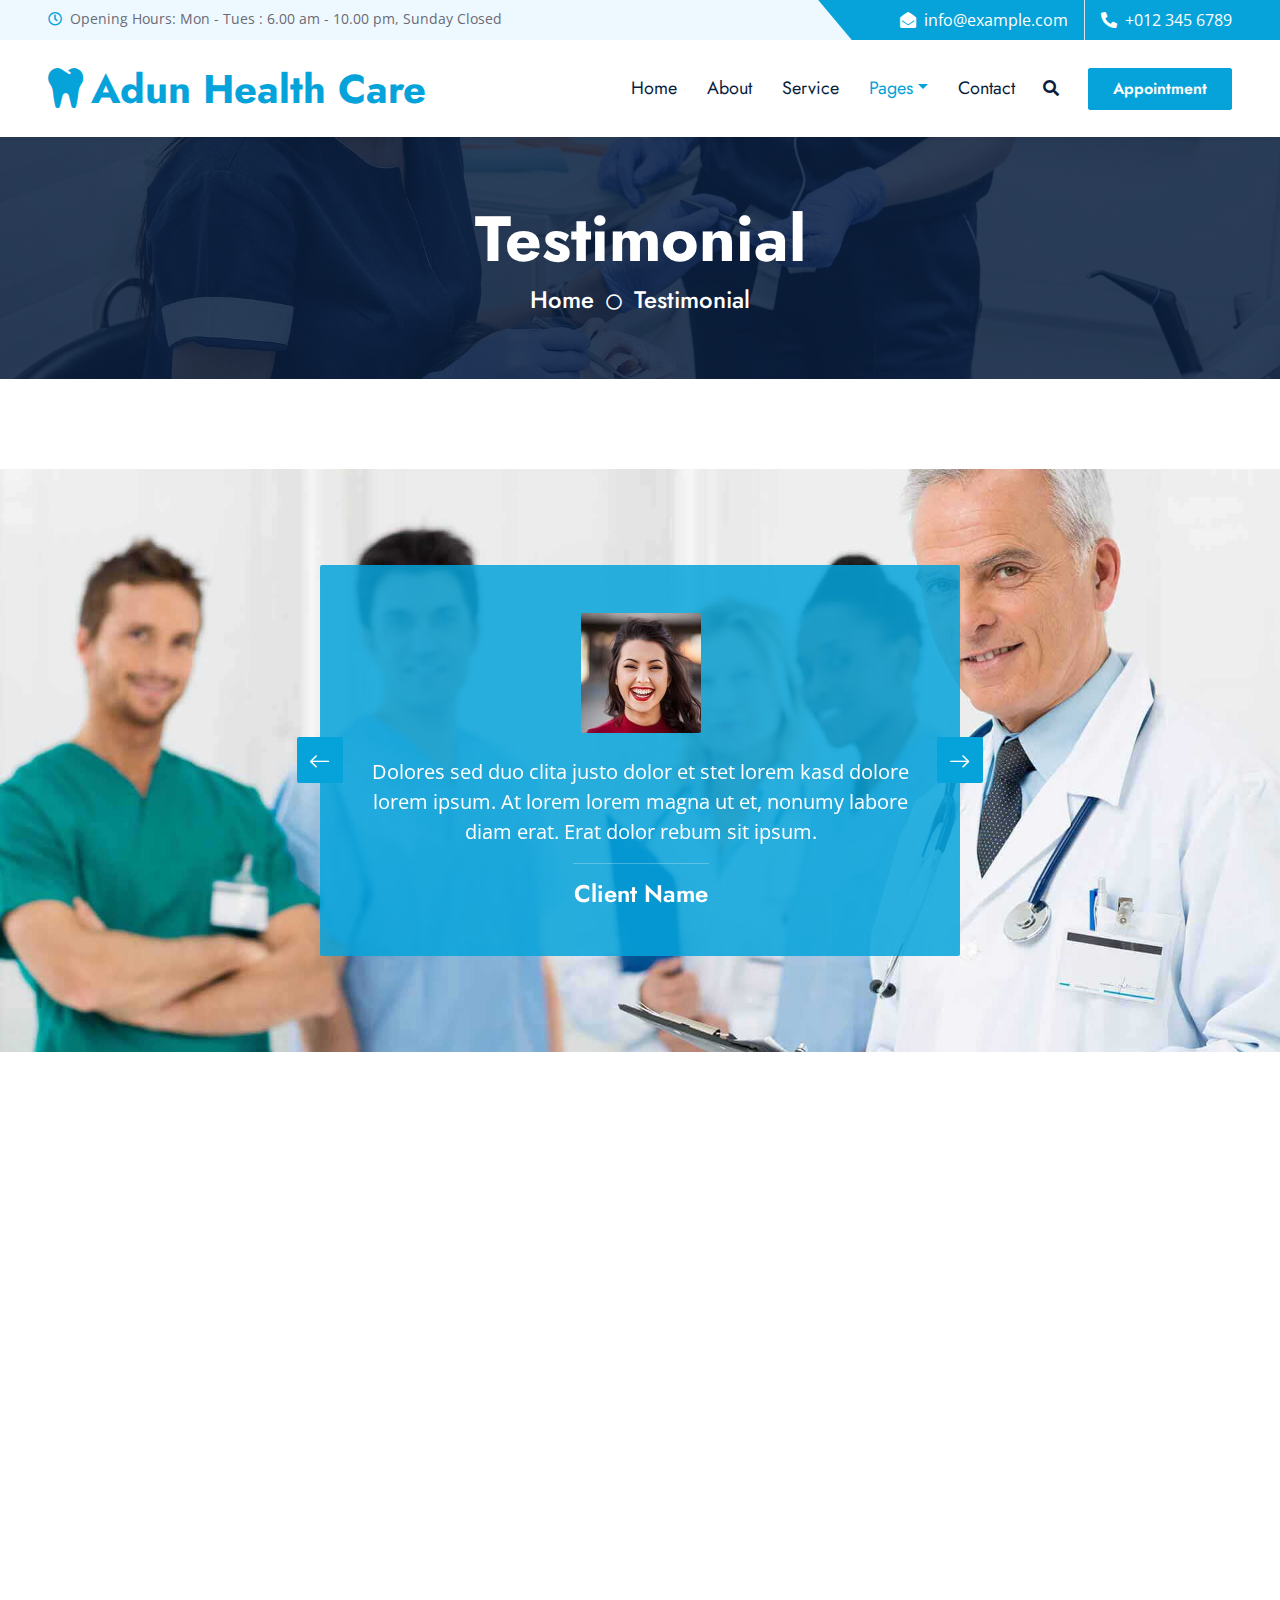
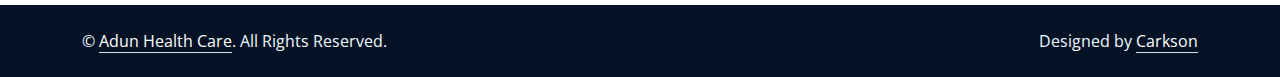
<file: testimonial.html>
<!DOCTYPE html>
<html lang="en">

<head>
    <meta charset="utf-8">
    <title>Adun Health Care</title>
    <meta content="width=device-width, initial-scale=1.0" name="viewport">
    <meta content="Carkson plan" name="keywords">
    <meta content="Carkson plan" name="description">

    <!-- Favicon -->
    <link href="img/favicon.ico" rel="icon">

    <!-- Google Web Fonts -->
    <link rel="preconnect" href="https://fonts.gstatic.com">
    <link href="https://fonts.googleapis.com/css2?family=Jost:wght@500;600;700&family=Open+Sans:wght@400;600&display=swap" rel="stylesheet"> 

    <!-- Icon Font Stylesheet -->
    <link href="https://cdnjs.cloudflare.com/ajax/libs/font-awesome/5.10.0/css/all.min.css" rel="stylesheet">
    <link href="https://cdn.jsdelivr.net/npm/bootstrap-icons@1.4.1/font/bootstrap-icons.css" rel="stylesheet">

    <!-- Libraries Stylesheet -->
    <link href="lib/owlcarousel/assets/owl.carousel.min.css" rel="stylesheet">
    <link href="lib/animate/animate.min.css" rel="stylesheet">
    <link href="lib/tempusdominus/css/tempusdominus-bootstrap-4.min.css" rel="stylesheet" />
    <link href="lib/twentytwenty/twentytwenty.css" rel="stylesheet" />

    <!-- Customized Bootstrap Stylesheet -->
    <link href="css/bootstrap.min.css" rel="stylesheet">

    <!-- main Stylesheet -->
    <link href="css/style.css" rel="stylesheet">
    <!-- chatbot stylesheet -->
    <link rel="stylesheet" href="/css/chatbot.css">
</head>

<body>
    <!-- Spinner Start -->
    <div id="spinner" class="show bg-white position-fixed translate-middle w-100 vh-100 top-50 start-50 d-flex align-items-center justify-content-center">
        <div class="spinner-grow text-primary m-1" role="status">
            <span class="sr-only">Loading...</span>
        </div>
        <div class="spinner-grow text-dark m-1" role="status">
            <span class="sr-only">Loading...</span>
        </div>
        <div class="spinner-grow text-secondary m-1" role="status">
            <span class="sr-only">Loading...</span>
        </div>
    </div>
    <!-- Spinner End -->


    <!-- Topbar Start -->
    <div class="container-fluid bg-light ps-5 pe-0 d-none d-lg-block">
        <div class="row gx-0">
            <div class="col-md-6 text-center text-lg-start mb-2 mb-lg-0">
                <div class="d-inline-flex align-items-center">
                    <small class="py-2"><i class="far fa-clock text-primary me-2"></i>Opening Hours: Mon - Tues : 6.00 am - 10.00 pm, Sunday Closed </small>
                </div>
            </div>
            <div class="col-md-6 text-center text-lg-end">
                <div class="position-relative d-inline-flex align-items-center bg-primary text-white top-shape px-5">
                    <div class="me-3 pe-3 border-end py-2">
                        <p class="m-0"><i class="fa fa-envelope-open me-2"></i>info@example.com</p>
                    </div>
                    <div class="py-2">
                        <p class="m-0"><i class="fa fa-phone-alt me-2"></i>+012 345 6789</p>
                    </div>
                </div>
            </div>
        </div>
    </div>
    <!-- Topbar End -->


    <!-- Navbar Start -->
    <nav class="navbar navbar-expand-lg bg-white navbar-light shadow-sm px-5 py-3 py-lg-0">
        <a href="index.html" class="navbar-brand p-0">
            <h1 class="m-0 text-primary"><i class="fa fa-tooth me-2"></i>Adun Health Care</h1>
        </a>
        <button class="navbar-toggler" type="button" data-bs-toggle="collapse" data-bs-target="#navbarCollapse">
            <span class="navbar-toggler-icon"></span>
        </button>
        <div class="collapse navbar-collapse" id="navbarCollapse">
            <div class="navbar-nav ms-auto py-0">
                <a href="index.html" class="nav-item nav-link">Home</a>
                <a href="about.html" class="nav-item nav-link">About</a>
                <a href="service.html" class="nav-item nav-link">Service</a>
                <div class="nav-item dropdown">
                    <a href="#" class="nav-link dropdown-toggle active" data-bs-toggle="dropdown">Pages</a>
                    <div class="dropdown-menu m-0">
                        <a href="price.html" class="dropdown-item">Pricing Plan</a>
                        <a href="team.html" class="dropdown-item">Our Dentist</a>
                        <a href="testimonial.html" class="dropdown-item active">Testimonial</a>
                        <a href="appointment.html" class="dropdown-item">Appointment</a>
                    </div>
                </div>
                <a href="contact.html" class="nav-item nav-link">Contact</a>
            </div>
            <button type="button" class="btn text-dark" data-bs-toggle="modal" data-bs-target="#searchModal"><i class="fa fa-search"></i></button>
            <a href="appointment.html" class="btn btn-primary py-2 px-4 ms-3">Appointment</a>
        </div>
    </nav>
    <!-- Navbar End -->


    <!-- Full Screen Search Start -->
    <div class="modal fade" id="searchModal" tabindex="-1">
        <div class="modal-dialog modal-fullscreen">
            <div class="modal-content" style="background: rgba(9, 30, 62, .7);">
                <div class="modal-header border-0">
                    <button type="button" class="btn bg-white btn-close" data-bs-dismiss="modal" aria-label="Close"></button>
                </div>
                <div class="modal-body d-flex align-items-center justify-content-center">
                    <div class="input-group" style="max-width: 600px;">
                        <input type="text" class="form-control bg-transparent border-primary p-3" placeholder="Type search keyword">
                        <button class="btn btn-primary px-4"><i class="bi bi-search"></i></button>
                    </div>
                </div>
            </div>
        </div>
    </div>
    <!-- Full Screen Search End -->


    <!-- Hero Start -->
    <div class="container-fluid bg-primary py-5 hero-header mb-5">
        <div class="row py-3">
            <div class="col-12 text-center">
                <h1 class="display-3 text-white animated zoomIn">Testimonial</h1>
                <a href="" class="h4 text-white">Home</a>
                <i class="far fa-circle text-white px-2"></i>
                <a href="" class="h4 text-white">Testimonial</a>
            </div>
        </div>
    </div>
    <!-- Hero End -->


    <!-- Testimonial Start -->
    <div class="container-fluid bg-primary bg-testimonial py-5 mb-5 wow fadeInUp" data-wow-delay="0.1s" style="margin-top: 90px;">
        <div class="container py-5">
            <div class="row justify-content-center">
                <div class="col-lg-7">
                    <div class="owl-carousel testimonial-carousel rounded p-5 wow zoomIn" data-wow-delay="0.6s">
                        <div class="testimonial-item text-center text-white">
                            <img class="img-fluid mx-auto rounded mb-4" src="img/testimonial-1.jpg" alt="">
                            <p class="fs-5">Dolores sed duo clita justo dolor et stet lorem kasd dolore lorem ipsum. At lorem lorem magna ut et, nonumy labore diam erat. Erat dolor rebum sit ipsum.</p>
                            <hr class="mx-auto w-25">
                            <h4 class="text-white mb-0">Client Name</h4>
                        </div>
                        <div class="testimonial-item text-center text-white">
                            <img class="img-fluid mx-auto rounded mb-4" src="img/testimonial-2.jpg" alt="">
                            <p class="fs-5">Dolores sed duo clita justo dolor et stet lorem kasd dolore lorem ipsum. At lorem lorem magna ut et, nonumy labore diam erat. Erat dolor rebum sit ipsum.</p>
                            <hr class="mx-auto w-25">
                            <h4 class="text-white mb-0">Client Name</h4>
                        </div>
                    </div>
                </div>
            </div>
        </div>
    </div>
    <!-- Testimonial End -->
    

    <!-- Newsletter Start -->
    <div class="container-fluid position-relative pt-5 wow fadeInUp" data-wow-delay="0.1s" style="z-index: 1;">
        <div class="container">
            <div class="bg-primary p-5">
                <form class="mx-auto" style="max-width: 600px;">
                    <div class="input-group">
                        <input type="text" class="form-control border-white p-3" placeholder="Your Email">
                        <button class="btn btn-dark px-4">Sign Up</button>
                    </div>
                </form>
            </div>
        </div>
    </div>
    <!-- Newsletter End -->
    

    <!-- Footer Start -->
    <div class="container-fluid bg-dark text-light py-5 wow fadeInUp" data-wow-delay="0.3s" style="margin-top: -75px;">
        <div class="container pt-5">
            <div class="row g-5 pt-4">
                <div class="col-lg-3 col-md-6">
                    <h3 class="text-white mb-4">Quick Links</h3>
                    <div class="d-flex flex-column justify-content-start">
                        <a class="text-light mb-2" href="#"><i class="bi bi-arrow-right text-primary me-2"></i>Home</a>
                        <a class="text-light mb-2" href="#"><i class="bi bi-arrow-right text-primary me-2"></i>About Us</a>
                        <a class="text-light mb-2" href="#"><i class="bi bi-arrow-right text-primary me-2"></i>Our Services</a>
                        <a class="text-light mb-2" href="#"><i class="bi bi-arrow-right text-primary me-2"></i>Latest Blog</a>
                        <a class="text-light" href="#"><i class="bi bi-arrow-right text-primary me-2"></i>Contact Us</a>
                    </div>
                </div>
                <div class="col-lg-3 col-md-6">
                    <h3 class="text-white mb-4">Popular Links</h3>
                    <div class="d-flex flex-column justify-content-start">
                        <a class="text-light mb-2" href="#"><i class="bi bi-arrow-right text-primary me-2"></i>Home</a>
                        <a class="text-light mb-2" href="#"><i class="bi bi-arrow-right text-primary me-2"></i>About Us</a>
                        <a class="text-light mb-2" href="#"><i class="bi bi-arrow-right text-primary me-2"></i>Our Services</a>
                        <a class="text-light mb-2" href="#"><i class="bi bi-arrow-right text-primary me-2"></i>Latest Blog</a>
                        <a class="text-light" href="#"><i class="bi bi-arrow-right text-primary me-2"></i>Contact Us</a>
                    </div>
                </div>
                <div class="col-lg-3 col-md-6">
                    <h3 class="text-white mb-4">Get In Touch</h3>
                    <p class="mb-2"><i class="bi bi-geo-alt text-primary me-2"></i>123 Street, New York, USA</p>
                    <p class="mb-2"><i class="bi bi-envelope-open text-primary me-2"></i>info@example.com</p>
                    <p class="mb-0"><i class="bi bi-telephone text-primary me-2"></i>+012 345 67890</p>
                </div>
                <div class="col-lg-3 col-md-6">
                    <h3 class="text-white mb-4">Follow Us</h3>
                    <div class="d-flex">
                        <a class="btn btn-lg btn-primary btn-lg-square rounded me-2" href="#"><i class="fab fa-twitter fw-normal"></i></a>
                        <a class="btn btn-lg btn-primary btn-lg-square rounded me-2" href="#"><i class="fab fa-facebook-f fw-normal"></i></a>
                        <a class="btn btn-lg btn-primary btn-lg-square rounded me-2" href="#"><i class="fab fa-linkedin-in fw-normal"></i></a>
                        <a class="btn btn-lg btn-primary btn-lg-square rounded" href="#"><i class="fab fa-instagram fw-normal"></i></a>
                    </div>
                </div>
            </div>
        </div>
    </div>
    <div class="container-fluid text-light py-4" style="background: #051225;">
        <div class="container">
            <div class="row g-0">
                <div class="col-md-6 text-center text-md-start">
                    <p class="mb-md-0">&copy; <a class="text-white border-bottom" href="#">Adun Health Care</a>. All Rights Reserved.</p>
                </div>
                <div class="col-md-6 text-center text-md-end">
                    <p class="mb-0">Designed by <a class="text-white border-bottom" href="#">Carkson</a></p>
                </div>
            </div>
        </div>
    </div>
    <!-- Footer End -->


    <!-- Back to Top -->
    <a href="#" class="btn btn-lg btn-primary btn-lg-square rounded back-to-top"><i class="bi bi-arrow-up"></i></a>


    <!-- JavaScript Libraries -->
    <script src="https://code.jquery.com/jquery-3.4.1.min.js"></script>
    <script src="https://cdn.jsdelivr.net/npm/bootstrap@5.0.0/dist/js/bootstrap.bundle.min.js"></script>
    <script src="lib/wow/wow.min.js"></script>
    <script src="lib/easing/easing.min.js"></script>
    <script src="lib/waypoints/waypoints.min.js"></script>
    <script src="lib/owlcarousel/owl.carousel.min.js"></script>
    <script src="lib/tempusdominus/js/moment.min.js"></script>
    <script src="lib/tempusdominus/js/moment-timezone.min.js"></script>
    <script src="lib/tempusdominus/js/tempusdominus-bootstrap-4.min.js"></script>
    <script src="lib/twentytwenty/jquery.event.move.js"></script>
    <script src="lib/twentytwenty/jquery.twentytwenty.js"></script>

    <!-- main Javascript -->
    <script src="js/main.js"></script>
    <!-- chatbot -->
    <script src="js/chatbot.js"></script>
</body>

</html>
</file>
<file: lib/twentytwenty/twentytwenty.css>
.twentytwenty-horizontal .twentytwenty-handle:before, .twentytwenty-horizontal .twentytwenty-handle:after, .twentytwenty-vertical .twentytwenty-handle:before, .twentytwenty-vertical .twentytwenty-handle:after {
  content: " ";
  display: block;
  background: white;
  position: absolute;
  z-index: 30;
  -webkit-box-shadow: 0px 0px 12px rgba(51, 51, 51, 0.5);
  -moz-box-shadow: 0px 0px 12px rgba(51, 51, 51, 0.5);
  box-shadow: 0px 0px 12px rgba(51, 51, 51, 0.5); }

.twentytwenty-horizontal .twentytwenty-handle:before, .twentytwenty-horizontal .twentytwenty-handle:after {
  width: 3px;
  height: 9999px;
  left: 50%;
  margin-left: -1.5px; }

.twentytwenty-vertical .twentytwenty-handle:before, .twentytwenty-vertical .twentytwenty-handle:after {
  width: 9999px;
  height: 3px;
  top: 50%;
  margin-top: -1.5px; }

.twentytwenty-before-label, .twentytwenty-after-label, .twentytwenty-overlay {
  position: absolute;
  top: 0;
  width: 100%;
  height: 100%; }

.twentytwenty-before-label, .twentytwenty-after-label, .twentytwenty-overlay {
  -webkit-transition-duration: 0.5s;
  -moz-transition-duration: 0.5s;
  transition-duration: 0.5s; }

.twentytwenty-before-label, .twentytwenty-after-label {
  -webkit-transition-property: opacity;
  -moz-transition-property: opacity;
  transition-property: opacity; }

.twentytwenty-before-label:before, .twentytwenty-after-label:before {
  color: white;
  font-size: 13px;
  letter-spacing: 0.1em; }

.twentytwenty-before-label:before, .twentytwenty-after-label:before {
  position: absolute;
  background: rgba(255, 255, 255, 0.2);
  line-height: 38px;
  padding: 0 20px;
  -webkit-border-radius: 2px;
  -moz-border-radius: 2px;
  border-radius: 2px; }

.twentytwenty-horizontal .twentytwenty-before-label:before, .twentytwenty-horizontal .twentytwenty-after-label:before {
  top: 50%;
  margin-top: -19px; }

.twentytwenty-vertical .twentytwenty-before-label:before, .twentytwenty-vertical .twentytwenty-after-label:before {
  left: 50%;
  margin-left: -45px;
  text-align: center;
  width: 90px; }

.twentytwenty-left-arrow, .twentytwenty-right-arrow, .twentytwenty-up-arrow, .twentytwenty-down-arrow {
  width: 0;
  height: 0;
  border: 6px inset transparent;
  position: absolute; }

.twentytwenty-left-arrow, .twentytwenty-right-arrow {
  top: 50%;
  margin-top: -6px; }

.twentytwenty-up-arrow, .twentytwenty-down-arrow {
  left: 50%;
  margin-left: -6px; }

.twentytwenty-container {
  -webkit-box-sizing: content-box;
  -moz-box-sizing: content-box;
  box-sizing: content-box;
  z-index: 0;
  overflow: hidden;
  position: relative;
  -webkit-user-select: none;
  -moz-user-select: none;
  -ms-user-select: none; }
  .twentytwenty-container img {
    max-width: 100%;
    position: absolute;
    top: 0;
    display: block; }
  .twentytwenty-container.active .twentytwenty-overlay, .twentytwenty-container.active :hover.twentytwenty-overlay {
    background: rgba(0, 0, 0, 0); }
    .twentytwenty-container.active .twentytwenty-overlay .twentytwenty-before-label,
    .twentytwenty-container.active .twentytwenty-overlay .twentytwenty-after-label, .twentytwenty-container.active :hover.twentytwenty-overlay .twentytwenty-before-label,
    .twentytwenty-container.active :hover.twentytwenty-overlay .twentytwenty-after-label {
      opacity: 0; }
  .twentytwenty-container * {
    -webkit-box-sizing: content-box;
    -moz-box-sizing: content-box;
    box-sizing: content-box; }

.twentytwenty-before-label {
  opacity: 0; }
  .twentytwenty-before-label:before {
    content: attr(data-content); }

.twentytwenty-after-label {
  opacity: 0; }
  .twentytwenty-after-label:before {
    content: attr(data-content); }

.twentytwenty-horizontal .twentytwenty-before-label:before {
  left: 10px; }

.twentytwenty-horizontal .twentytwenty-after-label:before {
  right: 10px; }

.twentytwenty-vertical .twentytwenty-before-label:before {
  top: 10px; }

.twentytwenty-vertical .twentytwenty-after-label:before {
  bottom: 10px; }

.twentytwenty-overlay {
  -webkit-transition-property: background;
  -moz-transition-property: background;
  transition-property: background;
  background: rgba(0, 0, 0, 0);
  z-index: 25; }
  .twentytwenty-overlay:hover {
    background: rgba(0, 0, 0, 0.5); }
    .twentytwenty-overlay:hover .twentytwenty-after-label {
      opacity: 1; }
    .twentytwenty-overlay:hover .twentytwenty-before-label {
      opacity: 1; }

.twentytwenty-before {
  z-index: 20; }

.twentytwenty-after {
  z-index: 10; }

.twentytwenty-handle {
  height: 38px;
  width: 38px;
  position: absolute;
  left: 50%;
  top: 50%;
  margin-left: -22px;
  margin-top: -22px;
  border: 3px solid white;
  -webkit-border-radius: 1000px;
  -moz-border-radius: 1000px;
  border-radius: 1000px;
  -webkit-box-shadow: 0px 0px 12px rgba(51, 51, 51, 0.5);
  -moz-box-shadow: 0px 0px 12px rgba(51, 51, 51, 0.5);
  box-shadow: 0px 0px 12px rgba(51, 51, 51, 0.5);
  z-index: 40;
  cursor: pointer; }

.twentytwenty-horizontal .twentytwenty-handle:before {
  bottom: 50%;
  margin-bottom: 22px;
  -webkit-box-shadow: 0 3px 0 white, 0px 0px 12px rgba(51, 51, 51, 0.5);
  -moz-box-shadow: 0 3px 0 white, 0px 0px 12px rgba(51, 51, 51, 0.5);
  box-shadow: 0 3px 0 white, 0px 0px 12px rgba(51, 51, 51, 0.5); }
.twentytwenty-horizontal .twentytwenty-handle:after {
  top: 50%;
  margin-top: 22px;
  -webkit-box-shadow: 0 -3px 0 white, 0px 0px 12px rgba(51, 51, 51, 0.5);
  -moz-box-shadow: 0 -3px 0 white, 0px 0px 12px rgba(51, 51, 51, 0.5);
  box-shadow: 0 -3px 0 white, 0px 0px 12px rgba(51, 51, 51, 0.5); }

.twentytwenty-vertical .twentytwenty-handle:before {
  left: 50%;
  margin-left: 22px;
  -webkit-box-shadow: 3px 0 0 white, 0px 0px 12px rgba(51, 51, 51, 0.5);
  -moz-box-shadow: 3px 0 0 white, 0px 0px 12px rgba(51, 51, 51, 0.5);
  box-shadow: 3px 0 0 white, 0px 0px 12px rgba(51, 51, 51, 0.5); }
.twentytwenty-vertical .twentytwenty-handle:after {
  right: 50%;
  margin-right: 22px;
  -webkit-box-shadow: -3px 0 0 white, 0px 0px 12px rgba(51, 51, 51, 0.5);
  -moz-box-shadow: -3px 0 0 white, 0px 0px 12px rgba(51, 51, 51, 0.5);
  box-shadow: -3px 0 0 white, 0px 0px 12px rgba(51, 51, 51, 0.5); }

.twentytwenty-left-arrow {
  border-right: 6px solid white;
  left: 50%;
  margin-left: -17px; }

.twentytwenty-right-arrow {
  border-left: 6px solid white;
  right: 50%;
  margin-right: -17px; }

.twentytwenty-up-arrow {
  border-bottom: 6px solid white;
  top: 50%;
  margin-top: -17px; }

.twentytwenty-down-arrow {
  border-top: 6px solid white;
  bottom: 50%;
  margin-bottom: -17px; }
</file>
<file: css/style.css>
/********** main CSS **********/
:root {
    --primary: #06A3DA;
    --secondary: #F57E57;
    --light: #EEF9FF;
    --dark: #091E3E;
}

h1,
h2,
.font-weight-bold {
    font-weight: 700 !important;
}

h3,
h4,
.font-weight-semi-bold {
    font-weight: 600 !important;
}

h5,
h6,
.font-weight-medium {
    font-weight: 500 !important;
}

.btn {
    font-family: 'Jost', sans-serif;
    font-weight: 600;
    transition: .5s;
}

.btn-primary,
.btn-secondary {
    color: #FFFFFF;
}

.btn-primary:hover {
    background: var(--secondary);
    border-color: var(--secondary);
}

.btn-secondary:hover {
    background: var(--primary);
    border-color: var(--primary);
}

.btn-square {
    width: 36px;
    height: 36px;
}

.btn-sm-square {
    width: 28px;
    height: 28px;
}

.btn-lg-square {
    width: 46px;
    height: 46px;
}

.btn-square,
.btn-sm-square,
.btn-lg-square {
    padding-left: 0;
    padding-right: 0;
    text-align: center;
}

#spinner {
    opacity: 0;
    visibility: hidden;
    transition: opacity .5s ease-out, visibility 0s linear .5s;
    z-index: 99999;
}

#spinner.show {
    transition: opacity .5s ease-out, visibility 0s linear 0s;
    visibility: visible;
    opacity: 1;
}

.back-to-top {
    position: fixed;
    display: none;
    right: 45px;
    bottom: 45px;
    z-index: 99;
}

.top-shape::before {
    position: absolute;
    content: "";
    width: 35px;
    height: 100%;
    top: 0;
    left: -17px;
    background: var(--primary);
    transform: skew(40deg);
}

.navbar-light .navbar-nav .nav-link {
    font-family: 'Jost', sans-serif;
    padding: 35px 15px;
    font-size: 18px;
    color: var(--dark);
    outline: none;
    transition: .5s;
}

.sticky-top.navbar-light .navbar-nav .nav-link {
    padding: 20px 15px;
}

.navbar-light .navbar-nav .nav-link:hover,
.navbar-light .navbar-nav .nav-link.active {
    color: var(--primary);
}

@media (max-width: 991.98px) {
    .navbar-light .navbar-nav .nav-link,
    .sticky-top.navbar-light .navbar-nav .nav-link {
        padding: 10px 0;
    }
}

.carousel-caption {
    top: 0;
    left: 0;
    right: 0;
    bottom: 0;
    background: rgba(9, 30, 62, .85);
    z-index: 1;
}

@media (max-width: 576px) {
    .carousel-caption h5 {
        font-size: 14px;
        font-weight: 500 !important;
    }

    .carousel-caption h1 {
        font-size: 30px;
        font-weight: 600 !important;
    }
}

.carousel-control-prev,
.carousel-control-next {
    width: 10%;
}

.carousel-control-prev-icon,
.carousel-control-next-icon {
    width: 3rem;
    height: 3rem;
}

@media (min-width: 991.98px) {
    .banner {
        position: relative;
        margin-top: -90px;
        z-index: 1;
    }
}

.section-title h5::before {
    position: absolute;
    content: "";
    width: 45px;
    height: 3px;
    right: -55px;
    bottom: 11px;
    background: var(--primary);
}

.section-title h5::after {
    position: absolute;
    content: "";
    width: 15px;
    height: 3px;
    right: -75px;
    bottom: 11px;
    background: var(--secondary);
}

.twentytwenty-wrapper {
    height: 100%;
}

.hero-header {
    background: linear-gradient(rgba(9, 30, 62, .85), rgba(9, 30, 62, .85)), url(../img/carousel-1.jpg) center center no-repeat;
    background-size: cover;
}

.bg-appointment {
    background: linear-gradient(rgba(9, 30, 62, .85), rgba(9, 30, 62, .85)), url(../img/carousel-1.jpg) center center no-repeat;
    background-size: cover;
}

.appointment-form {
    background: rgba(6, 163, 218, .7);
}

.service-item img,
.service-item .bg-light,
.service-item .bg-light h5,
.team-item .team-text {
    transition: .5s;
}

.service-item:hover img {
    transform: scale(1.15);
}

.team-item .team-text::after,
.service-item .bg-light::after {
    position: absolute;
    content: "";
    top: 50%;
    bottom: 0;
    left: 15px;
    right: 15px;
    border-radius:100px / 15px;
    box-shadow: 0 0 15px rgba(0, 0, 0, .7);
    opacity: 0;
    transition: .5s;
    z-index: -1;
}

.team-item:hover .team-text::after,
.service-item:hover .bg-light::after {
    opacity: 1;
}

.bg-offer {
    background:url(../img/carousel-1.jpg) center center no-repeat;
    background-size: cover;
}

.offer-text {
    background: rgba(6, 163, 218, .85);
}

.price-carousel .owl-nav {
    position: absolute;
    width: calc(100% + 45px);
    height: 45px;
    top: calc(50% - 22.5px);
    left: -22.5px;
    display: flex;
    justify-content: space-between;
    opacity: 0;
    transition: .5s;
}

.price-carousel:hover .owl-nav {
    opacity: 1;
}

.price-carousel .owl-nav .owl-prev,
.price-carousel .owl-nav .owl-next {
    position: relative;
    width: 45px;
    height: 45px;
    display: flex;
    align-items: center;
    justify-content: center;
    color: #FFFFFF;
    background: var(--primary);
    border-radius: 2px;
    font-size: 22px;
    transition: .5s;
}

.price-carousel .owl-nav .owl-prev:hover,
.price-carousel .owl-nav .owl-next:hover {
    background: var(--secondary);
}

.bg-testimonial {
    background: url(../img/carousel-2.jpg) center center no-repeat;
    background-size: cover;
}

.testimonial-carousel {
    background: rgba(6, 163, 218, .85);
}

.testimonial-carousel .owl-nav {
    position: absolute;
    width: calc(100% + 46px);
    height: 46px;
    top: calc(50% - 23px);
    left: -23px;
    display: flex;
    justify-content: space-between;
    z-index: 1;
}

.testimonial-carousel .owl-nav .owl-prev,
.testimonial-carousel .owl-nav .owl-next {
    position: relative;
    width: 46px;
    height: 46px;
    display: flex;
    align-items: center;
    justify-content: center;
    color: #FFFFFF;
    background: var(--primary);
    border-radius: 2px;
    font-size: 22px;
    transition: .5s;
}

.testimonial-carousel .owl-nav .owl-prev:hover,
.testimonial-carousel .owl-nav .owl-next:hover {
    background: var(--secondary);
}

.testimonial-carousel .owl-item img {
    width: 120px;
    height: 120px;
}
</file>
<file: css/chatbot.css>
.chat-container {
    display: none; /* Hide the chat container initially */
    height: 400px;
    overflow-y: scroll;
    border: 1px solid #ccc;
    padding: 10px;
    /* Position the chatbot at the bottom left corner */
    position: fixed;
    bottom: 20px;
    left: 20px;
}

.user-message {
    color: blue;
}

.bot-message {
    color: green;
}

.chat-icon {
    /* Your icon styling */
    size: 50px;
    z-index: 1;
    background-color: #06A3DA;
    color: #fff;
    width: 40px;
    height: 40px;
    border-radius: 50%;
    display: flex;
    justify-content: center;
    align-items: center;
    position: fixed;
    bottom: 9em;
    left: 79em;
    cursor: pointer;
}

.chat-input {
    /* Your input styling */
    display: none; /* Hide the input initially */
    position: fixed;
    bottom: 12em;
    left: 71em;
    width: 200px;
    padding: 10px;
    border-radius: 4px;
    background-color: #fff; /* Background color for the input box */
    box-shadow: 0 2px 4px rgba(0, 0, 0, 0.2); /* Add a shadow effect */
    z-index: 1;
}

.chat-input input[type="text"] {
    /* Styling for the input field */
    border: none;
    width: 100%;
    padding: 8px;
    border-radius: 4px;
    outline: none;
    background-color: #fff;
}

.chat-input button {
    /* Styling for the send button */
    margin-top: 5px;
    padding: 8px 20px;
    border: none;
    border-radius: 4px;
    background-color: #06A3DA;
    color: #fff;
    cursor: pointer;
    outline: none;
}
</file>
<file: css/chatresponsive.css>
.chat-container {
    display: none; /* Hide the chat container initially */
    height: 400px;
    overflow-y: scroll;
    border: 1px solid #ccc;
    padding: 10px;
    /* Position the chatbot at the bottom left corner */
    position: fixed;
    bottom: 20px;
    left: 20px;
}

.user-message {
    color: blue;
}

.bot-message {
    color: green;
}

.chat-icon {
    /* Your icon styling */
    size: 70px;
    z-index: 1;
    background-color: #06A3DA;
    color: #fff;
    width: 50px;
    height: 50px;
    border-radius: 50%;
    display: flex;
    justify-content: center;
    align-items: center;
    position: fixed;
    bottom: 8%; /* Adjusted the bottom position to be relative to the screen height */
    left: 5%; /* Adjusted the left position to be relative to the screen width */
    cursor: pointer;
}

.chat-input {
    /* Your input styling */
    display: none; /* Hide the input initially */
    position: fixed;
    bottom: 16%; /* Adjusted the bottom position to be relative to the screen height */
    left: 5%; /* Adjusted the left position to be relative to the screen width */
    width: 80%; /* Adjusted the width to be relative to the screen width */
    max-width: 300px; /* Set a maximum width to prevent it from becoming too wide on large screens */
    padding: 10px;
    border-radius: 4px;
    background-color: #fff; /* Background color for the input box */
    box-shadow: 0 2px 4px rgba(0, 0, 0, 0.2); /* Add a shadow effect */
    z-index: 1;
}

.chat-input input[type="text"] {
    /* Styling for the input field */
    border: none;
    width: 100%;
    padding: 8px;
    border-radius: 4px;
    outline: none;
    background-color: #fff;
}

.chat-input button {
    /* Styling for the send button */
    margin-top: 5px;
    padding: 8px 20px;
    border: none;
    border-radius: 4px;
    background-color: #06A3DA; /* Background color for the button */
    color: #fff;
    cursor: pointer;
    outline: none;
}

/* Responsive styles */
@media screen and (max-width: 768px) {
    .chat-icon {
        width: 50px;
        height: 50px;
        font-size: 30px;
        bottom: 15%; /* Adjusted the bottom position for smaller screens */
        left: 81%; /* Adjusted the left position for smaller screens */
    }

    .chat-input {
        bottom: 23%; /* Adjusted the bottom position for smaller screens */
        left: 29%; /* Adjusted the left position for smaller screens */
        width: 90%; /* Adjusted the width for smaller screens */
    }
}
</file>
